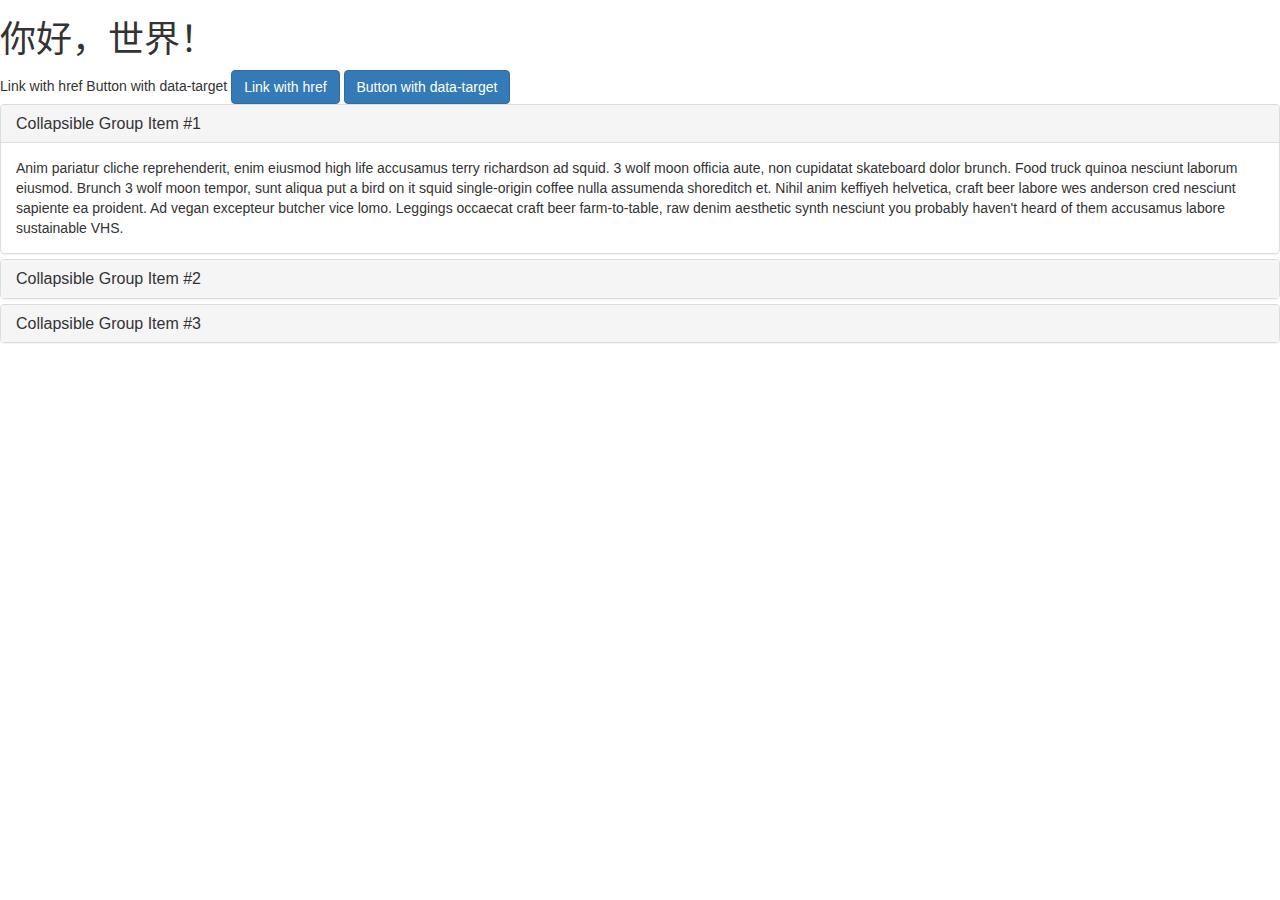
<file: src/main/webapp/web/html/bootstrap.html>
<!DOCTYPE html>
<html lang="zh-CN">
<head>
    <meta charset="utf-8">
    <meta http-equiv="X-UA-Compatible" content="IE=edge">
    <meta name="viewport" content="width=device-width, initial-scale=1">
    <!-- 上述3个meta标签*必须*放在最前面，任何其他内容都*必须*跟随其后！ -->
    <title>Bootstrap 101 Template</title>

    <!-- Bootstrap -->
    <link href="https://cdn.jsdelivr.net/npm/bootstrap@3.3.7/dist/css/bootstrap.min.css" rel="stylesheet">

    <!-- HTML5 shim 和 Respond.js 是为了让 IE8 支持 HTML5 元素和媒体查询（media queries）功能 -->
    <!-- 警告：通过 file:// 协议（就是直接将 html 页面拖拽到浏览器中）访问页面时 Respond.js 不起作用 -->
    <!--[if lt IE 9]>
    <script src="https://cdn.jsdelivr.net/npm/html5shiv@3.7.3/dist/html5shiv.min.js"></script>
    <script src="https://cdn.jsdelivr.net/npm/respond.js@1.4.2/dest/respond.min.js"></script>
    <![endif]-->
</head>
<body>
<h1>你好，世界！</h1>

Link with href Button with data-target
<a class="btn btn-primary" role="button" data-toggle="collapse" href="#collapseExample" aria-expanded="false" aria-controls="collapseExample">
    Link with href
</a>
<button class="btn btn-primary" type="button" data-toggle="collapse" data-target="#collapseExample" aria-expanded="false" aria-controls="collapseExample">
    Button with data-target
</button>
<div class="collapse" id="collapseExample">
    <div class="well">
        ...
    </div>
</div>


<div class="panel-group" id="accordion" role="tablist" aria-multiselectable="true">
    <div class="panel panel-default">
        <div class="panel-heading" role="tab" id="headingOne">
            <h4 class="panel-title">
                <a role="button" data-toggle="collapse" data-parent="#accordion" href="#collapseOne" aria-expanded="true" aria-controls="collapseOne">
                    Collapsible Group Item #1
                </a>
            </h4>
        </div>
        <div id="collapseOne" class="panel-collapse collapse in" role="tabpanel" aria-labelledby="headingOne">
            <div class="panel-body">
                Anim pariatur cliche reprehenderit, enim eiusmod high life accusamus terry richardson ad squid. 3 wolf moon officia aute, non cupidatat skateboard dolor brunch. Food truck quinoa nesciunt laborum eiusmod. Brunch 3 wolf moon tempor, sunt aliqua put a bird on it squid single-origin coffee nulla assumenda shoreditch et. Nihil anim keffiyeh helvetica, craft beer labore wes anderson cred nesciunt sapiente ea proident. Ad vegan excepteur butcher vice lomo. Leggings occaecat craft beer farm-to-table, raw denim aesthetic synth nesciunt you probably haven't heard of them accusamus labore sustainable VHS.
            </div>
        </div>
    </div>
    <div class="panel panel-default">
        <div class="panel-heading" role="tab" id="headingTwo">
            <h4 class="panel-title">
                <a class="collapsed" role="button" data-toggle="collapse" data-parent="#accordion" href="#collapseTwo" aria-expanded="false" aria-controls="collapseTwo">
                    Collapsible Group Item #2
                </a>
            </h4>
        </div>
        <div id="collapseTwo" class="panel-collapse collapse" role="tabpanel" aria-labelledby="headingTwo">
            <div class="panel-body">
                Anim pariatur cliche reprehenderit, enim eiusmod high life accusamus terry richardson ad squid. 3 wolf moon officia aute, non cupidatat skateboard dolor brunch. Food truck quinoa nesciunt laborum eiusmod. Brunch 3 wolf moon tempor, sunt aliqua put a bird on it squid single-origin coffee nulla assumenda shoreditch et. Nihil anim keffiyeh helvetica, craft beer labore wes anderson cred nesciunt sapiente ea proident. Ad vegan excepteur butcher vice lomo. Leggings occaecat craft beer farm-to-table, raw denim aesthetic synth nesciunt you probably haven't heard of them accusamus labore sustainable VHS.
            </div>
        </div>
    </div>
    <div class="panel panel-default">
        <div class="panel-heading" role="tab" id="headingThree">
            <h4 class="panel-title">
                <a class="collapsed" role="button" data-toggle="collapse" data-parent="#accordion" href="#collapseThree" aria-expanded="false" aria-controls="collapseThree">
                    Collapsible Group Item #3
                </a>
            </h4>
        </div>
        <div id="collapseThree" class="panel-collapse collapse" role="tabpanel" aria-labelledby="headingThree">
            <div class="panel-body">
                Anim pariatur cliche reprehenderit, enim eiusmod high life accusamus terry richardson ad squid. 3 wolf moon officia aute, non cupidatat skateboard dolor brunch. Food truck quinoa nesciunt laborum eiusmod. Brunch 3 wolf moon tempor, sunt aliqua put a bird on it squid single-origin coffee nulla assumenda shoreditch et. Nihil anim keffiyeh helvetica, craft beer labore wes anderson cred nesciunt sapiente ea proident. Ad vegan excepteur butcher vice lomo. Leggings occaecat craft beer farm-to-table, raw denim aesthetic synth nesciunt you probably haven't heard of them accusamus labore sustainable VHS.
            </div>
        </div>
    </div>
</div>

<!-- jQuery (Bootstrap 的所有 JavaScript 插件都依赖 jQuery，所以必须放在前边) -->
<script src="https://cdn.jsdelivr.net/npm/jquery@1.12.4/dist/jquery.min.js"></script>
<!-- 加载 Bootstrap 的所有 JavaScript 插件。你也可以根据需要只加载单个插件。 -->
<script src="https://cdn.jsdelivr.net/npm/bootstrap@3.3.7/dist/js/bootstrap.min.js"></script>
</body>
</html>
</file>
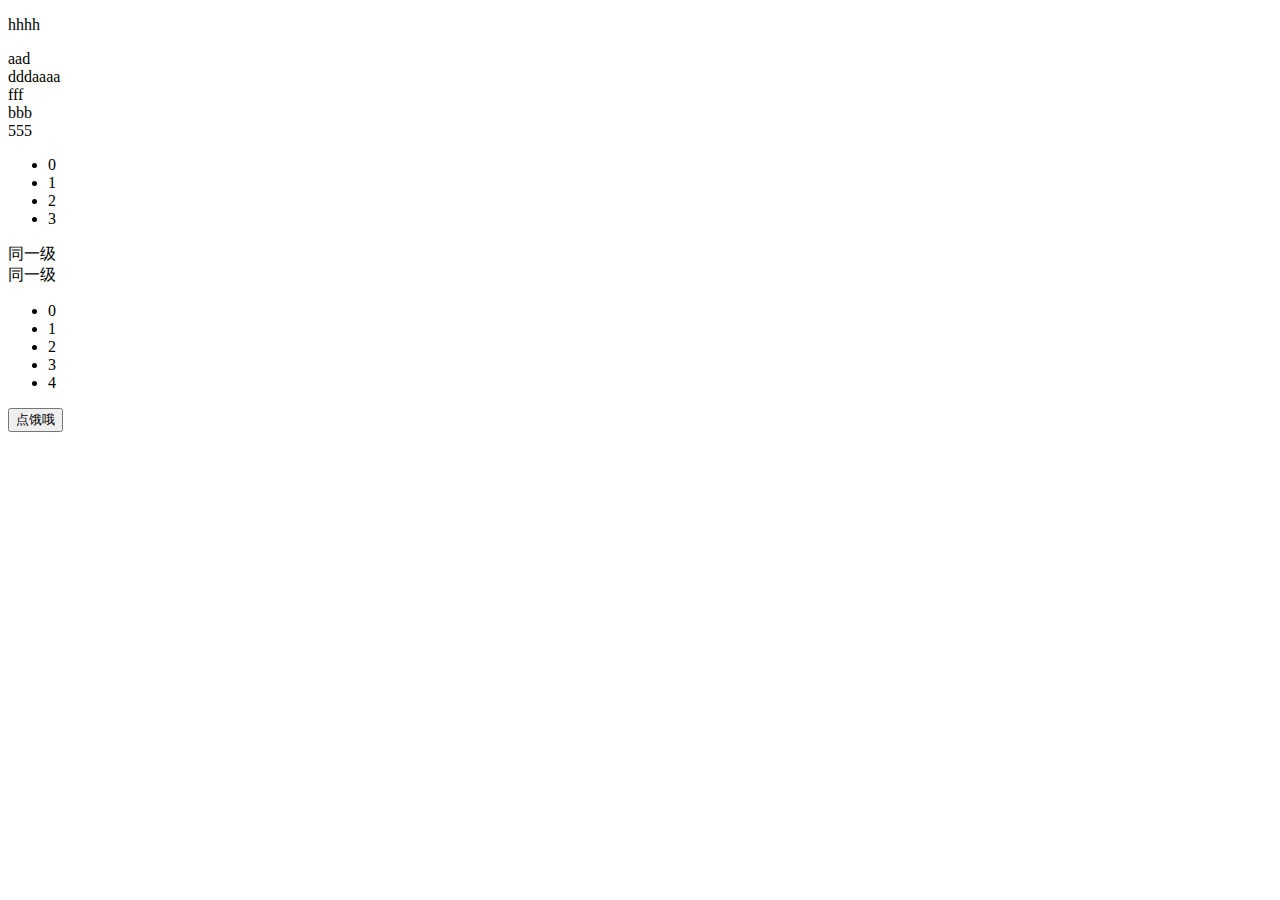
<file: src/main/webapp/web/html/test.html>
<!DOCTYPE html>
<html lang="en">
<head>
    <meta charset="UTF-8">
    <title>Title</title>
</head>
<body>

<div class="cc">
    <p class="ga1a">hhhh</p>
    <div class="aa">
        aad
        <div ddd="gaa"> dddaaaa</div>
        <div class="aa">
            <span>fff</span>
            <div class="aa"> bbb</div>
        </div>
    </div>
    <div class="aa">555</div>
<ul>
    <li class="a1"> 0</li>
    <li class="a2"> 1</li>
    <li class="a3">2</li>
    <li class="a1"> 3</li>

</ul>
</div>
<div class="aa">同一级 </div>
<div class="aa">同一级 </div>


<ul>

    <li class="a1"> 0</li>
    <li class="a1"> 1</li>
    <li class="a1">2</li>
    <li class="a1"> 3</li>
    <li class="a1"> 4</li>
</ul>

<button>点饿哦</button>

<script charset="UTF-8" src="../staticFile/jquery-3.5.1.js"></script>
<script>

    $(document).ready(function () {

        $('button').on('click',function () {

            // $('.cc ~.aa').css('background-color','red');
            $('div[ddd*="ga"]').css('background-color','red');
        })

    })

</script>
</body>
</html>
</file>
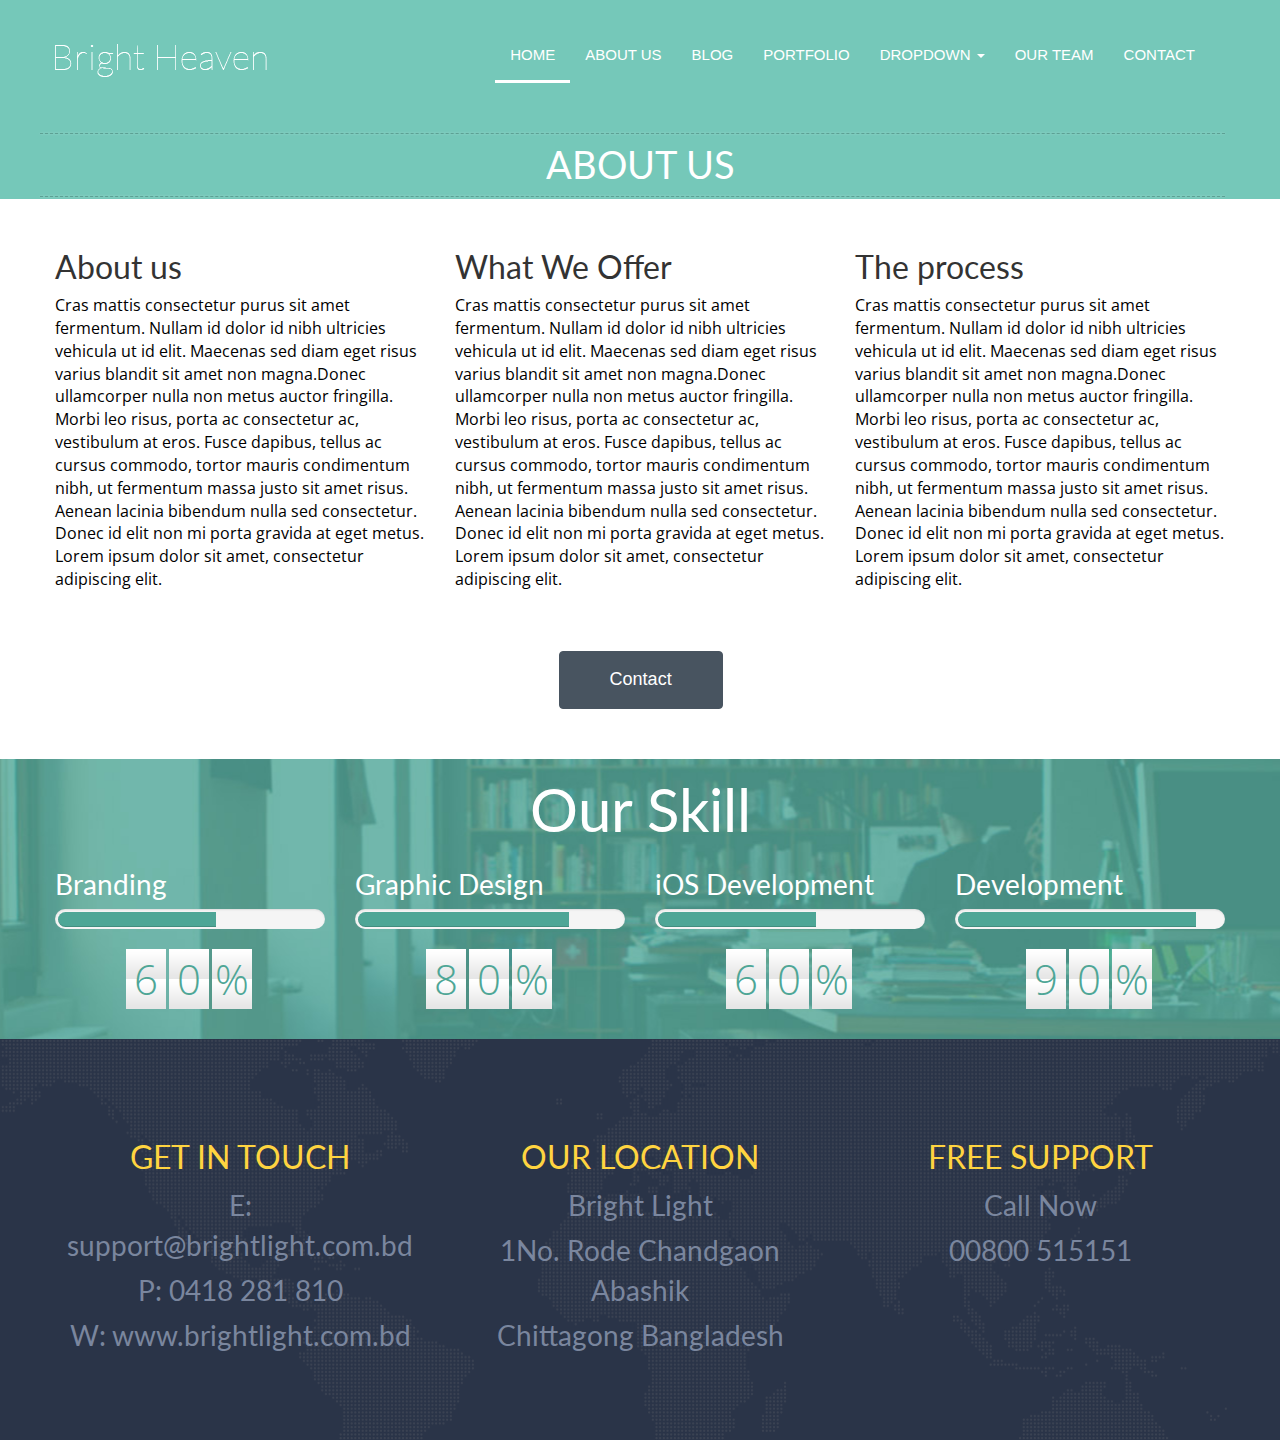
<file: src/main/webapp/web/user/about.html>
<!DOCTYPE html PUBLIC "-//W3C//DTD XHTML 1.0 Transitional//EN" "http://www.w3.org/TR/xhtml1/DTD/xhtml1-transitional.dtd">
<html xmlns="http://www.w3.org/1999/xhtml">
<head>
<meta http-equiv="Content-Type" content="text/html; charset=utf-8" />
<title>ChinaZ</title>
<link href='http://fonts.useso.com/css?family=Oxygen|Lato:300|Open+Sans:300' rel='stylesheet' type='text/css'>

	<link href="css/bootstrap.min.css" rel="stylesheet">
    
    <link href="style.css" rel="stylesheet">
    
    <link href="css/font-awesome.min.css" rel="stylesheet">
    
    <link href="css/animate-custom.css" rel="stylesheet">
    
    
    <!-- jQuery (necessary for Bootstrap's JavaScript plugins) -->
    <script type="text/javascript" src="js/jquery-1.8.3.min.js"></script>
    <!-- Include all compiled plugins (below), or include individual files as needed -->
    <script src="js/bootstrap.min.js"></script>
	
    <!-- Responsive menu -->
    
    <script src="js/modernizr.custom.js"></script>
    
    <script src="js/jquery.dlmenu.js"></script>
    
    <!-- jQuery (portfolio) -->
    <!--<script src="js/isotope.js"></script>
    <script src="js/fancybox.js"></script>-->
    
</head>

<body>

	
    <div class="container">
    	<div class="header pull-left">
        	
            <a href="index.html" class="logo"><img src="img/logo.png" alt="logo" /></a>
            
            <nav class="navbar navbar-default pull-right" role="navigation">
 
              <!-- Collect the nav links, forms, and other content for toggling -->
              <div class="collapse navbar-collapse" id="bs-example-navbar-collapse-1">
                <ul class="nav navbar-nav">
                  <li class="active"><a href="index.html">Home</a></li>
                  <li><a href="about.html">About Us</a></li>
                  <li><a href="blog.html">Blog</a></li>
                  <li><a href="portfolio.html">Portfolio</a></li>
                  <li class="dropdown">
                    <a href="#" class="dropdown-toggle" data-toggle="dropdown">Dropdown <b class="caret"></b></a>
                    <ul class="dropdown-menu">
                      <li><a href="#">Action</a></li>
                      <li><a href="#">Another action</a></li>
                      <li><a href="#">Something else here</a></li>
                      <li><a href="#">Separated link</a></li>
                      <li><a href="#">One more separated link</a></li>
                    </ul>
                  </li>
                  <li><a href="team.html">Our Team</a></li>
                  <li><a href="contact.html">Contact</a></li>
                </ul>
                
              </div><!-- /.navbar-collapse -->
            </nav>
			
            <div id="dl-menu" class="dl-menuwrapper pull-right">
						<button class="dl-trigger">Open Menu</button>
						<ul class="dl-menu">
							<li>
								<a href="index.html">Home</a>
							</li>
							<li>
								<a href="about.html">About Us</a>
							</li>
							<li>
								<a href="blog.html">Blog</a>
							</li>
                            <li>
								<a href="portfolio.html">Portfolio</a>
							</li>
							<li>
								<a href="#">Dropdown</a>
								<ul class="dl-submenu">
									<li><a href="#">Fine Jewelry</a></li>
									<li><a href="#">Fashion Jewelry</a></li>
									<li><a href="#">Watches</a></li>
									<li>
										<a href="#">Wedding Jewelry</a>
										<ul class="dl-submenu">
											<li><a href="#">Engagement Rings</a></li>
											<li><a href="#">Bridal Sets</a></li>
											<li><a href="#">Women's Wedding Bands</a></li>
											<li><a href="#">Men's Wedding Bands</a></li>
										</ul>
									</li>
								</ul>
							</li>
                            <li>
								<a href="team.html">Our Team</a>
							</li>
                            <li>
								<a href="contact.html">Contact</a>
							</li>
						</ul>
					</div><!-- /dl-menuwrapper -->


        
        </div>
    </div>
	
    <div class="blog">
	
    
    <div class="container">
    	
        
        
    	<div class="blog-header pull-left">
            	<div class="ribbon-stitches-bottom"></div>
        		<h1>About Us</h1>
                <div class="ribbon-stitches-bottom"></div>         
       </div>
       
    </div>
    </div><!--blog-->	
           
           
      <div class="container">
      	
        <div class="about">
          <div class="row">
            <div class="col-xs-12 col-sm-12 col-md-4 col-lg-4">
            	<h2>About us</h2>
                <p>Cras mattis consectetur purus sit amet fermentum. Nullam id dolor id nibh ultricies vehicula ut id elit. Maecenas sed diam eget risus varius blandit sit amet non magna.Donec ullamcorper nulla non metus auctor fringilla. Morbi leo risus, porta ac consectetur ac, vestibulum at eros. Fusce dapibus, tellus ac cursus commodo, tortor mauris condimentum nibh, ut fermentum massa justo sit amet risus. Aenean lacinia bibendum nulla sed consectetur. Donec id elit non mi porta gravida at eget metus. Lorem ipsum dolor sit amet, consectetur adipiscing elit. </p>
            </div>
            
            <div class="col-xs-12 col-sm-12 col-md-4 col-lg-4">
            	<h2>What We Offer</h2>
                <p>Cras mattis consectetur purus sit amet fermentum. Nullam id dolor id nibh ultricies vehicula ut id elit. Maecenas sed diam eget risus varius blandit sit amet non magna.Donec ullamcorper nulla non metus auctor fringilla. Morbi leo risus, porta ac consectetur ac, vestibulum at eros. Fusce dapibus, tellus ac cursus commodo, tortor mauris condimentum nibh, ut fermentum massa justo sit amet risus. Aenean lacinia bibendum nulla sed consectetur. Donec id elit non mi porta gravida at eget metus. Lorem ipsum dolor sit amet, consectetur adipiscing elit. </p>
                
                
                <a href="#" class="about-contact">Contact</a>
                
            </div>
            
            <div class="col-xs-12 col-sm-12 col-md-4 col-lg-4">
            	<h2>The process</h2>
                <p>Cras mattis consectetur purus sit amet fermentum. Nullam id dolor id nibh ultricies vehicula ut id elit. Maecenas sed diam eget risus varius blandit sit amet non magna.Donec ullamcorper nulla non metus auctor fringilla. Morbi leo risus, porta ac consectetur ac, vestibulum at eros. Fusce dapibus, tellus ac cursus commodo, tortor mauris condimentum nibh, ut fermentum massa justo sit amet risus. Aenean lacinia bibendum nulla sed consectetur. Donec id elit non mi porta gravida at eget metus. Lorem ipsum dolor sit amet, consectetur adipiscing elit. </p>
            </div>
          </div>
      	</div>
      
      </div><!-- End container -->
      
      
<div class="skill">

	<div class="container">
    	<h1>Our Skill</h1>
        
        <div class="row">
        
        	<div class="col-xs-12 col-sm-6 col-md-3 col-lg-3">
            	<div class="skill-item">
                	<h3>Branding</h3>
                    
                    <div class="progress progress-skill">
                      <div class="progress-bar skill-bar" role="progressbar" aria-valuenow="60" aria-valuemin="0" aria-valuemax="100" style="width: 60%;">
                        <span class="sr-only">60% Complete</span>
                      </div>
               		</div>
                    
                    <ul class="skill-levels center">
                        <li>6</li>
                        <li>0</li>
                        <li>%</li>
                    </ul>
                    
                </div>
            </div>
            
            <div class="col-xs-12 col-sm-6 col-md-3 col-lg-3">
            	<div class="skill-item">
                <h3>Graphic Design</h3>
                
                    <div class="progress progress-skill">
                          <div class="progress-bar skill-bar" role="progressbar" aria-valuenow="60" aria-valuemin="0" aria-valuemax="100" style="width: 80%;">
                            <span class="sr-only">60% Complete</span>
                          </div>
                   </div>
                   
                   <ul class="skill-levels center">
                        <li>8</li>
                        <li>0</li>
                        <li>%</li>
                    </ul>
                
                </div>
                
            </div>
            
            <div class="col-xs-12 col-sm-6 col-md-3 col-lg-3">
            	<div class="skill-item">
                <h3>iOS Development</h3>
                
                    <div class="progress progress-skill">
                          <div class="progress-bar skill-bar" role="progressbar" aria-valuenow="60" aria-valuemin="0" aria-valuemax="100" style="width: 60%;">
                            <span class="sr-only">60% Complete</span>
                          </div>
                    </div>
                    
                    <ul class="skill-levels center">
                        <li>6</li>
                        <li>0</li>
                        <li>%</li>
                    </ul>
               
               </div>
                
            </div>
            
            <div class="col-xs-12 col-sm-6 col-md-3 col-lg-3">
            	<div class="skill-item">
                <h3>Development</h3>
                
                    <div class="progress progress-skill">
                          <div class="progress-bar skill-bar" role="progressbar" aria-valuenow="60" aria-valuemin="0" aria-valuemax="100" style="width: 90%;">
                            <span class="sr-only">60% Complete</span>
                          </div>
                   </div>
                   
                   <ul class="skill-levels center">
                        <li>9</li>
                        <li>0</li>
                        <li>%</li>
                    </ul>
               
               </div>
                
            </div>
        
        </div>
        
    </div>

</div>
    
   
	
   <div class="footer">
   
   		<div class="container">
        
        	<div class="row">
            	<div class="col-xs-12 col-sm-6 col-md-4 col-lg-4">
                	<div class="address">
                    	<h3>Get in touch</h3>
                        
                        <ul>
                        	<li><a href="#">E: support@brightlight.com.bd</a></li>
                            <li><a href="#">P: 0418 281 810</a></li>
                            <li><a href="#">W: www.brightlight.com.bd</a></li>
                        </ul>
                        
                    </div>
                </div>
                
                <div class="col-xs-12 col-sm-6 col-md-4 col-lg-4">
                	<div class="address">
                    	<h3>Our Location</h3>
                        
                        <ul>
                        	<li>Bright Light</li>
                            <li>1No. Rode Chandgaon Abashik</li>
                            <li>Chittagong Bangladesh</li>
                        </ul>
                        
                    </div>
                </div>
                
                <div class="col-xs-12 col-sm-6 col-md-4 col-lg-4">
                	<div class="address">
                    	<h3>Free Support</h3>
                        
                        <ul>
                        	<li>Call Now</li>
                            <li><a href="#">00800 515151</a></li>
                        </ul>
                        
                    </div>
                </div>
            </div>
        
        </div>
   
   </div><!-- End footer -->
    
    
    
   <script type="text/javascript">
			$(function() {
				
				$( '#dl-menu' ).dlmenu();
				
				
				$('.dropdown').hover(function(){
			 		$(this).find('.dropdown-menu').addClass('animated bounceIn');
				},
				function(){
					$(this).find('.dropdown-menu').removeClass('animated bounceIn');
				});
				
				
				$('.services').hover(function(){
			 		$(this).find('.services-box-1').addClass('animated fadeInLeft');
				},
				function(){
					$(this).find('.services-box-1').removeClass('animated fadeInLeft');
				});
				
				$('.services').hover(function(){
			 		$(this).find('.services-box-2').addClass('animated fadeInRight');
				},
				function(){
					$(this).find('.services-box-2').removeClass('animated fadeInRight');
				});
				
				
				
				
				// Portfolio
				
				
				var $container = $('.portfolioContainer');
				$container.isotope({
					filter: '*',
					animationOptions: {
						duration: 750,
						easing: 'linear',
						queue: false
					}
				});
			 
				$('.portfolioFilter a').click(function(){
					$('.portfolioFilter .current').removeClass('current');
					$(this).addClass('current');
			 
					var selector = $(this).attr('data-filter');
					$container.isotope({
						filter: selector,
						animationOptions: {
							duration: 750,
							easing: 'linear',
							queue: false
						}
					 });
					 return false;
				}); 
	
			$("a#example7").fancybox({
					'titlePosition'	: 'inside'
			});
			
			$("a[rel=example_group]").fancybox({
				'transitionIn'		: 'none',
				'transitionOut'		: 'none',
				'titlePosition' 	: 'over',
				'titleFormat'		: function(title, currentArray, currentIndex, currentOpts) {
					return '<span id="fancybox-title-over">Image ' + (currentIndex + 1) + ' / ' + currentArray.length + (title.length ? ' &nbsp; ' + title : '') + '</span>';
				}
			});
			
			
			
			
			function DropDown(el) {
				this.dd = el;
				this.placeholder = this.dd.children('span');
				this.opts = this.dd.find('ul.dropdown-select > li');
				this.val = '';
				this.index = -1;
				this.initEvents();
			}
			DropDown.prototype = {
				initEvents : function() {
					var obj = this;

					obj.dd.on('click', function(event){
						$(this).toggleClass('active');
						return false;
					});

					obj.opts.on('click',function(){
						var opt = $(this);
						obj.val = opt.text();
						obj.index = opt.index();
						obj.placeholder.text('Gender: ' + obj.val);
					});
				},
				getValue : function() {
					return this.val;
				},
				getIndex : function() {
					return this.index;
				}
			}

			$(function() {

				var dd = new DropDown( $('#dd') );

				$(document).click(function() {
					// all dropdowns
					$('.wrapper-dropdown-1').removeClass('active');
				});

			});
			
			//end Portfolio
				
			
			});
	</script>

</body>
</html>
</file>
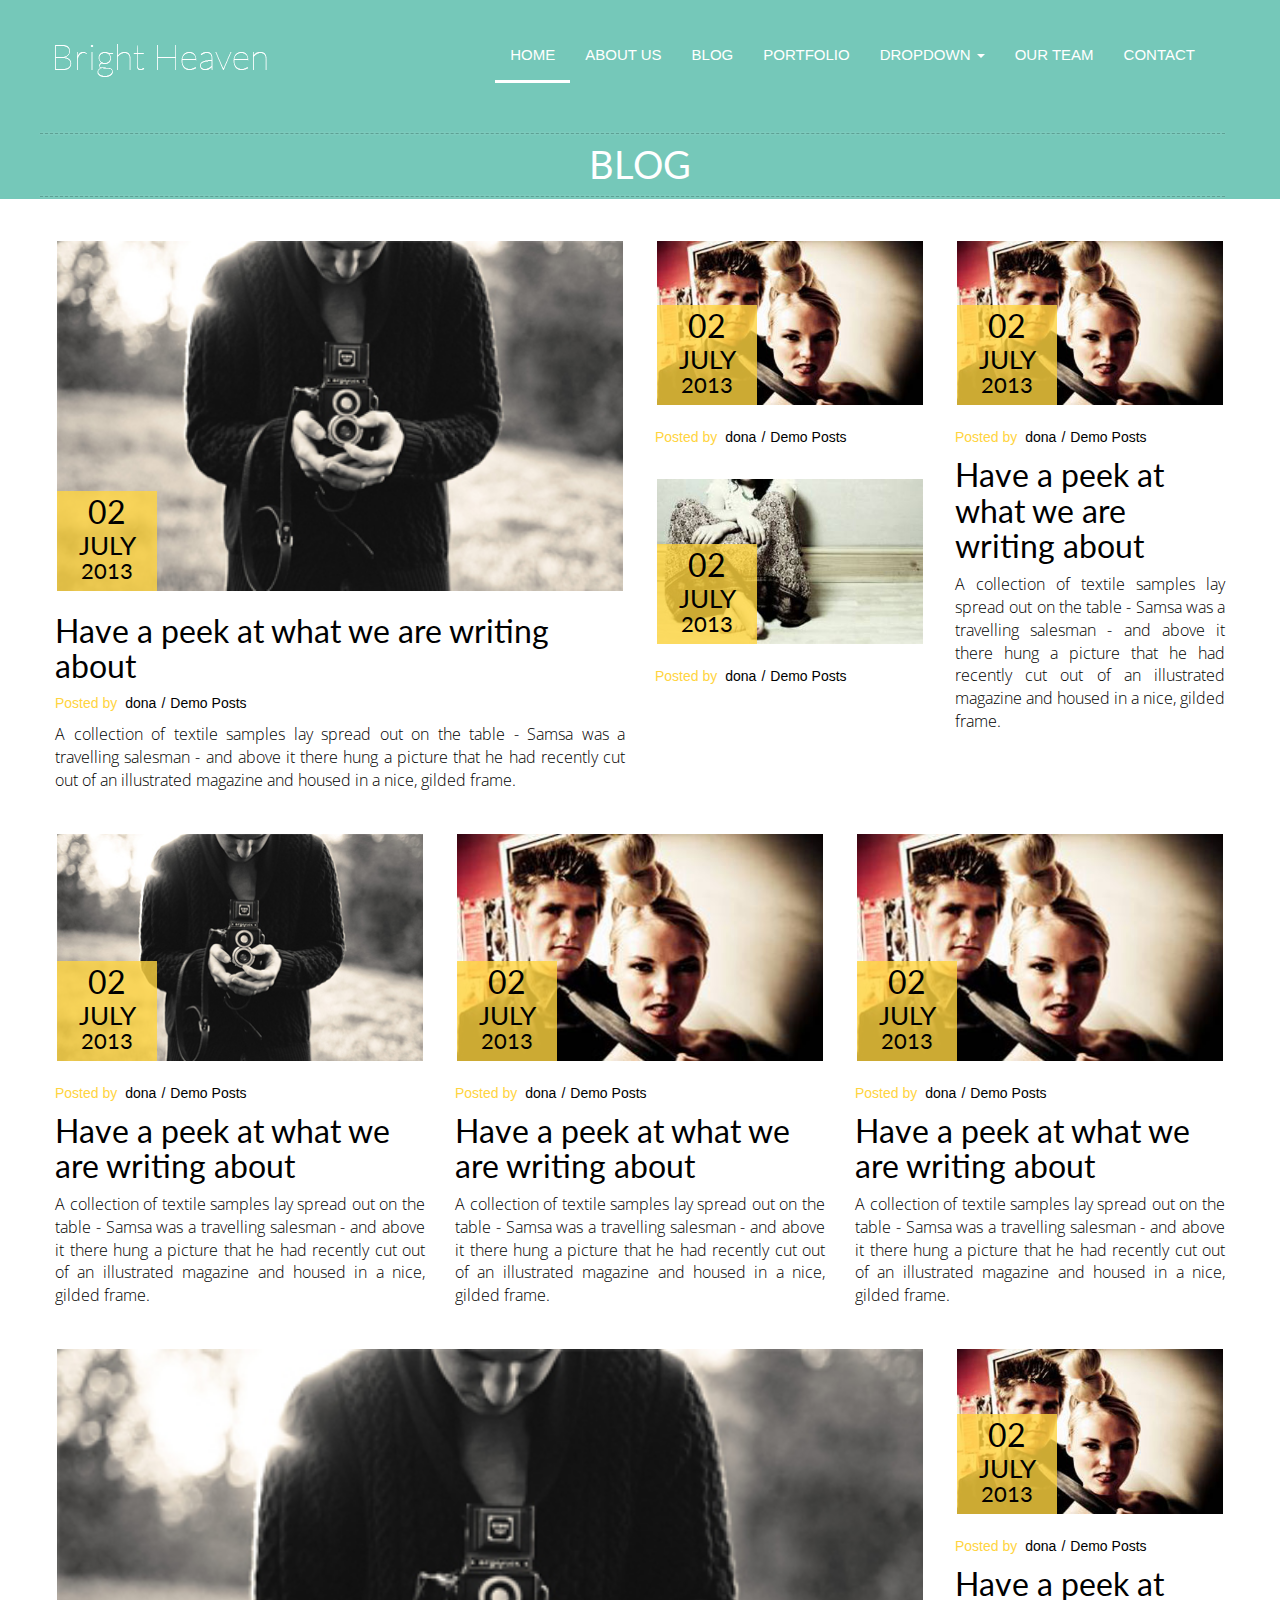
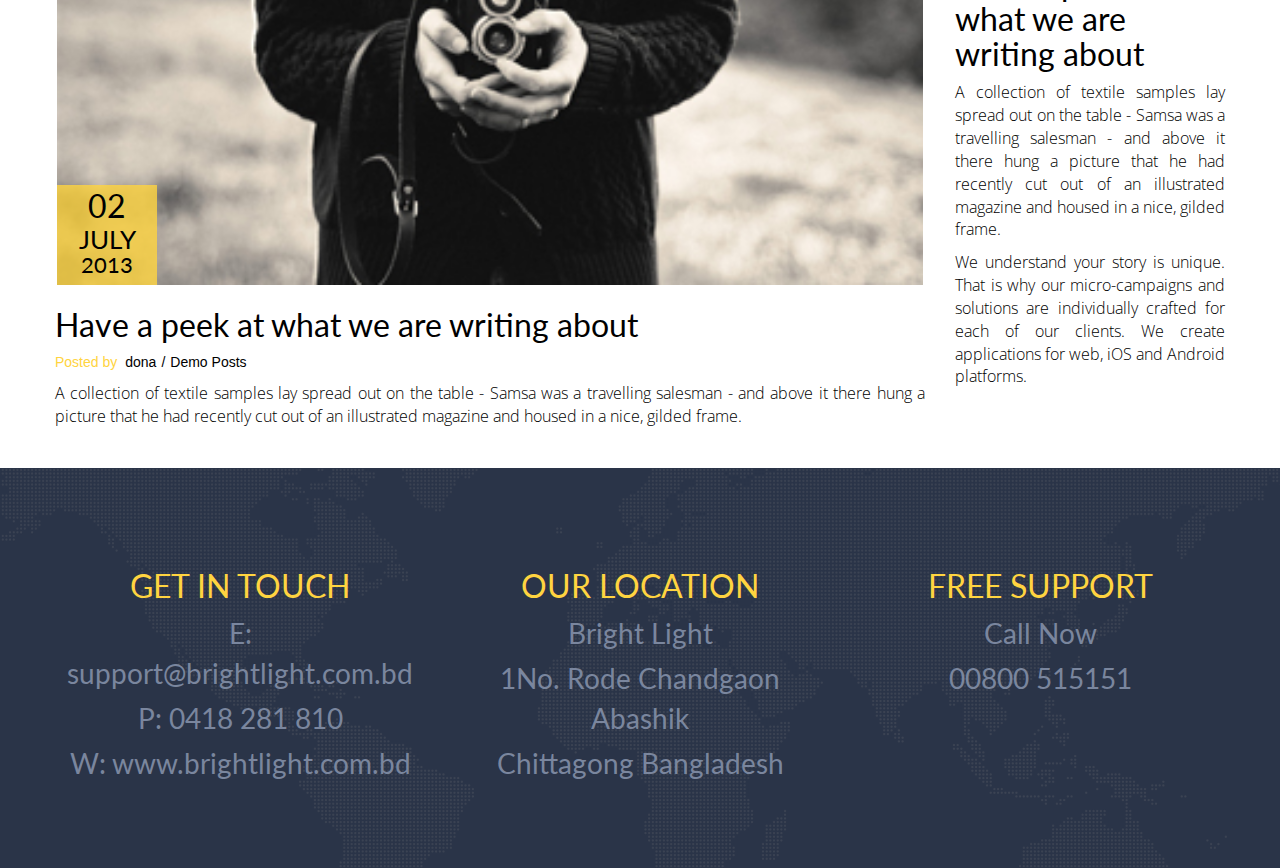
<file: src/main/webapp/web/user/blog.html>
<!DOCTYPE html PUBLIC "-//W3C//DTD XHTML 1.0 Transitional//EN" "http://www.w3.org/TR/xhtml1/DTD/xhtml1-transitional.dtd">
<html xmlns="http://www.w3.org/1999/xhtml">
<head>
<meta http-equiv="Content-Type" content="text/html; charset=utf-8" />
<title>ChinaZ</title>
<link href='http://fonts.useso.com/css?family=Oxygen|Lato:300|Open+Sans:300' rel='stylesheet' type='text/css'>

	<link href="css/bootstrap.min.css" rel="stylesheet">
    
    <link href="style.css" rel="stylesheet">
    
    <link href="css/animate-custom.css" rel="stylesheet">
    
    
    <!-- jQuery (necessary for Bootstrap's JavaScript plugins) -->
    <script type="text/javascript" src="js/jquery-1.8.3.min.js"></script>
    <!-- Include all compiled plugins (below), or include individual files as needed -->
    <script src="js/bootstrap.min.js"></script>
	
    <!-- Responsive menu -->
    
    <script src="js/modernizr.custom.js"></script>
    
    <script src="js/jquery.dlmenu.js"></script>
    
</head>

<body>

	
    <div class="container">
    	<div class="header pull-left">
        	
            <a href="index.html" class="logo"><img src="img/logo.png" alt="logo" /></a>
            
            <nav class="navbar navbar-default pull-right" role="navigation">
 
              <!-- Collect the nav links, forms, and other content for toggling -->
              <div class="collapse navbar-collapse" id="bs-example-navbar-collapse-1">
                <ul class="nav navbar-nav">
                  <li class="active"><a href="index.html">Home</a></li>
                  <li><a href="about.html">About Us</a></li>
                  <li><a href="blog.html">Blog</a></li>
                  <li><a href="portfolio.html">Portfolio</a></li>
                  <li class="dropdown">
                    <a href="#" class="dropdown-toggle" data-toggle="dropdown">Dropdown <b class="caret"></b></a>
                    <ul class="dropdown-menu">
                      <li><a href="#">Action</a></li>
                      <li><a href="#">Another action</a></li>
                      <li><a href="#">Something else here</a></li>
                      <li><a href="#">Separated link</a></li>
                      <li><a href="#">One more separated link</a></li>
                    </ul>
                  </li>
                  <li><a href="team.html">Our Team</a></li>
                  <li><a href="contact.html">Contact</a></li>
                </ul>
                
              </div><!-- /.navbar-collapse -->
            </nav>

			<div id="dl-menu" class="dl-menuwrapper pull-right">
						<button class="dl-trigger">Open Menu</button>
						<ul class="dl-menu">
							<li>
								<a href="index.html">Home</a>
							</li>
							<li>
								<a href="about.html">About Us</a>
							</li>
							<li>
								<a href="blog.html">Blog</a>
							</li>
                            <li>
								<a href="portfolio.html">Portfolio</a>
							</li>
							<li>
								<a href="#">Dropdown</a>
								<ul class="dl-submenu">
									<li><a href="#">Fine Jewelry</a></li>
									<li><a href="#">Fashion Jewelry</a></li>
									<li><a href="#">Watches</a></li>
									<li>
										<a href="#">Wedding Jewelry</a>
										<ul class="dl-submenu">
											<li><a href="#">Engagement Rings</a></li>
											<li><a href="#">Bridal Sets</a></li>
											<li><a href="#">Women's Wedding Bands</a></li>
											<li><a href="#">Men's Wedding Bands</a></li>
										</ul>
									</li>
								</ul>
							</li>
                            <li>
								<a href="team.html">Our Team</a>
							</li>
                            <li>
								<a href="contact.html">Contact</a>
							</li>
						</ul>
					</div><!-- /dl-menuwrapper -->


        
        </div>
    </div>

	
    <div class="blog">
	
    
    <div class="container">
    
    	
    	
        <div class="blog-post pull-left">
        	<div class="blog-header">
            	<div class="ribbon-stitches-bottom"></div>
        		<h1>Blog</h1>
                <div class="ribbon-stitches-bottom"></div>
            </div>
   
   </div>
   </div><!--blog-->
   </div>
   
   <div class="container">
   
            
            
            
        <div class="blog-post pull-left">
    	
            <div class="row">
            
            	<div class="col-xs-12 col-sm-12 col-md-6 col-lg-6">
                	<div class="r-post b-post not-right-bdr">
                    	<div class="r-post-img">
                    		<a href="#"><img src="img/blog01.jpg" alt="blog01" /></a>
                            <div class="date-stamp">
                            	<div class="day">02</div>
                                <div class="month">july</div>
                                <div class="year">2013</div>
                            </div>
                    	</div>
                        
                        <a href="#"><h3>Have a peek at what we are writing about</h3></a>
                        
                        <ul class="post-by">
                            <li><a href="#">dona</a></li>
                            <li><a href="#">Demo Posts</a></li>
                        </ul>
                        
                        <p>A collection of textile samples lay spread out on the table - Samsa was a travelling salesman - and above it there hung a picture that he had recently cut out of an illustrated magazine and housed in a nice, gilded frame. </p>
                        
                    </div>
                </div>
                
                <div class="col-xs-12 col-sm-6 col-md-3 col-lg-3">
                
                	<div class="r-post b-post not-right-bdr top20">
                    	<div class="r-post-img">
                    		<a href="#"><img src="img/blog02.jpg" alt="blog02" /></a>
                            <div class="date-stamp">
                            	<div class="day">02</div>
                                <div class="month">july</div>
                                <div class="year">2013</div>
                            </div>
                    	</div>
                        
                        <ul class="post-by">
                            <li><a href="#">dona</a></li>
                            <li><a href="#">Demo Posts</a></li>
                        </ul>
                        
                        
                    </div><!-- r-post -->
                	
                	<div class="r-post not-right-bdr top20 pull-left">
                    	<div class="r-post-img">
                    		<a href="#"><img src="img/blog03.jpg" alt="blog03" /></a>
                            <div class="date-stamp">
                            	<div class="day">02</div>
                                <div class="month">july</div>
                                <div class="year">2013</div>
                            </div>
                    	</div>
                        
                        <ul class="post-by">
                            <li><a href="#">dona</a></li>
                            <li><a href="#">Demo Posts</a></li>
                        </ul>
                        
                        
                    </div><!-- r-post -->
                
                
                </div>
                
                <div class="col-xs-12 col-sm-6 col-md-3 col-lg-3">
                	
                    <div class="r-post b-post not-right-bdr top20">
                    	<div class="r-post-img">
                    		<a href="#"><img src="img/blog02.jpg" alt="blog02" /></a>
                            <div class="date-stamp">
                            	<div class="day">02</div>
                                <div class="month">july</div>
                                <div class="year">2013</div>
                            </div>
                    	</div>
                        
                        <ul class="post-by">
                            <li><a href="#">dona</a></li>
                            <li><a href="#">Demo Posts</a></li>
                        </ul>
                        
                        <a href="#"><h3>Have a peek at what we are writing about</h3></a>
                        
                        <p>A collection of textile samples lay spread out on the table - Samsa was a travelling salesman - and above it there hung a picture that he had recently cut out of an illustrated magazine and housed in a nice, gilded frame. </p>
                        
                    </div><!-- r-post -->
                    
                </div>
            
            </div>
            
            <div class="row">
                <div class="col-xs-12 col-sm-12 col-md-4 col-lg-4">
                	<div class="r-post b-post not-right-bdr">
                    	<div class="r-post-img">
                    		<a href="#"><img src="img/blog01.jpg" alt="blog01" /></a>
                            <div class="date-stamp">
                            	<div class="day">02</div>
                                <div class="month">july</div>
                                <div class="year">2013</div>
                            </div>
                    	</div>
                        
                        
                        <ul class="post-by">
                            <li><a href="#">dona</a></li>
                            <li><a href="#">Demo Posts</a></li>
                        </ul>
                        
                        <a href="#"><h3>Have a peek at what we are writing about</h3></a>
                        
                        <p>A collection of textile samples lay spread out on the table - Samsa was a travelling salesman - and above it there hung a picture that he had recently cut out of an illustrated magazine and housed in a nice, gilded frame. </p>
                        
                    </div>
                </div>
                
                <div class="col-xs-12 col-sm-6 col-md-4 col-lg-4">
                
                	<div class="r-post b-post not-right-bdr top20">
                    	<div class="r-post-img">
                    		<a href="#"><img src="img/blog02.jpg" alt="blog02" /></a>
                            <div class="date-stamp">
                            	<div class="day">02</div>
                                <div class="month">july</div>
                                <div class="year">2013</div>
                            </div>
                    	</div>
                        
                        <ul class="post-by">
                            <li><a href="#">dona</a></li>
                            <li><a href="#">Demo Posts</a></li>
                        </ul>
                        
                        <a href="#"><h3>Have a peek at what we are writing about</h3></a>
                        
                        <p>A collection of textile samples lay spread out on the table - Samsa was a travelling salesman - and above it there hung a picture that he had recently cut out of an illustrated magazine and housed in a nice, gilded frame. </p>
                        
                    </div><!-- r-post -->
                	
                </div>
                
                <div class="col-xs-12 col-sm-6 col-md-4 col-lg-4">
                	
                    <div class="r-post b-post not-right-bdr top20">
                    	<div class="r-post-img">
                    		<a href="#"><img src="img/blog02.jpg" alt="blog02" /></a>
                            <div class="date-stamp">
                            	<div class="day">02</div>
                                <div class="month">july</div>
                                <div class="year">2013</div>
                            </div>
                    	</div>
                        
                        <ul class="post-by">
                            <li><a href="#">dona</a></li>
                            <li><a href="#">Demo Posts</a></li>
                        </ul>
                        
                        <a href="#"><h3>Have a peek at what we are writing about</h3></a>
                        
                        
                        <p>A collection of textile samples lay spread out on the table - Samsa was a travelling salesman - and above it there hung a picture that he had recently cut out of an illustrated magazine and housed in a nice, gilded frame. </p>
                        
                    </div><!-- r-post -->
                    
                </div>
                
              </div>
            
            <div class="row">
            
            	<div class="col-xs-12 col-sm-12 col-md-9 col-lg-9">
                	<div class="r-post b-post not-right-bdr">
                    	<div class="r-post-img">
                    		<a href="#"><img src="img/blog01.jpg" alt="blog01" /></a>
                            <div class="date-stamp">
                            	<div class="day">02</div>
                                <div class="month">july</div>
                                <div class="year">2013</div>
                            </div>
                    	</div>
                        
                        <a href="#"><h3>Have a peek at what we are writing about</h3></a>
                        
                        <ul class="post-by">
                            <li><a href="#">dona</a></li>
                            <li><a href="#">Demo Posts</a></li>
                        </ul>
                        
                        <p>A collection of textile samples lay spread out on the table - Samsa was a travelling salesman - and above it there hung a picture that he had recently cut out of an illustrated magazine and housed in a nice, gilded frame. </p>
                        
                    </div>
                </div>
                
                <div class="col-xs-12 col-sm-6 col-md-3 col-lg-3">
                	
                    <div class="r-post b-post not-right-bdr top20">
                    	<div class="r-post-img">
                    		<a href="#"><img src="img/blog02.jpg" alt="blog02" /></a>
                            <div class="date-stamp">
                            	<div class="day">02</div>
                                <div class="month">july</div>
                                <div class="year">2013</div>
                            </div>
                    	</div>
                        
                        <ul class="post-by">
                            <li><a href="#">dona</a></li>
                            <li><a href="#">Demo Posts</a></li>
                        </ul>
                        
                        <a href="#"><h3>Have a peek at what we are writing about</h3></a>
                        
                        <p>A collection of textile samples lay spread out on the table - Samsa was a travelling salesman - and above it there hung a picture that he had recently cut out of an illustrated magazine and housed in a nice, gilded frame. </p>
                        <p>We understand your story is unique. That is why our micro-campaigns and solutions are individually crafted for each of our clients. We create applications for web, iOS and Android platforms.</p>
                        
                    </div><!-- r-post -->
                    
                </div>
            
            </div>
            
    
    	</div><!-- End blog-post -->
        
    
    </div><!-- End container -->
    
   
	
   <div class="footer">
   
   		<div class="container">
        
        	<div class="row">
            	<div class="col-xs-12 col-sm-6 col-md-4 col-lg-4">
                	<div class="address">
                    	<h3>Get in touch</h3>
                        
                        <ul>
                        	<li><a href="#">E: support@brightlight.com.bd</a></li>
                            <li><a href="#">P: 0418 281 810</a></li>
                            <li><a href="#">W: www.brightlight.com.bd</a></li>
                        </ul>
                        
                    </div>
                </div>
                
                <div class="col-xs-12 col-sm-6 col-md-4 col-lg-4">
                	<div class="address">
                    	<h3>Our Location</h3>
                        
                        <ul>
                        	<li>Bright Light</li>
                            <li>1No. Rode Chandgaon Abashik</li>
                            <li>Chittagong Bangladesh</li>
                        </ul>
                        
                    </div>
                </div>
                
                <div class="col-xs-12 col-sm-6 col-md-4 col-lg-4">
                	<div class="address">
                    	<h3>Free Support</h3>
                        
                        <ul>
                        	<li>Call Now</li>
                            <li><a href="#">00800 515151</a></li>
                        </ul>
                        
                    </div>
                </div>
            </div>
        
        </div>
   
   </div><!-- End footer -->
    
    
    
   <script type="text/javascript">
			$(function() {
				
				
				
				$('.dropdown').hover(function(){
			 		$(this).find('.dropdown-menu').addClass('animated bounceIn');
				},
				function(){
					$(this).find('.dropdown-menu').removeClass('animated bounceIn');
				});
				
				
				$('.services').hover(function(){
			 		$(this).find('.services-box-1').addClass('animated fadeInLeft');
				},
				function(){
					$(this).find('.services-box-1').removeClass('animated fadeInLeft');
				});
				
				$('.services').hover(function(){
			 		$(this).find('.services-box-2').addClass('animated fadeInRight');
				},
				function(){
					$(this).find('.services-box-2').removeClass('animated fadeInRight');
				});
				
			$( '#dl-menu' ).dlmenu();
				
			});
	</script>

</body>
</html>
</file>
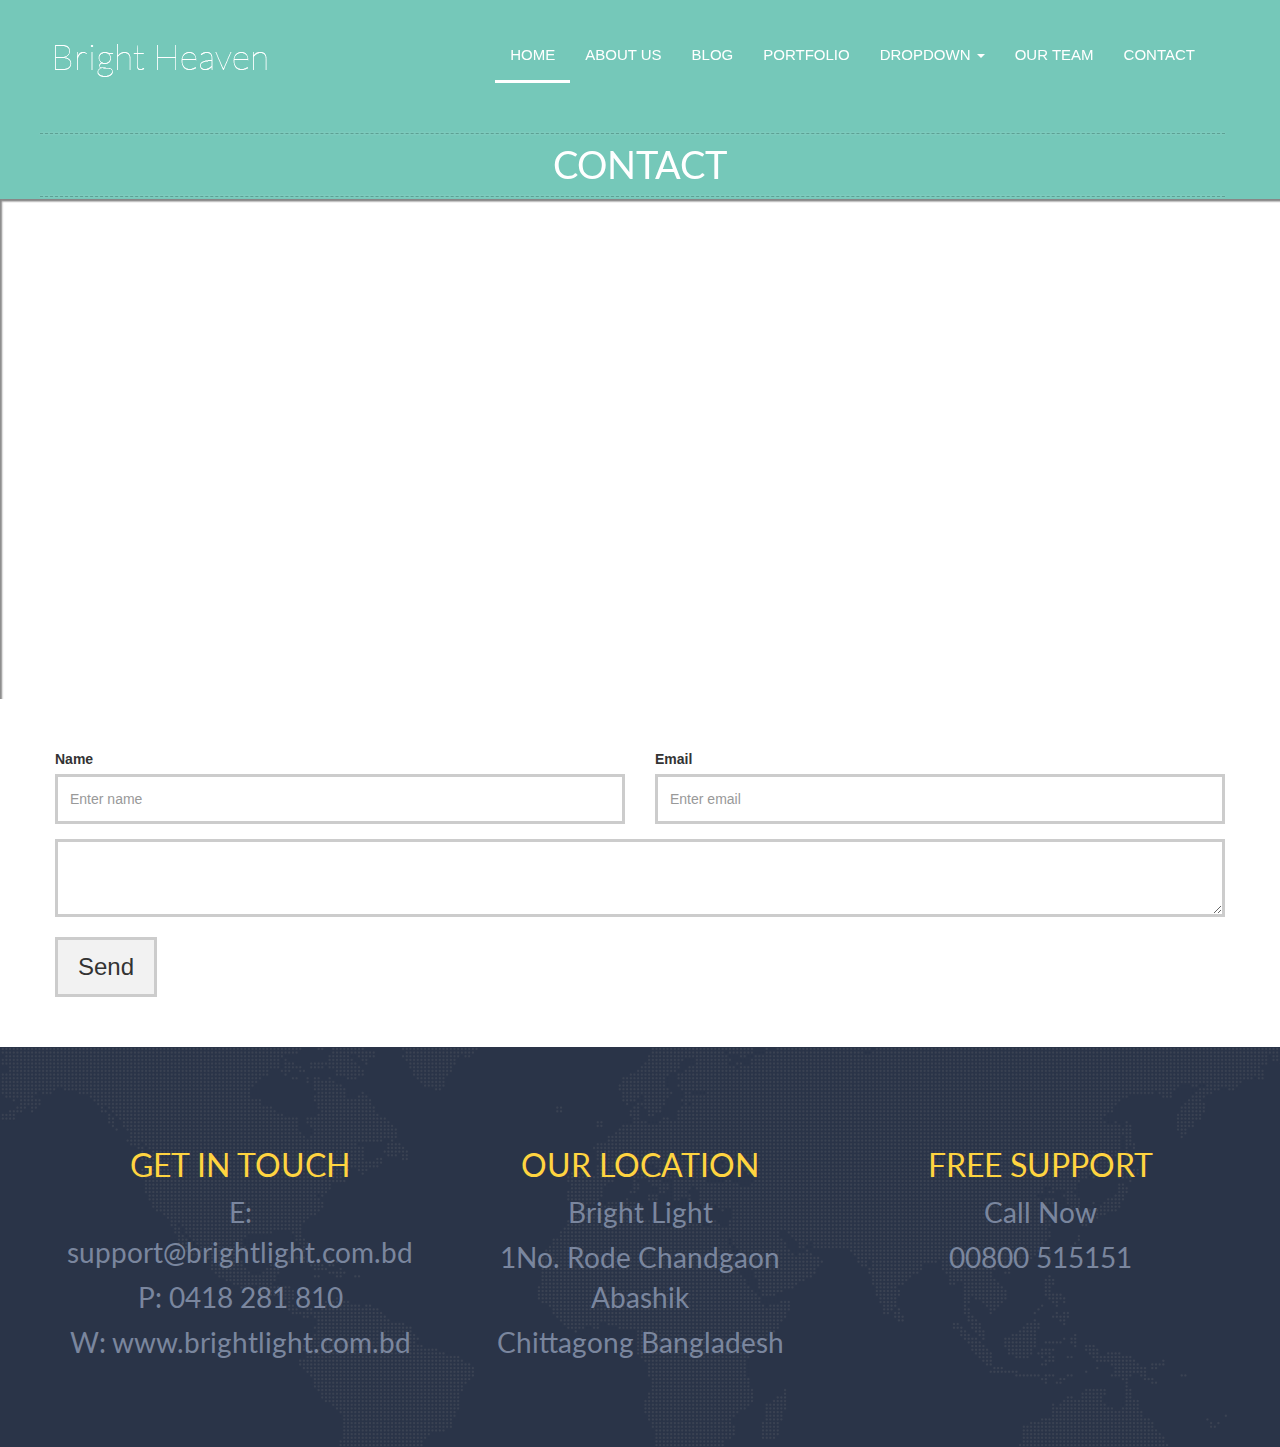
<file: src/main/webapp/web/user/contact.html>
<!DOCTYPE html PUBLIC "-//W3C//DTD XHTML 1.0 Transitional//EN" "http://www.w3.org/TR/xhtml1/DTD/xhtml1-transitional.dtd">
<html xmlns="http://www.w3.org/1999/xhtml">
<head>
<meta http-equiv="Content-Type" content="text/html; charset=utf-8" />
<title>ChinaZ</title>
<link href='http://fonts.useso.com/css?family=Oxygen|Lato:300|Open+Sans:300' rel='stylesheet' type='text/css'>

	<link href="css/bootstrap.min.css" rel="stylesheet">
    
    <link href="style.css" rel="stylesheet">
    
    <link href="css/animate-custom.css" rel="stylesheet">
    
    
    <!-- jQuery (necessary for Bootstrap's JavaScript plugins) -->
    <script type="text/javascript" src="js/jquery-1.8.3.min.js"></script>
    <!-- Include all compiled plugins (below), or include individual files as needed -->
    <script src="js/bootstrap.min.js"></script>
	
    <!-- Responsive menu -->
    
    <script src="js/modernizr.custom.js"></script>
    
    <script src="js/jquery.dlmenu.js"></script>
    
</head>

<body>

	
    <div class="container">
    	<div class="header pull-left">
        	
            <a href="index.html" class="logo"><img src="img/logo.png" alt="logo" /></a>
            
            <nav class="navbar navbar-default pull-right" role="navigation">
 
              <!-- Collect the nav links, forms, and other content for toggling -->
              <div class="collapse navbar-collapse" id="bs-example-navbar-collapse-1">
                <ul class="nav navbar-nav">
                  <li class="active"><a href="index.html">Home</a></li>
                  <li><a href="about.html">About Us</a></li>
                  <li><a href="blog.html">Blog</a></li>
                  <li><a href="portfolio.html">Portfolio</a></li>
                  <li class="dropdown">
                    <a href="#" class="dropdown-toggle" data-toggle="dropdown">Dropdown <b class="caret"></b></a>
                    <ul class="dropdown-menu">
                      <li><a href="#">Action</a></li>
                      <li><a href="#">Another action</a></li>
                      <li><a href="#">Something else here</a></li>
                      <li><a href="#">Separated link</a></li>
                      <li><a href="#">One more separated link</a></li>
                    </ul>
                  </li>
                  <li><a href="team.html">Our Team</a></li>
                  <li><a href="contact.html">Contact</a></li>
                </ul>
                
              </div><!-- /.navbar-collapse -->
            </nav>
			
            <div id="dl-menu" class="dl-menuwrapper pull-right">
						<button class="dl-trigger">Open Menu</button>
						<ul class="dl-menu">
							<li>
								<a href="index.html">Home</a>
							</li>
							<li>
								<a href="about.html">About Us</a>
							</li>
							<li>
								<a href="blog.html">Blog</a>
							</li>
                            <li>
								<a href="portfolio.html">Portfolio</a>
							</li>
							<li>
								<a href="#">Dropdown</a>
								<ul class="dl-submenu">
									<li><a href="#">Fine Jewelry</a></li>
									<li><a href="#">Fashion Jewelry</a></li>
									<li><a href="#">Watches</a></li>
									<li>
										<a href="#">Wedding Jewelry</a>
										<ul class="dl-submenu">
											<li><a href="#">Engagement Rings</a></li>
											<li><a href="#">Bridal Sets</a></li>
											<li><a href="#">Women's Wedding Bands</a></li>
											<li><a href="#">Men's Wedding Bands</a></li>
										</ul>
									</li>
								</ul>
							</li>
                            <li>
								<a href="team.html">Our Team</a>
							</li>
                            <li>
								<a href="contact.html">Contact</a>
							</li>
						</ul>
					</div><!-- /dl-menuwrapper -->


        
        </div>
    </div>

	
    <div class="blog contact">
	
    
    <div class="container">
    
    	
    	
        <div class="blog-post pull-left">
        	<div class="blog-header">
            	<div class="ribbon-stitches-bottom"></div>
        		<h1>Contact</h1>
                <div class="ribbon-stitches-bottom"></div>
            </div>
    	
            
            
            
    	</div><!-- End blog-post -->
          
    
    </div><!-- End container -->
    
   </div>
   
   
   
   <div class="gmap map" id="map" data-center="Brugse Heirweg 37 Aartrijke Belgium" data-zoom="15">
                    <address>
                      <div><iframe src="http://maps.google.com/maps/ms?vpsrc=6&amp;ctz=-480&amp;ie=UTF8&amp;msa=0&amp;msid=210840796990572645528.00049770919ccd6759de3&amp;t=m&amp;ll=30.751278,68.203125&amp;spn=84.446143,175.429688&amp;z=2&amp;output=embed" frameborder="0" marginwidth="0" marginheight="0" scrolling="no" width="1150" height="300">    </iframe></div>
                    </address>
                  </div><!--End map-->
                  
                  
        <div class="comment">
    
    	<div class="container">
        
        	<form role="form">
            	<div class="row">
                
                <div class="col-xs-12 col-sm-12 col-md-6 col-lg-6">
                  <div class="form-group">
                    <label for="exampleInputEmail1">Name</label>
                    <input type="name" class="form-control" id="exampleInputName1" placeholder="Enter name">
                  </div>
                </div>
                
                <div class="col-xs-12 col-sm-12 col-md-6 col-lg-6">
                  <div class="form-group">
                    <label for="exampleInputPassword1">Email</label>
                    <input type="email" class="form-control" id="exampleInputEmail1" placeholder="Enter email">
                  </div>
               </div>
               
              </div><!-- end row -->
              
              
               		<textarea class="form-control" rows="3"></textarea>
               
              
              <button type="submit" class="btn btn-default">Send</button>
            </form>


        
        </div>
    
    </div><!-- End comment -->
   
   
   
	
   <div class="footer">
   
   		<div class="container">
        
        	<div class="row">
            	<div class="col-xs-12 col-sm-6 col-md-4 col-lg-4">
                	<div class="address">
                    	<h3>Get in touch</h3>
                        
                        <ul>
                        	<li><a href="#">E: support@brightlight.com.bd</a></li>
                            <li><a href="#">P: 0418 281 810</a></li>
                            <li><a href="#">W: www.brightlight.com.bd</a></li>
                        </ul>
                        
                    </div>
                </div>
                
                <div class="col-xs-12 col-sm-6 col-md-4 col-lg-4">
                	<div class="address">
                    	<h3>Our Location</h3>
                        
                        <ul>
                        	<li>Bright Light</li>
                            <li>1No. Rode Chandgaon Abashik</li>
                            <li>Chittagong Bangladesh</li>
                        </ul>
                        
                    </div>
                </div>
                
                <div class="col-xs-12 col-sm-6 col-md-4 col-lg-4">
                	<div class="address">
                    	<h3>Free Support</h3>
                        
                        <ul>
                        	<li>Call Now</li>
                            <li><a href="#">00800 515151</a></li>
                        </ul>
                        
                    </div>
                </div>
            </div>
        
        </div>
   
   </div><!-- End footer -->
    
    
    
   <script type="text/javascript">
			$(function() {
				
				$( '#dl-menu' ).dlmenu();
				
				
				$('.dropdown').hover(function(){
			 		$(this).find('.dropdown-menu').addClass('animated bounceIn');
				},
				function(){
					$(this).find('.dropdown-menu').removeClass('animated bounceIn');
				});
				
				
				$('.services').hover(function(){
			 		$(this).find('.services-box-1').addClass('animated fadeInLeft');
				},
				function(){
					$(this).find('.services-box-1').removeClass('animated fadeInLeft');
				});
				
				$('.services').hover(function(){
			 		$(this).find('.services-box-2').addClass('animated fadeInRight');
				},
				function(){
					$(this).find('.services-box-2').removeClass('animated fadeInRight');
				});
				
				
				
			});
	</script>

</body>
</html>
</file>
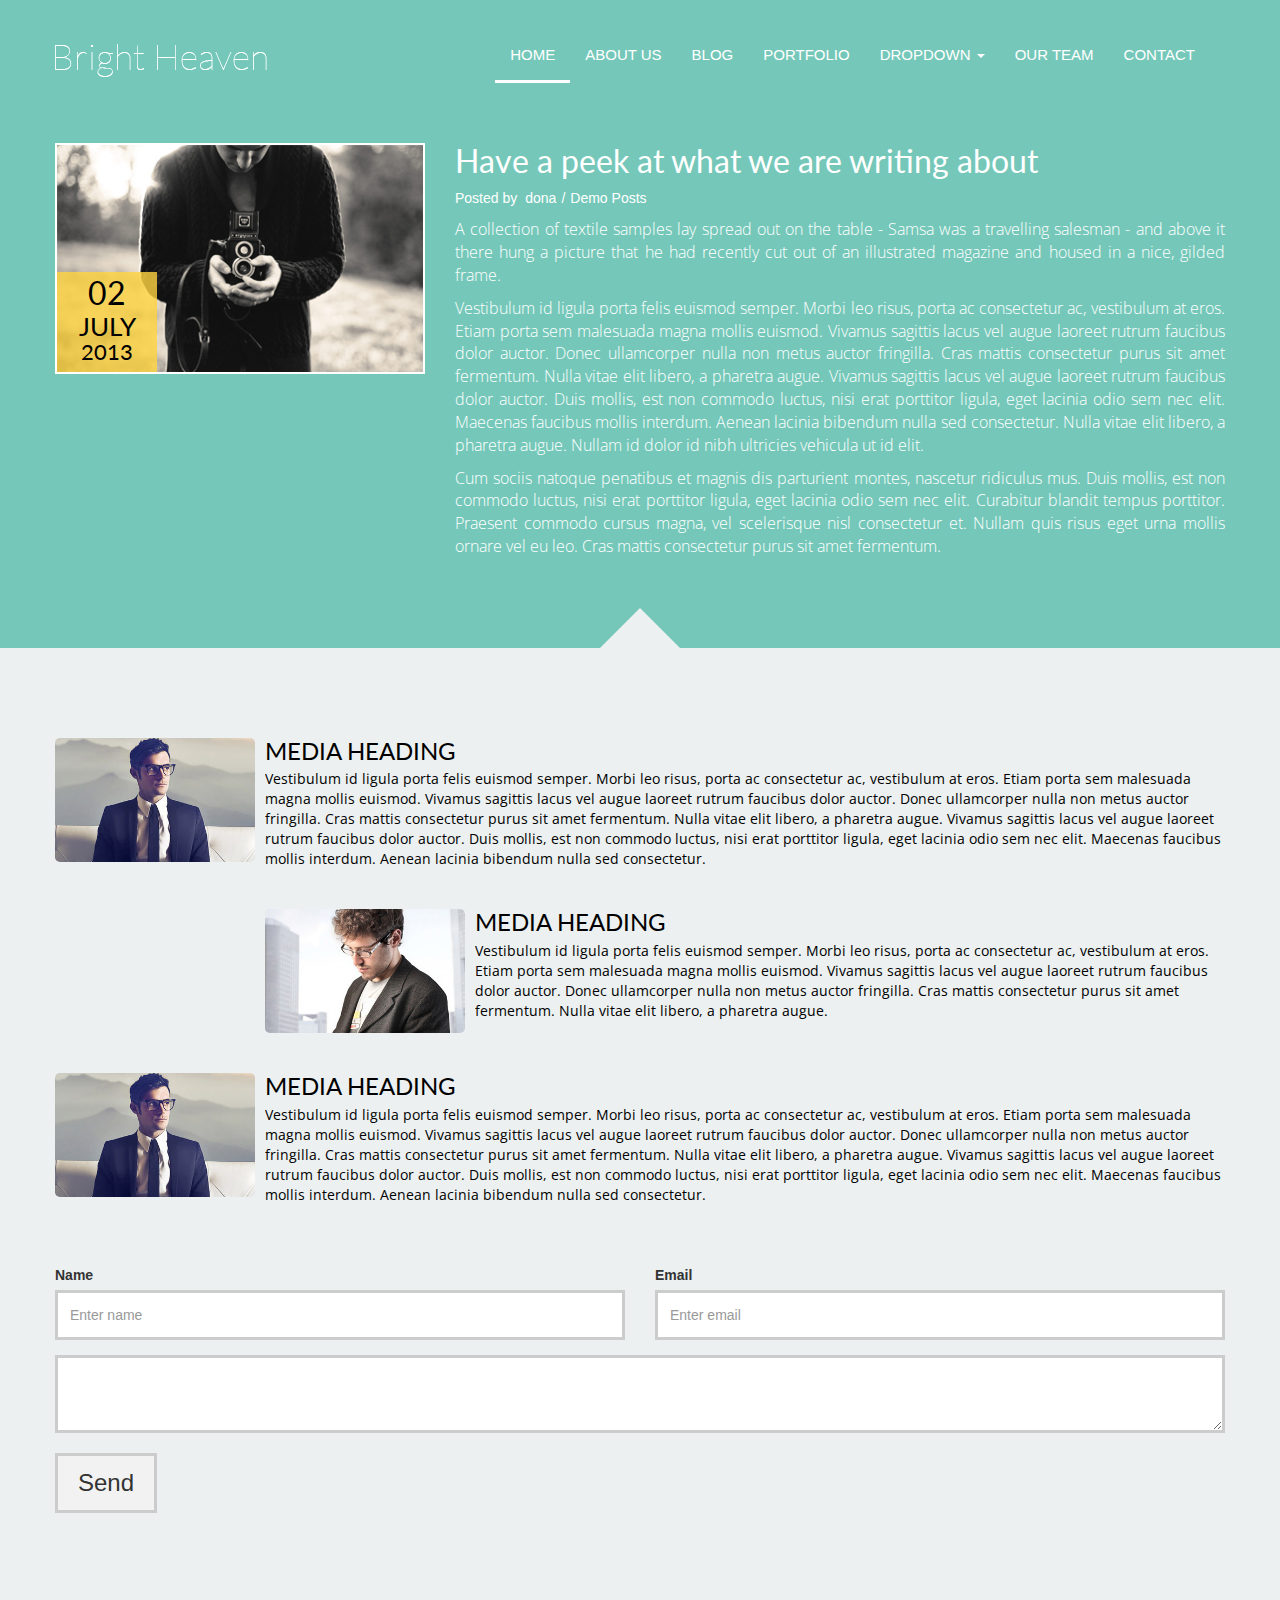
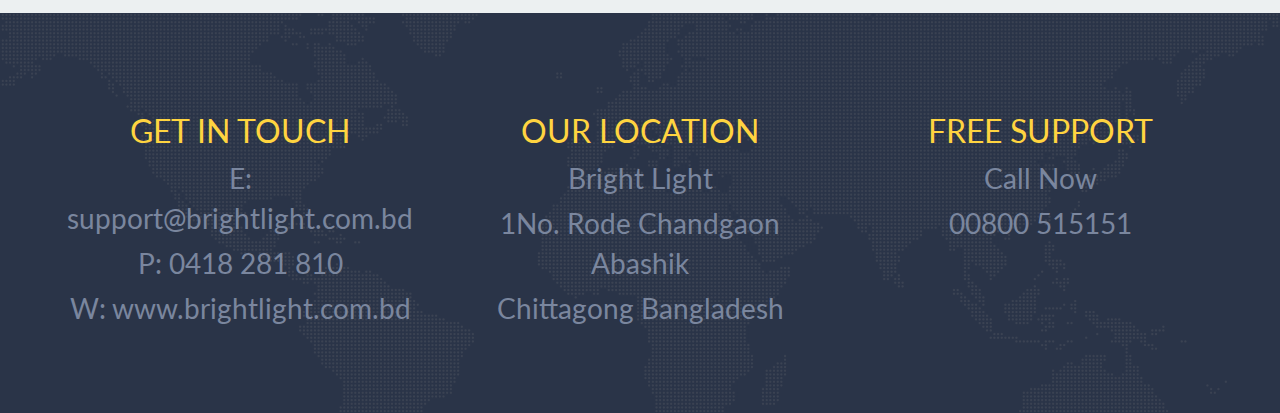
<file: src/main/webapp/web/user/dtls.html>
<!DOCTYPE html PUBLIC "-//W3C//DTD XHTML 1.0 Transitional//EN" "http://www.w3.org/TR/xhtml1/DTD/xhtml1-transitional.dtd">
<html xmlns="http://www.w3.org/1999/xhtml">
<head>
<meta http-equiv="Content-Type" content="text/html; charset=utf-8" />
<title>ChinaZ</title>
<link href='http://fonts.useso.com/css?family=Oxygen|Lato:300|Open+Sans:300' rel='stylesheet' type='text/css'>

	<link href="css/bootstrap.min.css" rel="stylesheet">
    
    <link href="style.css" rel="stylesheet">
    
    <link href="css/animate-custom.css" rel="stylesheet">
    
    
    <!-- jQuery (necessary for Bootstrap's JavaScript plugins) -->
    <script type="text/javascript" src="js/jquery-1.8.3.min.js"></script>
    <!-- Include all compiled plugins (below), or include individual files as needed -->
    <script src="js/bootstrap.min.js"></script>
	
    <!-- Responsive menu -->
    
    <script src="js/modernizr.custom.js"></script>
    
    <script src="js/jquery.dlmenu.js"></script>
    
</head>

<body>

	
    <div class="container">
    	<div class="header">
        	
            <a href="index.html" class="logo"><img src="img/logo.png" alt="logo" /></a>
            
            <nav class="navbar navbar-default pull-right" role="navigation">
 
              <!-- Collect the nav links, forms, and other content for toggling -->
              <div class="collapse navbar-collapse" id="bs-example-navbar-collapse-1">
                <ul class="nav navbar-nav">
                  <li class="active"><a href="index.html">Home</a></li>
                  <li><a href="about.html">About Us</a></li>
                  <li><a href="blog.html">Blog</a></li>
                  <li><a href="portfolio.html">Portfolio</a></li>
                  <li class="dropdown">
                    <a href="#" class="dropdown-toggle" data-toggle="dropdown">Dropdown <b class="caret"></b></a>
                    <ul class="dropdown-menu">
                      <li><a href="#">Action</a></li>
                      <li><a href="#">Another action</a></li>
                      <li><a href="#">Something else here</a></li>
                      <li><a href="#">Separated link</a></li>
                      <li><a href="#">One more separated link</a></li>
                    </ul>
                  </li>
                  <li><a href="team.html">Our Team</a></li>
                  <li><a href="contact.html">Contact</a></li>
                </ul>
                
              </div><!-- /.navbar-collapse -->
            </nav>
			
            <div id="dl-menu" class="dl-menuwrapper pull-right">
						<button class="dl-trigger">Open Menu</button>
						<ul class="dl-menu">
							<li>
								<a href="index.html">Home</a>
							</li>
							<li>
								<a href="about.html">About Us</a>
							</li>
							<li>
								<a href="blog.html">Blog</a>
							</li>
                            <li>
								<a href="portfolio.html">Portfolio</a>
							</li>
							<li>
								<a href="#">Dropdown</a>
								<ul class="dl-submenu">
									<li><a href="#">Fine Jewelry</a></li>
									<li><a href="#">Fashion Jewelry</a></li>
									<li><a href="#">Watches</a></li>
									<li>
										<a href="#">Wedding Jewelry</a>
										<ul class="dl-submenu">
											<li><a href="#">Engagement Rings</a></li>
											<li><a href="#">Bridal Sets</a></li>
											<li><a href="#">Women's Wedding Bands</a></li>
											<li><a href="#">Men's Wedding Bands</a></li>
										</ul>
									</li>
								</ul>
							</li>
                            <li>
								<a href="team.html">Our Team</a>
							</li>
                            <li>
								<a href="contact.html">Contact</a>
							</li>
						</ul>
					</div><!-- /dl-menuwrapper -->


        
        </div>
    </div>

	
    <div class="blog blog-dtls">
	
    
    <div class="container">
    	
        <div class="blog-post pull-left">
    	
            <div class="row top80">
            
                <div class="col-xs-12 col-sm-6 col-md-4 col-lg-4">
                    
                    <div class="r-post-img">
                                <img src="img/blog01.jpg" alt="blog01" />
                                <div class="date-stamp">
                                    <div class="day">02</div>
                                    <div class="month">july</div>
                                    <div class="year">2013</div>
                                </div>
                    </div>
                    
                </div>
                <div class="col-xs-12 col-sm-12 col-md-8 col-lg-8">
                    <div class="r-post not-right-bdr">
                        <h3><a href="#">Have a peek at what we are writing about</a></h3>
                            
                            <ul class="post-by">
                                <li><a href="#">dona</a></li>
                                <li><a href="#">Demo Posts</a></li>
                            </ul>
                            
                            <p>A collection of textile samples lay spread out on the table - Samsa was a travelling salesman - and above it there hung a picture that he had recently cut out of an illustrated magazine and housed in a nice, gilded frame. </p>
                            <p> Vestibulum id ligula porta felis euismod semper. Morbi leo risus, porta ac consectetur ac, vestibulum at eros. Etiam porta sem malesuada magna mollis euismod. Vivamus sagittis lacus vel augue laoreet rutrum faucibus dolor auctor. Donec ullamcorper nulla non metus auctor fringilla. Cras mattis consectetur purus sit amet fermentum. Nulla vitae elit libero, a pharetra augue.
Vivamus sagittis lacus vel augue laoreet rutrum faucibus dolor auctor. Duis mollis, est non commodo luctus, nisi erat porttitor ligula, eget lacinia odio sem nec elit. Maecenas faucibus mollis interdum. Aenean lacinia bibendum nulla sed consectetur. Nulla vitae elit libero, a pharetra augue. Nullam id dolor id nibh ultricies vehicula ut id elit.</p>
							<p>Cum sociis natoque penatibus et magnis dis parturient montes, nascetur ridiculus mus. Duis mollis, est non commodo luctus, nisi erat porttitor ligula, eget lacinia odio sem nec elit. Curabitur blandit tempus porttitor. Praesent commodo cursus magna, vel scelerisque nisl consectetur et. Nullam quis risus eget urna mollis ornare vel eu leo. Cras mattis consectetur purus sit amet fermentum.</p>
                    </div>
                </div>
            
            </div>
    
    	</div><!-- End blog-post -->
        
        
        
    
    </div><!-- End container -->
    
   </div>
   
   
   <div class="comenter">
   
       <div class="container" >
       
           <ul class="media-list">
              <li class="media">
                <a class="pull-left" href="#">
                  <img class="media-object" src="img/team02.jpg" alt="...">
                </a>
                <div class="media-body">
                  <h4 class="media-heading">Media heading</h4>
                  <p> Vestibulum id ligula porta felis euismod semper. Morbi leo risus, porta ac consectetur ac, vestibulum at eros. Etiam porta sem malesuada magna mollis euismod. Vivamus sagittis lacus vel augue laoreet rutrum faucibus dolor auctor. Donec ullamcorper nulla non metus auctor fringilla. Cras mattis consectetur purus sit amet fermentum. Nulla vitae elit libero, a pharetra augue.
            Vivamus sagittis lacus vel augue laoreet rutrum faucibus dolor auctor. Duis mollis, est non commodo luctus, nisi erat porttitor ligula, eget lacinia odio sem nec elit. Maecenas faucibus mollis interdum. Aenean lacinia bibendum nulla sed consectetur.</p>
                
                
                	<div class="media">
                      <a class="pull-left" href="#">
                        <img class="media-object" src="img/team01.jpg" alt="...">
                      </a>
                      <div class="media-body">
                        <h4 class="media-heading">Media heading</h4>
                        <p> Vestibulum id ligula porta felis euismod semper. Morbi leo risus, porta ac consectetur ac, vestibulum at eros. Etiam porta sem malesuada magna mollis euismod. Vivamus sagittis lacus vel augue laoreet rutrum faucibus dolor auctor. Donec ullamcorper nulla non metus auctor fringilla. Cras mattis consectetur purus sit amet fermentum. Nulla vitae elit libero, a pharetra augue.</p>
                      </div>
                    </div>

                
                </div>
                
              </li>
              	
            </ul>
            <ul class="media-list">
              <li class="media">
                <a class="pull-left" href="#">
                  <img class="media-object" src="img/team02.jpg" alt="...">
                </a>
                <div class="media-body">
                  <h4 class="media-heading">Media heading</h4>
                  <p> Vestibulum id ligula porta felis euismod semper. Morbi leo risus, porta ac consectetur ac, vestibulum at eros. Etiam porta sem malesuada magna mollis euismod. Vivamus sagittis lacus vel augue laoreet rutrum faucibus dolor auctor. Donec ullamcorper nulla non metus auctor fringilla. Cras mattis consectetur purus sit amet fermentum. Nulla vitae elit libero, a pharetra augue.
            Vivamus sagittis lacus vel augue laoreet rutrum faucibus dolor auctor. Duis mollis, est non commodo luctus, nisi erat porttitor ligula, eget lacinia odio sem nec elit. Maecenas faucibus mollis interdum. Aenean lacinia bibendum nulla sed consectetur.</p>
                </div>
                
              </li>
              	
            </ul>
        
        </div>



	<div class="comment">
    
    	<div class="container">
        
        	<form role="form">
            	<div class="row">
                
                <div class="col-xs-12 col-sm-12 col-md-6 col-lg-6">
                  <div class="form-group">
                    <label for="exampleInputEmail1">Name</label>
                    <input type="name" class="form-control" id="exampleInputName1" placeholder="Enter name">
                  </div>
                </div>
                
                <div class="col-xs-12 col-sm-12 col-md-6 col-lg-6">
                  <div class="form-group">
                    <label for="exampleInputPassword1">Email</label>
                    <input type="email" class="form-control" id="exampleInputEmail1" placeholder="Enter email">
                  </div>
               </div>
               
              </div><!-- end row -->
              
              
               		<textarea class="form-control" rows="3"></textarea>
               
              
              <button type="submit" class="btn btn-default">Send</button>
            </form>


        
        </div>
    
    </div><!-- End comment -->
   


	</div><!-- End comenter -->
    
    
	
   <div class="footer">
   
   		<div class="container">
        
        	<div class="row">
            	<div class="col-xs-12 col-sm-6 col-md-4 col-lg-4">
                	<div class="address">
                    	<h3>Get in touch</h3>
                        
                        <ul>
                        	<li><a href="#">E: support@brightlight.com.bd</a></li>
                            <li><a href="#">P: 0418 281 810</a></li>
                            <li><a href="#">W: www.brightlight.com.bd</a></li>
                        </ul>
                        
                    </div>
                </div>
                
                <div class="col-xs-12 col-sm-6 col-md-4 col-lg-4">
                	<div class="address">
                    	<h3>Our Location</h3>
                        
                        <ul>
                        	<li>Bright Light</li>
                            <li>1No. Rode Chandgaon Abashik</li>
                            <li>Chittagong Bangladesh</li>
                        </ul>
                        
                    </div>
                </div>
                
                <div class="col-xs-12 col-sm-6 col-md-4 col-lg-4">
                	<div class="address">
                    	<h3>Free Support</h3>
                        
                        <ul>
                        	<li>Call Now</li>
                            <li><a href="#">00800 515151</a></li>
                        </ul>
                        
                    </div>
                </div>
            </div>
        
        </div>
   
   </div><!-- End footer -->
    
    
    
   <script type="text/javascript">
			$(function() {
				
				
				
				$('.dropdown').hover(function(){
			 		$(this).find('.dropdown-menu').addClass('animated bounceIn');
				},
				function(){
					$(this).find('.dropdown-menu').removeClass('animated bounceIn');
				});
				
				
				$('.services').hover(function(){
			 		$(this).find('.services-box-1').addClass('animated fadeInLeft');
				},
				function(){
					$(this).find('.services-box-1').removeClass('animated fadeInLeft');
				});
				
				$('.services').hover(function(){
			 		$(this).find('.services-box-2').addClass('animated fadeInRight');
				},
				function(){
					$(this).find('.services-box-2').removeClass('animated fadeInRight');
				});
				
				$( '#dl-menu' ).dlmenu();
				
			});
	</script>

</body>
</html>
</file>
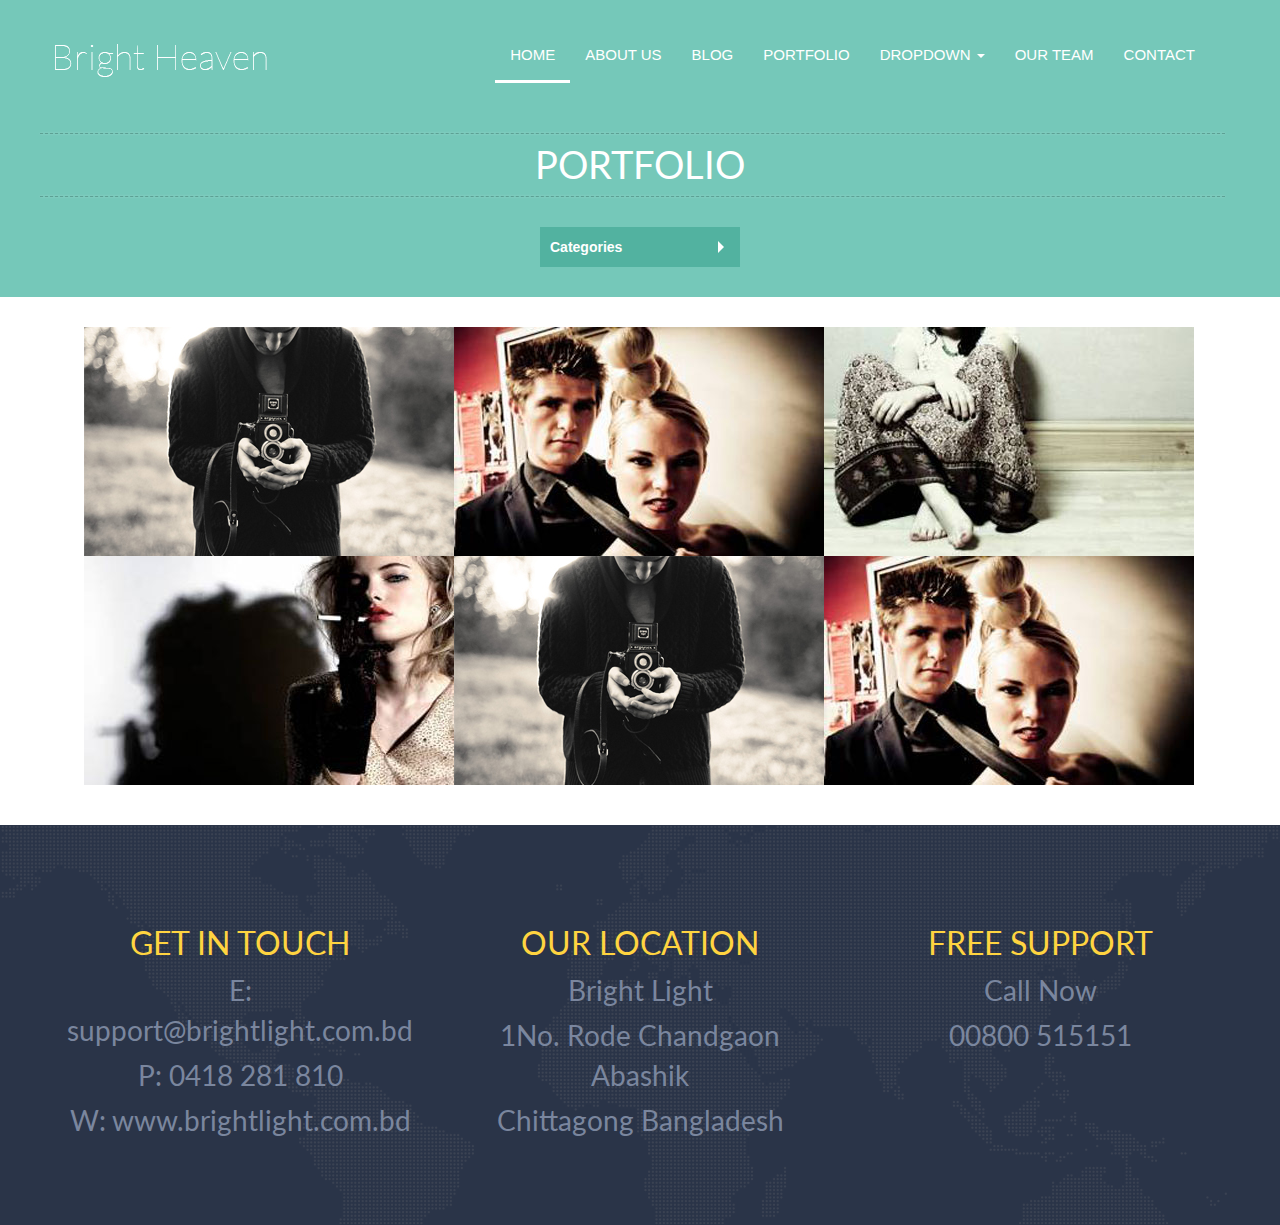
<file: src/main/webapp/web/user/portfolio.html>
<!DOCTYPE html PUBLIC "-//W3C//DTD XHTML 1.0 Transitional//EN" "http://www.w3.org/TR/xhtml1/DTD/xhtml1-transitional.dtd">
<html xmlns="http://www.w3.org/1999/xhtml">
<head>
<meta http-equiv="Content-Type" content="text/html; charset=utf-8" />
<title>ChinaZ</title>
<link href='http://fonts.useso.com/css?family=Oxygen|Lato:300|Open+Sans:300' rel='stylesheet' type='text/css'>

	<link href="css/bootstrap.min.css" rel="stylesheet">
    
    <link href="style.css" rel="stylesheet">
    
    <link href="css/font-awesome.min.css" rel="stylesheet">
    
    <link href="css/animate-custom.css" rel="stylesheet">
    
    
    <!-- jQuery (necessary for Bootstrap's JavaScript plugins) -->
    <script type="text/javascript" src="js/jquery-1.8.3.min.js"></script>
    <!-- Include all compiled plugins (below), or include individual files as needed -->
    <script src="js/bootstrap.min.js"></script>
	
    
    <!-- jQuery (portfolio) -->
    <script src="js/isotope.js"></script>
    <script src="js/fancybox.js"></script>
    
    
    <!-- Responsive menu -->
    
    <script src="js/modernizr.custom.js"></script>
    
    <script src="js/jquery.dlmenu.js"></script>
    
</head>

<body>

	
    <div class="container">
    	<div class="header pull-left">
        	
            <a href="index.html" class="logo"><img src="img/logo.png" alt="logo" /></a>
            
            <nav class="navbar navbar-default pull-right" role="navigation">
 
              <!-- Collect the nav links, forms, and other content for toggling -->
              <div class="collapse navbar-collapse" id="bs-example-navbar-collapse-1">
                <ul class="nav navbar-nav">
                  <li class="active"><a href="index.html">Home</a></li>
                  <li><a href="about.html">About Us</a></li>
                  <li><a href="blog.html">Blog</a></li>
                  <li><a href="portfolio.html">Portfolio</a></li>
                  <li class="dropdown">
                    <a href="#" class="dropdown-toggle" data-toggle="dropdown">Dropdown <b class="caret"></b></a>
                    <ul class="dropdown-menu">
                      <li><a href="#">Action</a></li>
                      <li><a href="#">Another action</a></li>
                      <li><a href="#">Something else here</a></li>
                      <li><a href="#">Separated link</a></li>
                      <li><a href="#">One more separated link</a></li>
                    </ul>
                  </li>
                  <li><a href="team.html">Our Team</a></li>
                  <li><a href="contact.html">Contact</a></li>
                </ul>
                
              </div><!-- /.navbar-collapse -->
            </nav>
			
            <div id="dl-menu" class="dl-menuwrapper pull-right">
						<button class="dl-trigger">Open Menu</button>
						<ul class="dl-menu">
							<li>
								<a href="index.html">Home</a>
							</li>
							<li>
								<a href="about.html">About Us</a>
							</li>
							<li>
								<a href="blog.html">Blog</a>
							</li>
                            <li>
								<a href="portfolio.html">Portfolio</a>
							</li>
							<li>
								<a href="#">Dropdown</a>
								<ul class="dl-submenu">
									<li><a href="#">Fine Jewelry</a></li>
									<li><a href="#">Fashion Jewelry</a></li>
									<li><a href="#">Watches</a></li>
									<li>
										<a href="#">Wedding Jewelry</a>
										<ul class="dl-submenu">
											<li><a href="#">Engagement Rings</a></li>
											<li><a href="#">Bridal Sets</a></li>
											<li><a href="#">Women's Wedding Bands</a></li>
											<li><a href="#">Men's Wedding Bands</a></li>
										</ul>
									</li>
								</ul>
							</li>
                            <li>
								<a href="team.html">Our Team</a>
							</li>
                            <li>
								<a href="contact.html">Contact</a>
							</li>
						</ul>
					</div><!-- /dl-menuwrapper -->


        
        </div>
    </div>
	
    <div class="blog">
	
    
    <div class="container">
    	
        
        
    	<div class="blog-header pull-left">
            	<div class="ribbon-stitches-bottom"></div>
        		<h1>Portfolio</h1>
                <div class="ribbon-stitches-bottom"></div>
                
                
              <section class="main">
				<div class="wrapper-demo">
					<div id="dd" class="wrapper-dropdown-1" tabindex="1">
						<span>Categories</span>
					    <ul class="dropdown-select portfolioFilter" tabindex="1">
					        <li><a href="#" data-filter="*" class="current">All Categories</a></li>
					        <li><a href="#" data-filter=".people">People</a></li>
                            <li><a href="#" data-filter=".places">Places</a></li>
					        <li><a href="#" data-filter=".food">Food</a></li>
                            <li><a href="#" data-filter=".objects">Objects</a></li>
					    </ul>
					</div>
				​</div>
			</section>
                
       </div>
       
    </div>
    </div><!--blog-->	
           
           
      <div class="container">
        
        <div class="portfolio-container">
        
        <!--<div class="portfolioFilter">
            
                <a href="#" data-filter="*" class="current">All Categories</a>
                <a href="#" data-filter=".people">People</a>
                <a href="#" data-filter=".places">Places</a>
                <a href="#" data-filter=".food">Food</a>
                <a href="#" data-filter=".objects">Objects</a>
            
            </div>-->
            
            
            
            <div class="portfolioContainer">
            
            	<div class=" objects">
                	<div class="portfolio-img view-tenth">
                		<img src="img/blog01.jpg" class="img-responsive"  alt="Responsive image" />
                        <div class="mask">
                            <a id="example7" href="img/blog01.jpg" class="info" title="Cras neque mi, semper at interdum id, dapibus in leo. Suspendisse nunc leo, eleifend sit amet iaculis et, cursus sed turpis."><i class="fa fa-search-plus fa-2x"></i></a>
                            <a href="#" class="link"><i class="fa fa-link fa-2x"></i></a>
                    	</div>
                    </div>
                </div>
                
                <div class="people places">
                	<div class="portfolio-img view-tenth">
                		<img src="img/blog02.jpg" class="img-responsive"  alt="Responsive image" />
                        <div class="mask">
                            <a id="example7" href="img/blog02.jpg" class="info" title="Cras neque mi, semper at interdum id, dapibus in leo. Suspendisse nunc leo, eleifend sit amet iaculis et, cursus sed turpis."><i class="fa fa-search-plus fa-2x"></i></a>
                            <a href="#" class="link"><i class="fa fa-link fa-2x"></i></a>
                    	</div>
                    </div>
                </div>
            
            
            
            	<div class="food">
                	<div class="portfolio-img view-tenth">
                		<img src="img/blog03.jpg" class="img-responsive"  alt="Responsive image" />
                        <div class="mask">
                            <a id="example7" href="img/blog03.jpg" class="info" title="Cras neque mi, semper at interdum id, dapibus in leo. Suspendisse nunc leo, eleifend sit amet iaculis et, cursus sed turpis."><i class="fa fa-search-plus fa-2x"></i></a>
                            <a href="#" class="link"><i class="fa fa-link fa-2x"></i></a>
                    	</div>
                    </div>
                </div>
                
                <div class=" people">
                	<div class="portfolio-img view-tenth">
                		<img src="img/blog04.jpg" class="img-responsive"  alt="Responsive image" />
                        <div class="mask">
                            <a id="example7" href="img/blog04.jpg" class="info" title="Cras neque mi, semper at interdum id, dapibus in leo. Suspendisse nunc leo, eleifend sit amet iaculis et, cursus sed turpis."><i class="fa fa-search-plus fa-2x"></i></a>
                            <a href="#" class="link"><i class="fa fa-link fa-2x"></i></a>
                    	</div>
                    </div>
                </div>
                
                <div class=" objects">
                	<div class="portfolio-img view-tenth">
                		<img src="img/blog01.jpg" class="img-responsive"  alt="Responsive image" />
                        <div class="mask">
                            <a id="example7" href="img/blog01.jpg" class="info" title="Cras neque mi, semper at interdum id, dapibus in leo. Suspendisse nunc leo, eleifend sit amet iaculis et, cursus sed turpis."><i class="fa fa-search-plus fa-2x"></i></a>
                            <a href="#" class="link"><i class="fa fa-link fa-2x"></i></a>
                    	</div>
                    </div>
                </div>
                
                <div class="people places">
                	<div class="portfolio-img view-tenth">
                		<img src="img/blog02.jpg" class="img-responsive"  alt="Responsive image" />
                        <div class="mask">
                            <a id="example7" href="img/blog02.jpg" class="info" title="Cras neque mi, semper at interdum id, dapibus in leo. Suspendisse nunc leo, eleifend sit amet iaculis et, cursus sed turpis."><i class="fa fa-search-plus fa-2x"></i></a>
                            <a href="#" class="link"><i class="fa fa-link fa-2x"></i></a>
                    	</div>
                    </div>
                </div>
                
            
            </div>
            
        </div><!--portfolio-container-->
        
    </div><!-- End container -->
    
   
	
   <div class="footer">
   
   		<div class="container">
        
        	<div class="row">
            	<div class="col-xs-12 col-sm-6 col-md-4 col-lg-4">
                	<div class="address">
                    	<h3>Get in touch</h3>
                        
                        <ul>
                        	<li><a href="#">E: support@brightlight.com.bd</a></li>
                            <li><a href="#">P: 0418 281 810</a></li>
                            <li><a href="#">W: www.brightlight.com.bd</a></li>
                        </ul>
                        
                    </div>
                </div>
                
                <div class="col-xs-12 col-sm-6 col-md-4 col-lg-4">
                	<div class="address">
                    	<h3>Our Location</h3>
                        
                        <ul>
                        	<li>Bright Light</li>
                            <li>1No. Rode Chandgaon Abashik</li>
                            <li>Chittagong Bangladesh</li>
                        </ul>
                        
                    </div>
                </div>
                
                <div class="col-xs-12 col-sm-6 col-md-4 col-lg-4">
                	<div class="address">
                    	<h3>Free Support</h3>
                        
                        <ul>
                        	<li>Call Now</li>
                            <li><a href="#">00800 515151</a></li>
                        </ul>
                        
                    </div>
                </div>
            </div>
        
        </div>
   
   </div><!-- End footer -->
    
    
    
   <script type="text/javascript">
			$(function() {
				
				
				
				$('.dropdown').hover(function(){
			 		$(this).find('.dropdown-menu').addClass('animated bounceIn');
				},
				function(){
					$(this).find('.dropdown-menu').removeClass('animated bounceIn');
				});
				
				
				$('.services').hover(function(){
			 		$(this).find('.services-box-1').addClass('animated fadeInLeft');
				},
				function(){
					$(this).find('.services-box-1').removeClass('animated fadeInLeft');
				});
				
				$('.services').hover(function(){
			 		$(this).find('.services-box-2').addClass('animated fadeInRight');
				},
				function(){
					$(this).find('.services-box-2').removeClass('animated fadeInRight');
				});
				
				
				
				
				// Portfolio
				
				
				var $container = $('.portfolioContainer');
				$container.isotope({
					filter: '*',
					animationOptions: {
						duration: 750,
						easing: 'linear',
						queue: false
					}
				});
			 
				$('.portfolioFilter a').click(function(){
					$('.portfolioFilter .current').removeClass('current');
					$(this).addClass('current');
			 
					var selector = $(this).attr('data-filter');
					$container.isotope({
						filter: selector,
						animationOptions: {
							duration: 750,
							easing: 'linear',
							queue: false
						}
					 });
					 return false;
				}); 
	
			$("a#example7").fancybox({
					'titlePosition'	: 'inside'
			});
			
			$("a[rel=example_group]").fancybox({
				'transitionIn'		: 'none',
				'transitionOut'		: 'none',
				'titlePosition' 	: 'over',
				'titleFormat'		: function(title, currentArray, currentIndex, currentOpts) {
					return '<span id="fancybox-title-over">Image ' + (currentIndex + 1) + ' / ' + currentArray.length + (title.length ? ' &nbsp; ' + title : '') + '</span>';
				}
			});
			
			
			
			
			function DropDown(el) {
				this.dd = el;
				this.placeholder = this.dd.children('span');
				this.opts = this.dd.find('ul.dropdown-select > li');
				this.val = '';
				this.index = -1;
				this.initEvents();
			}
			DropDown.prototype = {
				initEvents : function() {
					var obj = this;

					obj.dd.on('click', function(event){
						$(this).toggleClass('active');
						return false;
					});

					obj.opts.on('click',function(){
						var opt = $(this);
						obj.val = opt.text();
						obj.index = opt.index();
						obj.placeholder.text('Gender: ' + obj.val);
					});
				},
				getValue : function() {
					return this.val;
				},
				getIndex : function() {
					return this.index;
				}
			}

			$(function() {

				var dd = new DropDown( $('#dd') );

				$(document).click(function() {
					// all dropdowns
					$('.wrapper-dropdown-1').removeClass('active');
				});

			});
			
			//end Portfolio
				
			$( '#dl-menu' ).dlmenu();
				
			});
	</script>

</body>
</html>
</file>
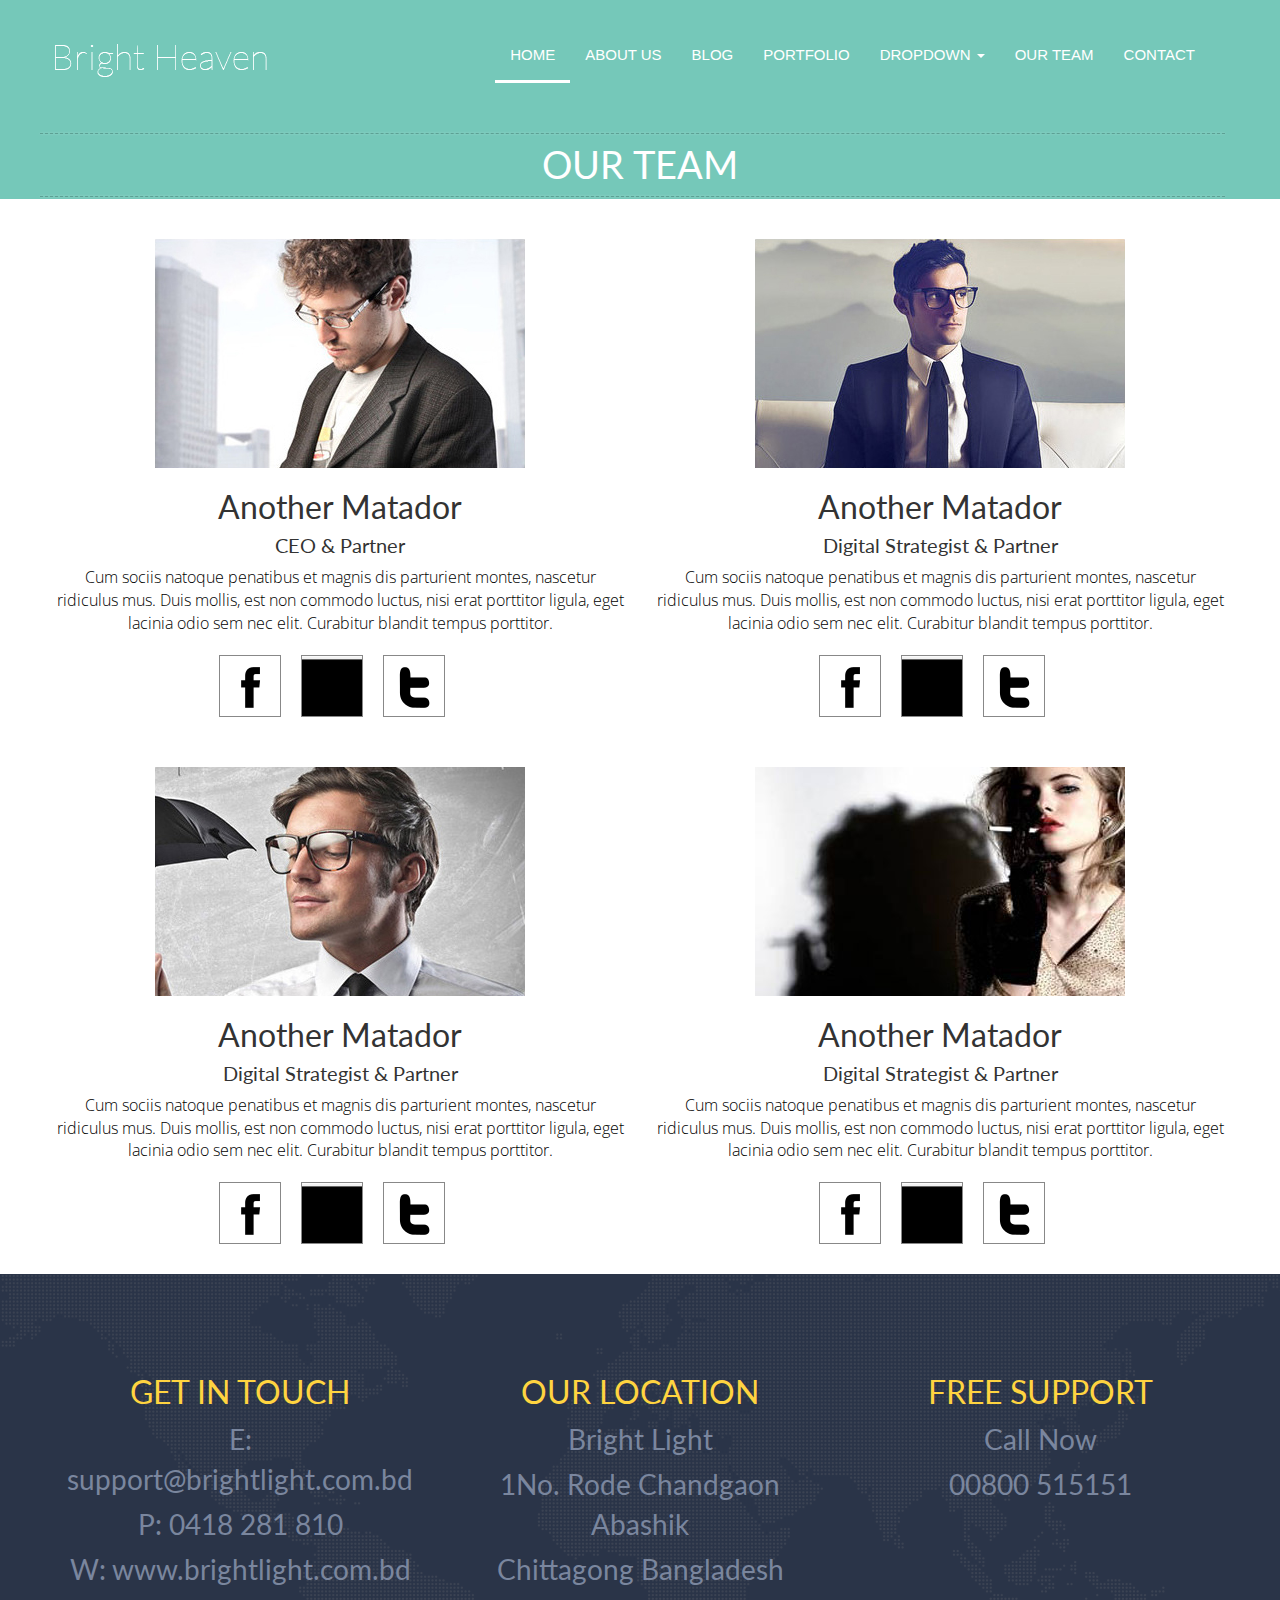
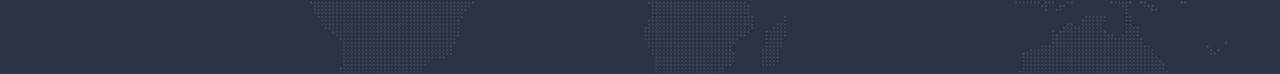
<file: src/main/webapp/web/user/team.html>
<!DOCTYPE html PUBLIC "-//W3C//DTD XHTML 1.0 Transitional//EN" "http://www.w3.org/TR/xhtml1/DTD/xhtml1-transitional.dtd">
<html xmlns="http://www.w3.org/1999/xhtml">
<head>
<meta http-equiv="Content-Type" content="text/html; charset=utf-8" />
<title>ChinaZ</title>
<link href='http://fonts.useso.com/css?family=Oxygen|Lato:300|Open+Sans:300' rel='stylesheet' type='text/css'>

	<link href="css/bootstrap.min.css" rel="stylesheet">
    
    <link href="style.css" rel="stylesheet">
    
    <link href="css/font-awesome.min.css" rel="stylesheet">
    
    <link href="css/animate-custom.css" rel="stylesheet">
    
    
    <!-- jQuery (necessary for Bootstrap's JavaScript plugins) -->
    <script type="text/javascript" src="js/jquery-1.8.3.min.js"></script>
    <!-- Include all compiled plugins (below), or include individual files as needed -->
    <script src="js/bootstrap.min.js"></script>
	
    <!-- Responsive menu -->
    
    <script src="js/modernizr.custom.js"></script>
    
    <script src="js/jquery.dlmenu.js"></script>
    
    <!-- jQuery (portfolio) -->
    <!--<script src="js/isotope.js"></script>
    <script src="js/fancybox.js"></script>-->
    
</head>

<body>

	
    <div class="container">
    	<div class="header pull-left">
        	
            <a href="index.html" class="logo"><img src="img/logo.png" alt="logo" /></a>
            
            <nav class="navbar navbar-default pull-right" role="navigation">
 
              <!-- Collect the nav links, forms, and other content for toggling -->
              <div class="collapse navbar-collapse" id="bs-example-navbar-collapse-1">
                <ul class="nav navbar-nav">
                  <li class="active"><a href="index.html">Home</a></li>
                  <li><a href="about.html">About Us</a></li>
                  <li><a href="blog.html">Blog</a></li>
                  <li><a href="portfolio.html">Portfolio</a></li>
                  <li class="dropdown">
                    <a href="#" class="dropdown-toggle" data-toggle="dropdown">Dropdown <b class="caret"></b></a>
                    <ul class="dropdown-menu">
                      <li><a href="#">Action</a></li>
                      <li><a href="#">Another action</a></li>
                      <li><a href="#">Something else here</a></li>
                      <li><a href="#">Separated link</a></li>
                      <li><a href="#">One more separated link</a></li>
                    </ul>
                  </li>
                  <li><a href="team.html">Our Team</a></li>
                  <li><a href="contact.html">Contact</a></li>
                </ul>
                
              </div><!-- /.navbar-collapse -->
            </nav>
			
            <div id="dl-menu" class="dl-menuwrapper pull-right">
						<button class="dl-trigger">Open Menu</button>
						<ul class="dl-menu">
							<li>
								<a href="index.html">Home</a>
							</li>
							<li>
								<a href="about.html">About Us</a>
							</li>
							<li>
								<a href="blog.html">Blog</a>
							</li>
                            <li>
								<a href="portfolio.html">Portfolio</a>
							</li>
							<li>
								<a href="#">Dropdown</a>
								<ul class="dl-submenu">
									<li><a href="#">Fine Jewelry</a></li>
									<li><a href="#">Fashion Jewelry</a></li>
									<li><a href="#">Watches</a></li>
									<li>
										<a href="#">Wedding Jewelry</a>
										<ul class="dl-submenu">
											<li><a href="#">Engagement Rings</a></li>
											<li><a href="#">Bridal Sets</a></li>
											<li><a href="#">Women's Wedding Bands</a></li>
											<li><a href="#">Men's Wedding Bands</a></li>
										</ul>
									</li>
								</ul>
							</li>
                            <li>
								<a href="team.html">Our Team</a>
							</li>
                            <li>
								<a href="contact.html">Contact</a>
							</li>
						</ul>
					</div><!-- /dl-menuwrapper -->


        
        </div>
    </div>
	
    <div class="blog">
	
    
    <div class="container">
    	
        
        
    	<div class="blog-header pull-left">
            	<div class="ribbon-stitches-bottom"></div>
        		<h1>Our Team</h1>
                <div class="ribbon-stitches-bottom"></div>         
       </div>
       
    </div>
    </div><!--blog-->	
           
           
      <div class="container">
      
        <div class="row top40">
        
        	<div class="col-xs-12 col-sm-12 col-md-6 col-lg-6">
            	<div class="team">
                	<div class="team-img">
                    	<img src="img/team01.jpg" src="team-1" />
                    </div>
                    <h2><a href="#">Another Matador</a></h2>
                    <h4>CEO & Partner</h4>
                    <p>Cum sociis natoque penatibus et magnis dis parturient montes, nascetur ridiculus mus. Duis mollis, est non commodo luctus, nisi erat porttitor ligula, eget lacinia odio sem nec elit. Curabitur blandit tempus porttitor. </p>
                    
                    <ul class="team-social">
                    	<li><a href="#" class="fb"></a></li>
                        <li><a href="#" class="gm"></a></li>
                        <li><a href="#" class="twt"></a></li>
                    </ul>
                    
                </div>
            </div>
            <div class="col-xs-12 col-sm-12 col-md-6 col-lg-6">
            	<div class="team">
                	<div class="team-img">
                    	<img src="img/team02.jpg" src="team-1" />
                    </div>
                    <h2><a href="#">Another Matador</a></h2>
                    <h4>Digital Strategist & Partner</h4>
                    <p>Cum sociis natoque penatibus et magnis dis parturient montes, nascetur ridiculus mus. Duis mollis, est non commodo luctus, nisi erat porttitor ligula, eget lacinia odio sem nec elit. Curabitur blandit tempus porttitor. </p>
                    
                    <ul class="team-social">
                    	<li><a href="#" class="fb"></a></li>
                        <li><a href="#" class="gm"></a></li>
                        <li><a href="#" class="twt"></a></li>
                    </ul>
                    
                </div>
            </div>
        
        </div>
        
        <div class="row top20">
        
        	<div class="col-xs-12 col-sm-12 col-md-6 col-lg-6">
            	<div class="team">
                	<div class="team-img">
                    	<img src="img/team03.jpg" src="team-1" />
                    </div>
                    <h2><a href="#">Another Matador</a></h2>
                    <h4>Digital Strategist & Partner</h4>
                    <p>Cum sociis natoque penatibus et magnis dis parturient montes, nascetur ridiculus mus. Duis mollis, est non commodo luctus, nisi erat porttitor ligula, eget lacinia odio sem nec elit. Curabitur blandit tempus porttitor. </p>
                    
                    <ul class="team-social">
                    	<li><a href="#" class="fb"></a></li>
                        <li><a href="#" class="gm"></a></li>
                        <li><a href="#" class="twt"></a></li>
                    </ul>
                    
                </div>
            </div>
            <div class="col-xs-12 col-sm-12 col-md-6 col-lg-6">
            	<div class="team">
                	<div class="team-img">
                    	<img src="img/blog04.jpg" src="team-1" />
                    </div>
                    <h2><a href="#">Another Matador</a></h2>
                    <h4>Digital Strategist & Partner</h4>
                    <p>Cum sociis natoque penatibus et magnis dis parturient montes, nascetur ridiculus mus. Duis mollis, est non commodo luctus, nisi erat porttitor ligula, eget lacinia odio sem nec elit. Curabitur blandit tempus porttitor. </p>
                    
                    <ul class="team-social">
                    	<li><a href="#" class="fb"></a></li>
                        <li><a href="#" class="gm"></a></li>
                        <li><a href="#" class="twt"></a></li>
                    </ul>
                    
                </div>
            </div>
        
        </div>
        
      </div><!-- End container -->
    
   
	
   <div class="footer">
   
   		<div class="container">
        
        	<div class="row">
            	<div class="col-xs-12 col-sm-6 col-md-4 col-lg-4">
                	<div class="address">
                    	<h3>Get in touch</h3>
                        
                        <ul>
                        	<li><a href="#">E: support@brightlight.com.bd</a></li>
                            <li><a href="#">P: 0418 281 810</a></li>
                            <li><a href="#">W: www.brightlight.com.bd</a></li>
                        </ul>
                        
                    </div>
                </div>
                
                <div class="col-xs-12 col-sm-6 col-md-4 col-lg-4">
                	<div class="address">
                    	<h3>Our Location</h3>
                        
                        <ul>
                        	<li>Bright Light</li>
                            <li>1No. Rode Chandgaon Abashik</li>
                            <li>Chittagong Bangladesh</li>
                        </ul>
                        
                    </div>
                </div>
                
                <div class="col-xs-12 col-sm-6 col-md-4 col-lg-4">
                	<div class="address">
                    	<h3>Free Support</h3>
                        
                        <ul>
                        	<li>Call Now</li>
                            <li><a href="#">00800 515151</a></li>
                        </ul>
                        
                    </div>
                </div>
            </div>
        
        </div>
   
   </div><!-- End footer -->
    
    
    
   <script type="text/javascript">
			$(function() {
				
				$( '#dl-menu' ).dlmenu();
				
				
				$('.dropdown').hover(function(){
			 		$(this).find('.dropdown-menu').addClass('animated bounceIn');
				},
				function(){
					$(this).find('.dropdown-menu').removeClass('animated bounceIn');
				});
				
				
				$('.services').hover(function(){
			 		$(this).find('.services-box-1').addClass('animated fadeInLeft');
				},
				function(){
					$(this).find('.services-box-1').removeClass('animated fadeInLeft');
				});
				
				$('.services').hover(function(){
			 		$(this).find('.services-box-2').addClass('animated fadeInRight');
				},
				function(){
					$(this).find('.services-box-2').removeClass('animated fadeInRight');
				});
				
				
				
				
				// Portfolio
				
				
				var $container = $('.portfolioContainer');
				$container.isotope({
					filter: '*',
					animationOptions: {
						duration: 750,
						easing: 'linear',
						queue: false
					}
				});
			 
				$('.portfolioFilter a').click(function(){
					$('.portfolioFilter .current').removeClass('current');
					$(this).addClass('current');
			 
					var selector = $(this).attr('data-filter');
					$container.isotope({
						filter: selector,
						animationOptions: {
							duration: 750,
							easing: 'linear',
							queue: false
						}
					 });
					 return false;
				}); 
	
			$("a#example7").fancybox({
					'titlePosition'	: 'inside'
			});
			
			$("a[rel=example_group]").fancybox({
				'transitionIn'		: 'none',
				'transitionOut'		: 'none',
				'titlePosition' 	: 'over',
				'titleFormat'		: function(title, currentArray, currentIndex, currentOpts) {
					return '<span id="fancybox-title-over">Image ' + (currentIndex + 1) + ' / ' + currentArray.length + (title.length ? ' &nbsp; ' + title : '') + '</span>';
				}
			});
			
			
			
			
			function DropDown(el) {
				this.dd = el;
				this.placeholder = this.dd.children('span');
				this.opts = this.dd.find('ul.dropdown-select > li');
				this.val = '';
				this.index = -1;
				this.initEvents();
			}
			DropDown.prototype = {
				initEvents : function() {
					var obj = this;

					obj.dd.on('click', function(event){
						$(this).toggleClass('active');
						return false;
					});

					obj.opts.on('click',function(){
						var opt = $(this);
						obj.val = opt.text();
						obj.index = opt.index();
						obj.placeholder.text('Gender: ' + obj.val);
					});
				},
				getValue : function() {
					return this.val;
				},
				getIndex : function() {
					return this.index;
				}
			}

			$(function() {

				var dd = new DropDown( $('#dd') );

				$(document).click(function() {
					// all dropdowns
					$('.wrapper-dropdown-1').removeClass('active');
				});

			});
			
			//end Portfolio
				
			
				
			});
	</script>

</body>
</html>
</file>
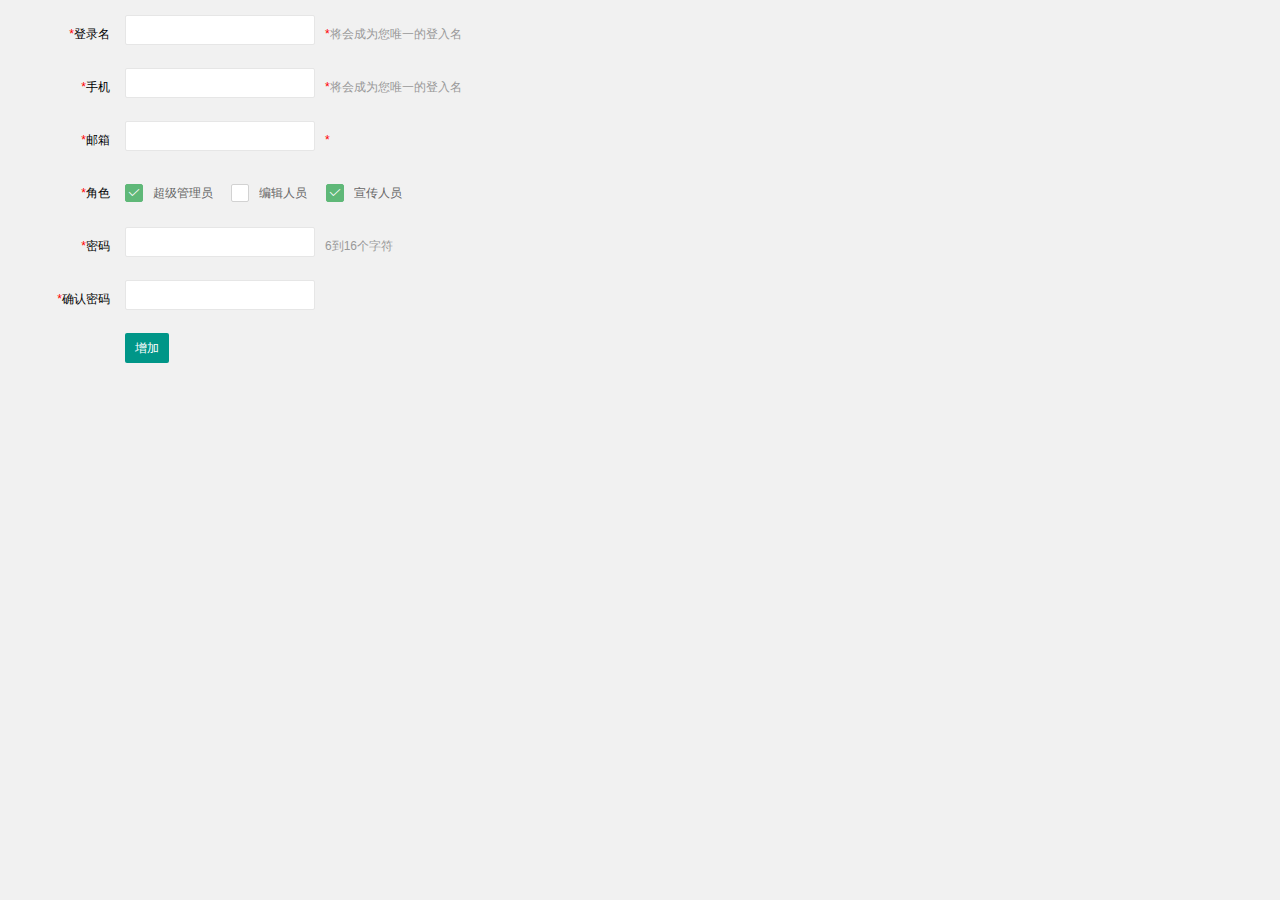
<file: src/main/webapp/web/X-admin/admin-add.html>
<!DOCTYPE html>
<html class="x-admin-sm">
    
    <head>
        <meta charset="UTF-8">
        <title>欢迎页面-X-admin2.2</title>
        <meta name="renderer" content="webkit">
        <meta http-equiv="X-UA-Compatible" content="IE=edge,chrome=1">
        <meta name="viewport" content="width=device-width,user-scalable=yes, minimum-scale=0.4, initial-scale=0.8,target-densitydpi=low-dpi" />
        <link rel="stylesheet" href="./css/font.css">
        <link rel="stylesheet" href="./css/xadmin.css">
        <script type="text/javascript" src="./lib/layui/layui.js" charset="utf-8"></script>
        <script type="text/javascript" src="./js/xadmin.js"></script>
        <!-- 让IE8/9支持媒体查询，从而兼容栅格 -->
        <!--[if lt IE 9]>
            <script src="https://cdn.staticfile.org/html5shiv/r29/html5.min.js"></script>
            <script src="https://cdn.staticfile.org/respond.js/1.4.2/respond.min.js"></script>
        <![endif]-->
    </head>
    <body>
        <div class="layui-fluid">
            <div class="layui-row">
                <form class="layui-form">
                  <div class="layui-form-item">
                      <label for="username" class="layui-form-label">
                          <span class="x-red">*</span>登录名
                      </label>
                      <div class="layui-input-inline">
                          <input type="text" id="username" name="username" required="" lay-verify="required"
                          autocomplete="off" class="layui-input">
                      </div>
                      <div class="layui-form-mid layui-word-aux">
                          <span class="x-red">*</span>将会成为您唯一的登入名
                      </div>
                  </div>
                  <div class="layui-form-item">
                      <label for="phone" class="layui-form-label">
                          <span class="x-red">*</span>手机
                      </label>
                      <div class="layui-input-inline">
                          <input type="text" id="phone" name="phone" required="" lay-verify="phone"
                          autocomplete="off" class="layui-input">
                      </div>
                      <div class="layui-form-mid layui-word-aux">
                          <span class="x-red">*</span>将会成为您唯一的登入名
                      </div>
                  </div>
                  <div class="layui-form-item">
                      <label for="L_email" class="layui-form-label">
                          <span class="x-red">*</span>邮箱
                      </label>
                      <div class="layui-input-inline">
                          <input type="text" id="L_email" name="email" required="" lay-verify="email"
                          autocomplete="off" class="layui-input">
                      </div>
                      <div class="layui-form-mid layui-word-aux">
                          <span class="x-red">*</span>
                      </div>
                  </div>
                  <div class="layui-form-item">
                      <label class="layui-form-label"><span class="x-red">*</span>角色</label>
                      <div class="layui-input-block">
                        <input type="checkbox" name="like1[write]" lay-skin="primary" title="超级管理员" checked="">
                        <input type="checkbox" name="like1[read]" lay-skin="primary" title="编辑人员">
                        <input type="checkbox" name="like1[write]" lay-skin="primary" title="宣传人员" checked="">
                      </div>
                  </div>
                  <div class="layui-form-item">
                      <label for="L_pass" class="layui-form-label">
                          <span class="x-red">*</span>密码
                      </label>
                      <div class="layui-input-inline">
                          <input type="password" id="L_pass" name="pass" required="" lay-verify="pass"
                          autocomplete="off" class="layui-input">
                      </div>
                      <div class="layui-form-mid layui-word-aux">
                          6到16个字符
                      </div>
                  </div>
                  <div class="layui-form-item">
                      <label for="L_repass" class="layui-form-label">
                          <span class="x-red">*</span>确认密码
                      </label>
                      <div class="layui-input-inline">
                          <input type="password" id="L_repass" name="repass" required="" lay-verify="repass"
                          autocomplete="off" class="layui-input">
                      </div>
                  </div>
                  <div class="layui-form-item">
                      <label for="L_repass" class="layui-form-label">
                      </label>
                      <button  class="layui-btn" lay-filter="add" lay-submit="">
                          增加
                      </button>
                  </div>
              </form>
            </div>
        </div>
        <script>layui.use(['form', 'layer'],
            function() {
                $ = layui.jquery;
                var form = layui.form,
                layer = layui.layer;

                //自定义验证规则
                form.verify({
                    nikename: function(value) {
                        if (value.length < 5) {
                            return '昵称至少得5个字符啊';
                        }
                    },
                    pass: [/(.+){6,12}$/, '密码必须6到12位'],
                    repass: function(value) {
                        if ($('#L_pass').val() != $('#L_repass').val()) {
                            return '两次密码不一致';
                        }
                    }
                });

                //监听提交
                form.on('submit(add)',
                function(data) {
                    console.log(data);
                    //发异步，把数据提交给php
                    layer.alert("增加成功", {
                        icon: 6
                    },
                    function() {
                        //关闭当前frame
                        xadmin.close();

                        // 可以对父窗口进行刷新 
                        xadmin.father_reload();
                    });
                    return false;
                });

            });</script>
        <script>var _hmt = _hmt || []; (function() {
                var hm = document.createElement("script");
                hm.src = "https://hm.baidu.com/hm.js?b393d153aeb26b46e9431fabaf0f6190";
                var s = document.getElementsByTagName("script")[0];
                s.parentNode.insertBefore(hm, s);
            })();</script>
    </body>

</html>
</file>
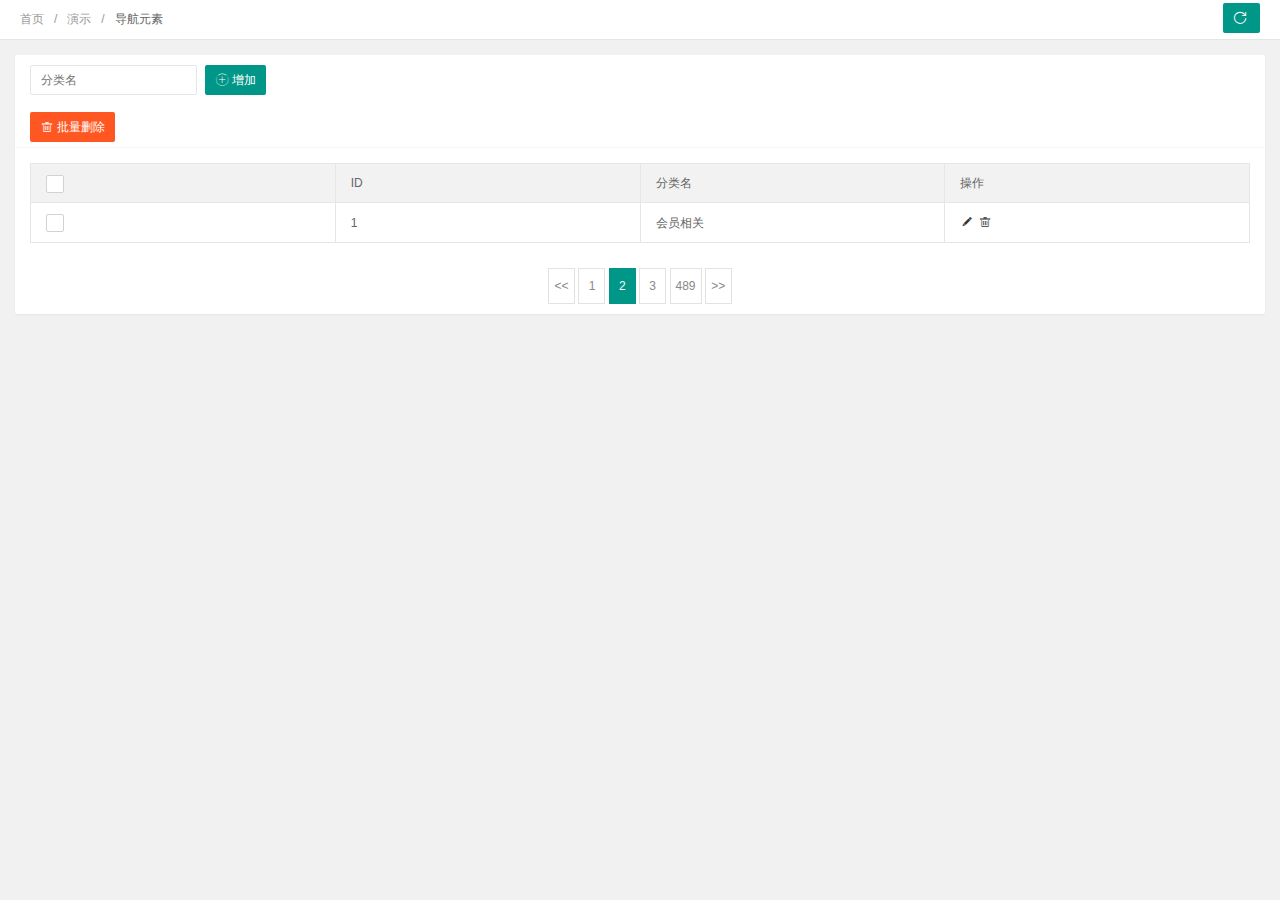
<file: src/main/webapp/web/X-admin/admin-cate.html>
<!DOCTYPE html>
<html class="x-admin-sm">
    <head>
        <meta charset="UTF-8">
        <title>欢迎页面-X-admin2.2</title>
        <meta name="renderer" content="webkit">
        <meta http-equiv="X-UA-Compatible" content="IE=edge,chrome=1">
        <meta name="viewport" content="width=device-width,user-scalable=yes, minimum-scale=0.4, initial-scale=0.8,target-densitydpi=low-dpi" />
        <link rel="stylesheet" href="./css/font.css">
        <link rel="stylesheet" href="./css/xadmin.css">
        <script src="./lib/layui/layui.js" charset="utf-8"></script>
        <script type="text/javascript" src="./js/xadmin.js"></script>
        <!--[if lt IE 9]>
          <script src="https://cdn.staticfile.org/html5shiv/r29/html5.min.js"></script>
          <script src="https://cdn.staticfile.org/respond.js/1.4.2/respond.min.js"></script>
        <![endif]-->
    </head>
    <body>
        <div class="x-nav">
          <span class="layui-breadcrumb">
            <a href="">首页</a>
            <a href="">演示</a>
            <a>
              <cite>导航元素</cite></a>
          </span>
          <a class="layui-btn layui-btn-small" style="line-height:1.6em;margin-top:3px;float:right" onclick="location.reload()" title="刷新">
            <i class="layui-icon layui-icon-refresh" style="line-height:30px"></i></a>
        </div>
        <div class="layui-fluid">
            <div class="layui-row layui-col-space15">
                <div class="layui-col-md12">
                    <div class="layui-card">
                        <div class="layui-card-body ">
                            <form class="layui-form layui-col-space5">
                                
                                <div class="layui-inline layui-show-xs-block">
                                    <input type="text" name="username"  placeholder="分类名" autocomplete="off" class="layui-input">
                                </div>
                                <div class="layui-inline layui-show-xs-block">
                                    <button class="layui-btn"  lay-submit="" lay-filter="sreach"><i class="layui-icon"></i>增加</button>
                                </div>
                            </form>
                        </div>
                        <div class="layui-card-header">
                            <button class="layui-btn layui-btn-danger" onclick="delAll()"><i class="layui-icon"></i>批量删除</button>
                        </div>
                        <div class="layui-card-body ">
                            <table class="layui-table layui-form">
                                <thead>
                                  <tr>
                                    <th>
                                     <input type="checkbox" name=""  lay-skin="primary">
                                    </th>
                                    <th>ID</th>
                                    <th>分类名</th>
                                    <th>操作</th>
                                </thead>
                                <tbody>
                                  <tr>
                                    <td>
                                      <input type="checkbox" name=""  lay-skin="primary">
                                    </td>
                                    <td>1</td>
                                    <td>会员相关</td>
                                    <td class="td-manage">
                                      <a title="编辑"  onclick="xadmin.open('编辑','admin-edit.html')" href="javascript:;">
                                        <i class="layui-icon">&#xe642;</i>
                                      </a>
                                      <a title="删除" onclick="member_del(this,'要删除的id')" href="javascript:;">
                                        <i class="layui-icon">&#xe640;</i>
                                      </a>
                                    </td>
                                  </tr>
                                </tbody>
                              </table>
                        </div>
                        <div class="layui-card-body ">
                            <div class="page">
                                <div>
                                  <a class="prev" href="">&lt;&lt;</a>
                                  <a class="num" href="">1</a>
                                  <span class="current">2</span>
                                  <a class="num" href="">3</a>
                                  <a class="num" href="">489</a>
                                  <a class="next" href="">&gt;&gt;</a>
                                </div>
                            </div>
                        </div>
                    </div>
                </div>
            </div>
        </div> 
    </body>
    <script>
      layui.use(['laydate','form'], function(){
        var laydate = layui.laydate;
        var form = layui.form;
        
        //执行一个laydate实例
        laydate.render({
          elem: '#start' //指定元素
        });

        //执行一个laydate实例
        laydate.render({
          elem: '#end' //指定元素
        });
      });

       /*用户-停用*/
      function member_stop(obj,id){
          layer.confirm('确认要停用吗？',function(index){

              if($(obj).attr('title')=='启用'){

                //发异步把用户状态进行更改
                $(obj).attr('title','停用')
                $(obj).find('i').html('&#xe62f;');

                $(obj).parents("tr").find(".td-status").find('span').addClass('layui-btn-disabled').html('已停用');
                layer.msg('已停用!',{icon: 5,time:1000});

              }else{
                $(obj).attr('title','启用')
                $(obj).find('i').html('&#xe601;');

                $(obj).parents("tr").find(".td-status").find('span').removeClass('layui-btn-disabled').html('已启用');
                layer.msg('已启用!',{icon: 5,time:1000});
              }
              
          });
      }

      /*用户-删除*/
      function member_del(obj,id){
          layer.confirm('确认要删除吗？',function(index){
              //发异步删除数据
              $(obj).parents("tr").remove();
              layer.msg('已删除!',{icon:1,time:1000});
          });
      }



      function delAll (argument) {

        var data = tableCheck.getData();
  
        layer.confirm('确认要删除吗？'+data,function(index){
            //捉到所有被选中的，发异步进行删除
            layer.msg('删除成功', {icon: 1});
            $(".layui-form-checked").not('.header').parents('tr').remove();
        });
      }
    </script>
    <script>var _hmt = _hmt || []; (function() {
        var hm = document.createElement("script");
        hm.src = "https://hm.baidu.com/hm.js?b393d153aeb26b46e9431fabaf0f6190";
        var s = document.getElementsByTagName("script")[0];
        s.parentNode.insertBefore(hm, s);
      })();</script>
</html>
</file>
<file: src/main/webapp/web/user/style.css>
F@charset "utf-8";
/* CSS Document */

body {
	color: #666;
	font-family: Open Sans,sans-serif !important;
	margin: 0px;
	padding: 0px;
	

	}
	
* {
	margin:  0px;
	padding: 0px;
	}

a {
	text-decoration: none !important;
	color: #333;
	}
a:focus {
	outline: 0px;
	}

li {
	list-style: none;
	}

p {
	font-size: 14px;
	color: #000;
	font-family: 'Open Sans', sans-serif;
	}

h1, h2, h3, h4 {
	font-family: 'Lato', sans-serif;
	color: #333;
	font-weight: normal;
	font-size: 20px;
	}

.top20 {
	margin-top: 20px;
	}
	
.top40 {
	margin-top: 40px;
	}

.top80 {
	margin-top: 80px;
	}
		
.container {
	max-width: 1200px;
	height: auto;
	}
	
#container {
	width: 100% !important;
	height: auto;
	}
.copyrights{
	text-indent:-9999px;
	height:0;
	line-height:0;
	font-size:0;
	overflow:hidden;
}

.header {
	width: 100%;
	max-height: 170px !important;
	padding: 30px 0px;
	z-index: 11;
	position:relative;
	}

a.logo {
	float: left;
	margin-top: 14px;
	}
	
.slider-container {
	width: 100%;
	height: 700px;
	z-index: 10;
	position: relative;
	}
	
	
	/*		Bootstrap css edit for nav		*/
	
.navbar-default {
	background-color: transparent;
	border: none;
	}
	
.navbar-default .navbar-nav > .active > a, .navbar-default .navbar-nav > .active > a:hover, .navbar-default .navbar-nav > .active > a:focus {
	background-color: transparent;
	color: #fff;
	border-bottom: 3px solid #fff;
	}	
	
.navbar-default .navbar-nav > li > a, .navbar-default .navbar-nav > li > a:hover {
	color: #fff;
	}
	
	
.navbar-default .navbar-nav > .open > a, .navbar-default .navbar-nav > .open > a:hover, .navbar-default .navbar-nav > .open > a:focus {
	background-color: transparent;
	color: #fff;
	border-bottom: 4px solid #fff !important;
	}
	
.nav .open > a, .nav .open > a:hover, .nav .open > a:focus {
	border-color: #fff;
	}
	
	
.navbar-default .navbar-nav > .dropdown > a .caret, .navbar-default .navbar-nav > .open > a .caret, .navbar-default .navbar-nav > .open > a:hover .caret, .navbar-default .navbar-nav > .open > a:focus .caret, .navbar-default .navbar-nav > .dropdown > a:hover .caret, .navbar-default .navbar-nav > .dropdown > a:focus .caret {
	border-bottom-color: #fff;
    border-top-color: #fff;
	}
	
.dropdown:hover .dropdown-menu {
    display: block;
 }
 
a.dropdown-toggle:hover {
	border-color: transparent !important;
	}
 
.dropdown-menu {
	background-color: transparent;
	-moz-box-shadow: 0px 6px 6px rgba(0,0,0,0.1);
	-webkit-box-shadow: -5px 6px 6px rgba(0,0,0,0.1);
	box-shadow: 0px 6px 6px rgba(0,0,0,0.1);
	
	z-index: 99;
	overflow: hidden;
	}
	
.dropdown-menu li a {
	color: #fff;
	padding-top: 6px;
	padding-bottom: 6px;
	font-size: 16px; 
	}
	
.dropdown-menu li a:hover {
	background-color: rgba(0, 0, 0, 0.6);
	}
	
	

@font-face {
	font-family: 'icomoon';
	src:url('fonts/icomoon.eot');
	src:url('fonts/icomoon.eot?#iefix') format('embedded-opentype'),
		url('fonts/icomoon.woff') format('woff'),
		url('fonts/icomoon.ttf') format('truetype'),
		url('fonts/icomoon.svg#icomoon') format('svg');
	font-weight: normal;
	font-style: normal;
}

/* Common styles of menus */

.dl-menuwrapper {
	width: 100%;
	max-width: 300px;
	float: left;
	position: relative;
	-webkit-perspective: 1000px;
	-moz-perspective: 1000px;
	perspective: 1000px;
	-webkit-perspective-origin: 50% 200%;
	-moz-perspective-origin: 50% 200%;
	perspective-origin: 50% 200%;
}

.dl-menuwrapper:first-child {
	margin-right: 100px;
}

.dl-menuwrapper button {
	background: #75c8b9;
	border: none;
	width: 48px;
	height: 45px;
	text-indent: -900em;
	overflow: hidden;
	position: relative;
	cursor: pointer;
	outline: none;
}

.dl-menuwrapper button:hover,
.dl-menuwrapper button.dl-active,
.dl-menuwrapper ul {
	background: #75c8b9;
}

.dl-menuwrapper button:after {
	content: '';
	position: absolute;
	width: 68%;
	height: 5px;
	background: #fff;
	top: 10px;
	left: 16%;
	box-shadow: 
		0 10px 0 #fff, 
		0 20px 0 #fff;
}

.dl-menuwrapper ul {
	padding: 0;
	list-style: none;
	-webkit-transform-style: preserve-3d;
	-moz-transform-style: preserve-3d;
	transform-style: preserve-3d;
}

.dl-menuwrapper li {
	position: relative;
}

.dl-menuwrapper li a {
	display: block;
	position: relative;
	padding: 15px 20px;
	font-size: 16px;
	line-height: 20px;
	font-weight: 300;
	color: #fff;
	outline: none;
}

.no-touch .dl-menuwrapper li a:hover {
	background: rgba(255,248,213,0.1);
}

.dl-menuwrapper li.dl-back > a {
	padding-left: 30px;
	background: rgba(0,0,0,0.1);
}

.dl-menuwrapper li.dl-back:after,
.dl-menuwrapper li > a:not(:only-child):after {
	position: absolute;
	top: 0;
	line-height: 50px;
	font-family: 'icomoon';
	speak: none;
	-webkit-font-smoothing: antialiased;
	content: "\e000";
}

.dl-menuwrapper li.dl-back:after {
	left: 10px;
	color: rgba(212,204,198,0.3);
	-webkit-transform: rotate(180deg);
	-moz-transform: rotate(180deg);
	transform: rotate(180deg);
}

.dl-menuwrapper li > a:after {
	right: 10px;
	color: rgba(0,0,0,0.15);
}

.dl-menuwrapper .dl-menu {
	margin: 5px 0 0 0;
	position: absolute;
	width: 100%;
	opacity: 0;
	pointer-events: none;
	-webkit-transform: translateY(10px);
	-moz-transform: translateY(10px);
	transform: translateY(10px);
	-webkit-backface-visibility: hidden;
	-moz-backface-visibility: hidden;
	backface-visibility: hidden;
}

.dl-menuwrapper .dl-menu.dl-menu-toggle {
	-webkit-transition: all 0.3s ease;
	-moz-transition: all 0.3s ease;
	transition: all 0.3s ease;
}

.dl-menuwrapper .dl-menu.dl-menuopen {
	opacity: 1;
	pointer-events: auto;
	-webkit-transform: translateY(0px);
	-moz-transform: translateY(0px);
	transform: translateY(0px);
}

/* Hide the inner submenus */
.dl-menuwrapper li .dl-submenu {
	display: none;
}

/* 
When a submenu is openend, we will hide all li siblings.
For that we give a class to the parent menu called "dl-subview".
We also hide the submenu link. 
The opened submenu will get the class "dl-subviewopen".
All this is done for any sub-level being entered.
*/
.dl-menu.dl-subview li,
.dl-menu.dl-subview li.dl-subviewopen > a,
.dl-menu.dl-subview li.dl-subview > a {
	display: none;
}

.dl-menu.dl-subview li.dl-subview,
.dl-menu.dl-subview li.dl-subview .dl-submenu,
.dl-menu.dl-subview li.dl-subviewopen,
.dl-menu.dl-subview li.dl-subviewopen > .dl-submenu,
.dl-menu.dl-subview li.dl-subviewopen > .dl-submenu > li {
	display: block;
}

/* Dynamically added submenu outside of the menu context */
.dl-menuwrapper > .dl-submenu {
	position: absolute;
	width: 100%;
	top: 50px;
	left: 0;
	margin: 0;
}

/* Animation classes for moving out and in */

.dl-menu.dl-animate-out-1 {
	-webkit-animation: MenuAnimOut1 0.4s;
	-moz-animation: MenuAnimOut1 0.4s;
	animation: MenuAnimOut1 0.4s;
}

.dl-menu.dl-animate-out-2 {
	-webkit-animation: MenuAnimOut2 0.3s ease-in-out;
	-moz-animation: MenuAnimOut2 0.3s ease-in-out;
	animation: MenuAnimOut2 0.3s ease-in-out;
}

.dl-menu.dl-animate-out-3 {
	-webkit-animation: MenuAnimOut3 0.4s ease;
	-moz-animation: MenuAnimOut3 0.4s ease;
	animation: MenuAnimOut3 0.4s ease;
}

.dl-menu.dl-animate-out-4 {
	-webkit-animation: MenuAnimOut4 0.4s ease;
	-moz-animation: MenuAnimOut4 0.4s ease;
	animation: MenuAnimOut4 0.4s ease;
}

.dl-menu.dl-animate-out-5 {
	-webkit-animation: MenuAnimOut5 0.4s ease;
	-moz-animation: MenuAnimOut5 0.4s ease;
	animation: MenuAnimOut5 0.4s ease;
}

@-webkit-keyframes MenuAnimOut1 {
	50% {
		-webkit-transform: translateZ(-250px) rotateY(30deg);
	}
	75% {
		-webkit-transform: translateZ(-372.5px) rotateY(15deg);
		opacity: .5;
	}
	100% {
		-webkit-transform: translateZ(-500px) rotateY(0deg);
		opacity: 0;
	}
}

@-webkit-keyframes MenuAnimOut2 {
	100% {
		-webkit-transform: translateX(-100%);
		opacity: 0;
	}
}

@-webkit-keyframes MenuAnimOut3 {
	100% {
		-webkit-transform: translateZ(300px);
		opacity: 0;
	}
}

@-webkit-keyframes MenuAnimOut4 {
	100% {
		-webkit-transform: translateZ(-300px);
		opacity: 0;
	}
}

@-webkit-keyframes MenuAnimOut5 {
	100% {
		-webkit-transform: translateY(40%);
		opacity: 0;
	}
}

@-moz-keyframes MenuAnimOut1 {
	50% {
		-moz-transform: translateZ(-250px) rotateY(30deg);
	}
	75% {
		-moz-transform: translateZ(-372.5px) rotateY(15deg);
		opacity: .5;
	}
	100% {
		-moz-transform: translateZ(-500px) rotateY(0deg);
		opacity: 0;
	}
}

@-moz-keyframes MenuAnimOut2 {
	100% {
		-moz-transform: translateX(-100%);
		opacity: 0;
	}
}

@-moz-keyframes MenuAnimOut3 {
	100% {
		-moz-transform: translateZ(300px);
		opacity: 0;
	}
}

@-moz-keyframes MenuAnimOut4 {
	100% {
		-moz-transform: translateZ(-300px);
		opacity: 0;
	}
}

@-moz-keyframes MenuAnimOut5 {
	100% {
		-moz-transform: translateY(40%);
		opacity: 0;
	}
}

@keyframes MenuAnimOut1 {
	50% {
		transform: translateZ(-250px) rotateY(30deg);
	}
	75% {
		transform: translateZ(-372.5px) rotateY(15deg);
		opacity: .5;
	}
	100% {
		transform: translateZ(-500px) rotateY(0deg);
		opacity: 0;
	}
}

@keyframes MenuAnimOut2 {
	100% {
		transform: translateX(-100%);
		opacity: 0;
	}
}

@keyframes MenuAnimOut3 {
	100% {
		transform: translateZ(300px);
		opacity: 0;
	}
}

@keyframes MenuAnimOut4 {
	100% {
		transform: translateZ(-300px);
		opacity: 0;
	}
}

@keyframes MenuAnimOut5 {
	100% {
		transform: translateY(40%);
		opacity: 0;
	}
}

.dl-menu.dl-animate-in-1 {
	-webkit-animation: MenuAnimIn1 0.3s;
	-moz-animation: MenuAnimIn1 0.3s;
	animation: MenuAnimIn1 0.3s;
}

.dl-menu.dl-animate-in-2 {
	-webkit-animation: MenuAnimIn2 0.3s ease-in-out;
	-moz-animation: MenuAnimIn2 0.3s ease-in-out;
	animation: MenuAnimIn2 0.3s ease-in-out;
}

.dl-menu.dl-animate-in-3 {
	-webkit-animation: MenuAnimIn3 0.4s ease;
	-moz-animation: MenuAnimIn3 0.4s ease;
	animation: MenuAnimIn3 0.4s ease;
}

.dl-menu.dl-animate-in-4 {
	-webkit-animation: MenuAnimIn4 0.4s ease;
	-moz-animation: MenuAnimIn4 0.4s ease;
	animation: MenuAnimIn4 0.4s ease;
}

.dl-menu.dl-animate-in-5 {
	-webkit-animation: MenuAnimIn5 0.4s ease;
	-moz-animation: MenuAnimIn5 0.4s ease;
	animation: MenuAnimIn5 0.4s ease;
}

@-webkit-keyframes MenuAnimIn1 {
	0% {
		-webkit-transform: translateZ(-500px) rotateY(0deg);
		opacity: 0;
	}
	20% {
		-webkit-transform: translateZ(-250px) rotateY(30deg);
		opacity: 0.5;
	}
	100% {
		-webkit-transform: translateZ(0px) rotateY(0deg);
		opacity: 1;
	}
}

@-webkit-keyframes MenuAnimIn2 {
	0% {
		-webkit-transform: translateX(-100%);
		opacity: 0;
	}
	100% {
		-webkit-transform: translateX(0px);
		opacity: 1;
	}
}

@-webkit-keyframes MenuAnimIn3 {
	0% {
		-webkit-transform: translateZ(300px);
		opacity: 0;
	}
	100% {
		-webkit-transform: translateZ(0px);
		opacity: 1;
	}
}


@-webkit-keyframes MenuAnimIn4 {
	0% {
		-webkit-transform: translateZ(-300px);
		opacity: 0;
	}
	100% {
		-webkit-transform: translateZ(0px);
		opacity: 1;
	}
}

@-webkit-keyframes MenuAnimIn5 {
	0% {
		-webkit-transform: translateY(40%);
		opacity: 0;
	}
	100% {
		-webkit-transform: translateY(0);
		opacity: 1;
	}
}

@-moz-keyframes MenuAnimIn1 {
	0% {
		-moz-transform: translateZ(-500px) rotateY(0deg);
		opacity: 0;
	}
	20% {
		-moz-transform: translateZ(-250px) rotateY(30deg);
		opacity: 0.5;
	}
	100% {
		-moz-transform: translateZ(0px) rotateY(0deg);
		opacity: 1;
	}
}

@-moz-keyframes MenuAnimIn2 {
	0% {
		-moz-transform: translateX(-100%);
		opacity: 0;
	}
	100% {
		-moz-transform: translateX(0px);
		opacity: 1;
	}
}

@-moz-keyframes MenuAnimIn3 {
	0% {
		-moz-transform: translateZ(300px);
		opacity: 0;
	}
	100% {
		-moz-transform: translateZ(0px);
		opacity: 1;
	}
}

@-moz-keyframes MenuAnimIn4 {
	0% {
		-moz-transform: translateZ(-300px);
		opacity: 0;
	}
	100% {
		-moz-transform: translateZ(0px);
		opacity: 1;
	}
}

@-moz-keyframes MenuAnimIn5 {
	0% {
		-moz-transform: translateY(40%);
		opacity: 0;
	}
	100% {
		-moz-transform: translateY(0);
		opacity: 1;
	}
}

@keyframes MenuAnimIn1 {
	0% {
		transform: translateZ(-500px) rotateY(0deg);
		opacity: 0;
	}
	20% {
		transform: translateZ(-250px) rotateY(30deg);
		opacity: 0.5;
	}
	100% {
		transform: translateZ(0px) rotateY(0deg);
		opacity: 1;
	}
}

@keyframes MenuAnimIn2 {
	0% {
		transform: translateX(-100%);
		opacity: 0;
	}
	100% {
		transform: translateX(0px);
		opacity: 1;
	}
}

@keyframes MenuAnimIn3 {
	0% {
		transform: translateZ(300px);
		opacity: 0;
	}
	100% {
		transform: translateZ(0px);
		opacity: 1;
	}
}

@keyframes MenuAnimIn4 {
	0% {
		transform: translateZ(-300px);
		opacity: 0;
	}
	100% {
		transform: translateZ(0px);
		opacity: 1;
	}
}

@keyframes MenuAnimIn5 {
	0% {
		transform: translateY(40%);
		opacity: 0;
	}
	100% {
		transform: translateY(0);
		opacity: 1;
	}
}

.dl-menuwrapper > .dl-submenu.dl-animate-in-1 {
	-webkit-animation: SubMenuAnimIn1 0.4s ease;
	-moz-animation: SubMenuAnimIn1 0.4s ease;
	animation: SubMenuAnimIn1 0.4s ease;
}

.dl-menuwrapper > .dl-submenu.dl-animate-in-2 {
	-webkit-animation: SubMenuAnimIn2 0.3s ease-in-out;
	-moz-animation: SubMenuAnimIn2 0.3s ease-in-out;
	animation: SubMenuAnimIn2 0.3s ease-in-out;
}

.dl-menuwrapper > .dl-submenu.dl-animate-in-3 {
	-webkit-animation: SubMenuAnimIn3 0.4s ease;
	-moz-animation: SubMenuAnimIn3 0.4s ease;
	animation: SubMenuAnimIn3 0.4s ease;
}

.dl-menuwrapper > .dl-submenu.dl-animate-in-4 {
	-webkit-animation: SubMenuAnimIn4 0.4s ease;
	-moz-animation: SubMenuAnimIn4 0.4s ease;
	animation: SubMenuAnimIn4 0.4s ease;
}

.dl-menuwrapper > .dl-submenu.dl-animate-in-5 {
	-webkit-animation: SubMenuAnimIn5 0.4s ease;
	-moz-animation: SubMenuAnimIn5 0.4s ease;
	animation: SubMenuAnimIn5 0.4s ease;
}

@-webkit-keyframes SubMenuAnimIn1 {
	0% {
		-webkit-transform: translateX(50%);
		opacity: 0;
	}
	100% {
		-webkit-transform: translateX(0px);
		opacity: 1;
	}
}

@-webkit-keyframes SubMenuAnimIn2 {
	0% {
		-webkit-transform: translateX(100%);
		opacity: 0;
	}
	100% {
		-webkit-transform: translateX(0px);
		opacity: 1;
	}
}

@-webkit-keyframes SubMenuAnimIn3 {
	0% {
		-webkit-transform: translateZ(-300px);
		opacity: 0;
	}
	100% {
		-webkit-transform: translateZ(0px);
		opacity: 1;
	}
}

@-webkit-keyframes SubMenuAnimIn4 {
	0% {
		-webkit-transform: translateZ(300px);
		opacity: 0;
	}
	100% {
		-webkit-transform: translateZ(0px);
		opacity: 1;
	}
}

@-webkit-keyframes SubMenuAnimIn5 {
	0% {
		-webkit-transform: translateZ(-200px);
		opacity: 0;
	}
	100% {
		-webkit-transform: translateZ(0);
		opacity: 1;
	}
}

@-moz-keyframes SubMenuAnimIn1 {
	0% {
		-moz-transform: translateX(50%);
		opacity: 0;
	}
	100% {
		-moz-transform: translateX(0px);
		opacity: 1;
	}
}

@-moz-keyframes SubMenuAnimIn2 {
	0% {
		-moz-transform: translateX(100%);
		opacity: 0;
	}
	100% {
		-moz-transform: translateX(0px);
		opacity: 1;
	}
}

@-moz-keyframes SubMenuAnimIn3 {
	0% {
		-moz-transform: translateZ(-300px);
		opacity: 0;
	}
	100% {
		-moz-transform: translateZ(0px);
		opacity: 1;
	}
}

@-moz-keyframes SubMenuAnimIn4 {
	0% {
		-moz-transform: translateZ(300px);
		opacity: 0;
	}
	100% {
		-moz-transform: translateZ(0px);
		opacity: 1;
	}
}

@-moz-keyframes SubMenuAnimIn5 {
	0% {
		-moz-transform: translateZ(-200px);
		opacity: 0;
	}
	100% {
		-moz-transform: translateZ(0);
		opacity: 1;
	}
}

@keyframes SubMenuAnimIn1 {
	0% {
		transform: translateX(50%);
		opacity: 0;
	}
	100% {
		transform: translateX(0px);
		opacity: 1;
	}
}

@keyframes SubMenuAnimIn2 {
	0% {
		transform: translateX(100%);
		opacity: 0;
	}
	100% {
		transform: translateX(0px);
		opacity: 1;
	}
}

@keyframes SubMenuAnimIn3 {
	0% {
		transform: translateZ(-300px);
		opacity: 0;
	}
	100% {
		transform: translateZ(0px);
		opacity: 1;
	}
}

@keyframes SubMenuAnimIn4 {
	0% {
		transform: translateZ(300px);
		opacity: 0;
	}
	100% {
		transform: translateZ(0px);
		opacity: 1;
	}
}

@keyframes SubMenuAnimIn5 {
	0% {
		transform: translateZ(-200px);
		opacity: 0;
	}
	100% {
		transform: translateZ(0);
		opacity: 1;
	}
}

.dl-menuwrapper > .dl-submenu.dl-animate-out-1 {
	-webkit-animation: SubMenuAnimOut1 0.4s ease;
	-moz-animation: SubMenuAnimOut1 0.4s ease;
	animation: SubMenuAnimOut1 0.4s ease;
}

.dl-menuwrapper > .dl-submenu.dl-animate-out-2 {
	-webkit-animation: SubMenuAnimOut2 0.3s ease-in-out;
	-moz-animation: SubMenuAnimOut2 0.3s ease-in-out;
	animation: SubMenuAnimOut2 0.3s ease-in-out;
}

.dl-menuwrapper > .dl-submenu.dl-animate-out-3 {
	-webkit-animation: SubMenuAnimOut3 0.4s ease;
	-moz-animation: SubMenuAnimOut3 0.4s ease;
	animation: SubMenuAnimOut3 0.4s ease;
}

.dl-menuwrapper > .dl-submenu.dl-animate-out-4 {
	-webkit-animation: SubMenuAnimOut4 0.4s ease;
	-moz-animation: SubMenuAnimOut4 0.4s ease;
	animation: SubMenuAnimOut4 0.4s ease;
}

.dl-menuwrapper > .dl-submenu.dl-animate-out-5 {
	-webkit-animation: SubMenuAnimOut5 0.4s ease;
	-moz-animation: SubMenuAnimOut5 0.4s ease;
	animation: SubMenuAnimOut5 0.4s ease;
}

@-webkit-keyframes SubMenuAnimOut1 {
	0% {
		-webkit-transform: translateX(0%);
		opacity: 1;
	}
	100% {
		-webkit-transform: translateX(50%);
		opacity: 0;
	}
}

@-webkit-keyframes SubMenuAnimOut2 {
	0% {
		-webkit-transform: translateX(0%);
		opacity: 1;
	}
	100% {
		-webkit-transform: translateX(100%);
		opacity: 0;
	}
}

@-webkit-keyframes SubMenuAnimOut3 {
	0% {
		-webkit-transform: translateZ(0px);
		opacity: 1;
	}
	100% {
		-webkit-transform: translateZ(-300px);
		opacity: 0;
	}
}

@-webkit-keyframes SubMenuAnimOut4 {
	0% {
		-webkit-transform: translateZ(0px);
		opacity: 1;
	}
	100% {
		-webkit-transform: translateZ(300px);
		opacity: 0;
	}
}

@-webkit-keyframes SubMenuAnimOut5 {
	0% {
		-webkit-transform: translateZ(0);
		opacity: 1;
	}
	100% {
		-webkit-transform: translateZ(-200px);
		opacity: 0;
	}
}

@-moz-keyframes SubMenuAnimOut1 {
	0% {
		-moz-transform: translateX(0%);
		opacity: 1;
	}
	100% {
		-moz-transform: translateX(50%);
		opacity: 0;
	}
}

@-moz-keyframes SubMenuAnimOut2 {
	0% {
		-moz-transform: translateX(0%);
		opacity: 1;
	}
	100% {
		-moz-transform: translateX(100%);
		opacity: 0;
	}
}

@-moz-keyframes SubMenuAnimOut3 {
	0% {
		-moz-transform: translateZ(0px);
		opacity: 1;
	}
	100% {
		-moz-transform: translateZ(-300px);
		opacity: 0;
	}
}

@-moz-keyframes SubMenuAnimOut4 {
	0% {
		-moz-transform: translateZ(0px);
		opacity: 1;
	}
	100% {
		-moz-transform: translateZ(300px);
		opacity: 0;
	}
}

@-moz-keyframes SubMenuAnimOut5 {
	0% {
		-moz-transform: translateZ(0);
		opacity: 1;
	}
	100% {
		-moz-transform: translateZ(-200px);
		opacity: 0;
	}
}

@keyframes SubMenuAnimOut1 {
	0% {
		transform: translateX(0%);
		opacity: 1;
	}
	100% {
		transform: translateX(50%);
		opacity: 0;
	}
}

@keyframes SubMenuAnimOut2 {
	0% {
		transform: translateX(0%);
		opacity: 1;
	}
	100% {
		transform: translateX(100%);
		opacity: 0;
	}
}

@keyframes SubMenuAnimOut3 {
	0% {
		transform: translateZ(0px);
		opacity: 1;
	}
	100% {
		transform: translateZ(-300px);
		opacity: 0;
	}
}

@keyframes SubMenuAnimOut4 {
	0% {
		transform: translateZ(0px);
		opacity: 1;
	}
	100% {
		transform: translateZ(300px);
		opacity: 0;
	}
}

@keyframes SubMenuAnimOut5 {
	0% {
		transform: translateZ(0);
		opacity: 1;
	}
	100% {
		transform: translateZ(-200px);
		opacity: 0;
	}
}

/* No JS Fallback */
.no-js .dl-menuwrapper .dl-menu {
	position: relative;
	opacity: 1;
	-webkit-transform: none;
	-moz-transform: none;
	transform: none;
}

.no-js .dl-menuwrapper li .dl-submenu {
	display: block;
}

.no-js .dl-menuwrapper li.dl-back {
	display: none;
}

.no-js .dl-menuwrapper li > a:not(:only-child) {
	background: rgba(0,0,0,0.1);
}

.no-js .dl-menuwrapper li > a:not(:only-child):after {
	content: '';
}

/* Colors for demos */

/* Demo 1 */
.demo-1 .dl-menuwrapper button {
	background: #c62860;
}

.demo-1 .dl-menuwrapper button:hover,
.demo-1 .dl-menuwrapper button.dl-active,
.demo-1 .dl-menuwrapper ul {
	background: #9e1847;
}

/* Demo 2 */
.demo-2 .dl-menuwrapper button {
	background: #e86814;
}

.demo-2 .dl-menuwrapper button:hover,
.demo-2 .dl-menuwrapper button.dl-active,
.demo-2 .dl-menuwrapper ul {
	background: #D35400;
}

/* Demo 3 */
.demo-3 .dl-menuwrapper button {
	background: #08cbc4;
}

.demo-3 .dl-menuwrapper button:hover,
.demo-3 .dl-menuwrapper button.dl-active,
.demo-3 .dl-menuwrapper ul {
	background: #00b4ae;
}

/* Demo 4 */
.demo-4 .dl-menuwrapper button {
	background: #90b912;
}

.demo-4 .dl-menuwrapper button:hover,
.demo-4 .dl-menuwrapper button.dl-active,
.demo-4 .dl-menuwrapper ul {
	background: #79a002;
}

/* Demo 5 */
.demo-5 .dl-menuwrapper button {
	background: #744783;
}

.demo-5 .dl-menuwrapper button:hover,
.demo-5 .dl-menuwrapper button.dl-active,
.demo-5 .dl-menuwrapper ul {
	background: #643771;
}

.dl-menuwrapper {
	display: none;
	}

/* Portrait tablet to landscape and desktop */
@media (min-width: 320px) and (max-width: 767px) { 
.dl-menuwrapper {
	display: block !important;
	margin-top: 10px;
	}

 }	





	/*		End Bootstrap css edit for nav		*/
	
	
	
.jms-slideshow {
	position: relative;
	width: 100%;
	width: 100%;
	margin: 20px auto;
	margin-top: -154px;
	height: 460px;
}
.jms-wrapper {
	width: auto;
	width: 100%;
	height: 800px;
	background-color: #fff;
	-webkit-background-clip: padding;
	-moz-background-clip: padding;     
	background-clip: padding-box;
	outline: none;
	-webkit-transition: background-color 1s linear;
	-moz-transition: background-color 1s linear;
	-o-transition: background-color 1s linear;
	-ms-transition: background-color 1s linear;
	transition: background-color 1s linear;
}
.color-1 {
	background-color: #e76b5c;
	background-color: rgba(231, 107, 92, 1);
}
.color-2 {
	background-color: #4f85bb;
	background-color: rgba(79, 133, 187, 1);
	
}
.color-3 {
	background-color: #75c8b9;
	background-color: rgba(117, 200, 185, 1);
}
.color-4 {
	background-color: #DFEBB1;
	background-color: rgba(143, 2, 34, 1);
}
.color-5{
	background-color: #C1E6E5;
	background-color: rgba(193, 230, 229, 1);
}
.step {	
	max-width: 1200px;
    height: auto;
	display: block;
	-webkit-transition: opacity 1s;
	-moz-transition:    opacity 1s;
	-ms-transition:     opacity 1s;
	-o-transition:      opacity 1s;
	transition:         opacity 1s;
}
.step:not(.active) {
	opacity: 0;
	filter: alpha(opacity=0); /* internet explorer */
    -ms-filter: "progid:DXImageTransform.Microsoft.Alpha(opacity=0)"; /*IE8*/
}
.jms-content{
	width: 50%a;
	margin: 0px 0px 0px 0px;
	position: relative;
	clear: both;
	margin-top: -300px !important;
	min-width: 600px;
}
.step h3{
	font-family: 'Lato', sans-serif;
	color: #fff;
	font-size: 52px;
	font-weight: normal;
	text-shadow: 1px 1px 1px rgba(0,0,0,0.1);
	margin: 0;
	padding: 60px 0 10px 0;
	text-align: center;
	width: 100%;
}
.step p {
	color: #fff;
	text-shadow: 1px 1px 1px rgba(0,0,0,0.1);
	font-size: 34px;
	font-weight: normal;
	position: relative;
	margin: 0;
}
a.jms-link{
	color: #fff;
	text-transform: uppercase;
	/*background: #969696;
	background: -moz-linear-gradient(top, #969696 0%, #727272 100%); 
	background: -webkit-gradient(linear, left top, left bottom, color-stop(0%,#969696), color-stop(100%,#727272));
	background: -webkit-linear-gradient(top, #969696 0%,#727272 100%); 
	background: -o-linear-gradient(top, #969696 0%,#727272 100%); 
	background: -ms-linear-gradient(top, #969696 0%,#727272 100%); 
	background: linear-gradient(top, #969696 0%,#727272 100%); 
	filter: progid:DXImageTransform.Microsoft.gradient( startColorstr='#969696', endColorstr='#727272',GradientType=0 );
	padding: 8px 15px;*/
	display: inline-block;
	/*font-size: 16px;
	font-weight: bold;
	color: #fff;
	text-shadow: 1px 1px 1px rgba(0, 0, 0, 0.3);
	box-shadow: 1px 1px 1px rgba(0, 0, 0, 0.5);
	border: 1px solid #444;
	border-radius: 4px;*/
	text-align: center;
	max-width: 1200px;
	position: absolute;
	opacity: 1;
	margin-top: 10px;
	clear: both;
	-webkit-transition: all 0.4s ease-in-out 1s;
	-moz-transition: all 0.4s ease-in-out 1s;
	-ms-transition: all 0.4s ease-in-out 1s;
	-o-transition: all 0.4s ease-in-out 1s;
	transition: all 0.4s ease-in-out 1s;
}
a.jms-link.mbl {
	width: 80%;
	}
	
a.jms-link.tab {
	width: 97%;
	}
	
a.jms-link.pc {
	width: 98%;
	}
	
a.jms-link.laptop {
	width: 113%;
	}
	
.step:not(.active) a.jms-link{
	opacity: 0;
	margin-top: 300px;
}
.step img{
	position: absolute;
	right: 0px;
	top: 30px;
}
.jms-dots{
	width: 100%;
	position: absolute;
	text-align: center;
	left: 0px;
	margin-top: -13px;
	z-index: 2000;
	-webkit-user-select: none;
	-moz-user-select: none;
	-ms-user-select: none;
	-o-user-select: none;
	user-select: none;
}
.jms-dots span{
	display: inline-block;
	position: relative;
	width: 20px;
	height: 20px;
	border-radius: 50%;
	background: #777;
	margin: 3px;
	cursor: pointer;
	box-shadow: 
		1px 1px 1px rgba(0,0,0,0.1) inset, 
		1px 1px 1px rgba(255,255,255,0.3);
}
.jms-dots span.jms-dots-current:after{
	content: '';
	width: 20px;
	height: 20px;
	position: absolute;
	top: 0px;
	left: 0px;
	border-radius: 50%;
	background: #ffffff; /* Old browsers */
	background: -moz-linear-gradient(top, #ffffff 0%, #f6f6f6 47%, #ededed 100%); /* FF3.6+ */
	background: -webkit-gradient(linear, left top, left bottom, color-stop(0%,#ffffff), color-stop(47%,#f6f6f6), color-stop(100%,#ededed)); /* Chrome,Safari4+ */
	background: -webkit-linear-gradient(top, #ffffff 0%,#f6f6f6 47%,#ededed 100%); /* Chrome10+,Safari5.1+ */
	background: -o-linear-gradient(top, #ffffff 0%,#f6f6f6 47%,#ededed 100%); /* Opera 11.10+ */
	background: -ms-linear-gradient(top, #ffffff 0%,#f6f6f6 47%,#ededed 100%); /* IE10+ */
	background: linear-gradient(top, #ffffff 0%,#f6f6f6 47%,#ededed 100%); /* W3C */
	filter: progid:DXImageTransform.Microsoft.gradient( startColorstr='#ffffff', endColorstr='#ededed',GradientType=0 ); /* IE6-9 */
}
.jms-arrows{
	-webkit-user-select: none;
	-moz-user-select: none;
	-ms-user-select: none;
	-o-user-select: none;
	user-select: none;
}
.jms-arrows span{
	position: absolute;
	top: 50%;
	margin-top: -40px;
	height: 80px;
	width: 30px;
	cursor: pointer;
	z-index: 2000;
	box-shadow: 1px 1px 4px rgba(0, 0, 0, 0.1);
}
.jms-arrows span.jms-arrows-prev{
	background: #fff url(../images/arrow_left.png) no-repeat 50% 50%;
	left: 0px;
	border-radius: 0px 3px 3px 0px;
}
.jms-arrows span.jms-arrows-next{
	background: #fff url(../images/arrow_right.png) no-repeat 50% 50%;
	right: 0px;
	border-radius: 3px 0px 0px 3px;
}
/* Not supported style */
.jms-wrapper.not-supported{
	background-color: #E3D8FF;
	background-color: rgba(227, 216, 268, 1);
}
.jms-wrapper.not-supported:after{
	content: 'The slideshow functionality is not supported on your device.';
	padding: 0px 0px 30px 0px;
	text-align: center;
	display: block;
}
.jms-wrapper.not-supported .step{
	display: none;
	position: relative;
	opacity: 1;
	filter: alpha(opacity=99); /* internet explorer */
    -ms-filter: "progid:DXImageTransform.Microsoft.Alpha(opacity=99)"; /*IE8*/
	margin: 20px auto;
}
.jms-wrapper.not-supported .step:first-of-type{
	display: block;
}
.jms-wrapper.not-supported .step:not(.active) a.jms-link{
	opacity: 1;
	margin-top: 40px;
}


/* Landscape phone to portrait tablet */
@media (max-width: 767px) { 

	.jms-wrapper {
		height: 500px;
		}
		
	.slider-container {
		height: 500px;
		}

 }
 
/* Landscape phones and down */
@media (max-width: 480px) { 

	.jms-wrapper {
		height: 300px;
		}
		
	.slider-container {
		height: 300px;
		}
		
	.services .row .col-xs-12:first-child {
		margin-bottom: 20px;
		}
	
 }

	/*		 End slider			*/
	

.nav > li > a {
	color: #fff;
	border-radius: 0px;
	text-transform:uppercase;
	font-size: 15px;
	}

.nav-pills > li.active > a, .nav-pills > li.active > a:hover, .nav-pills > li.active > a:focus, .nav > li > a:hover, .nav > li > a:focus {
	background-color: transparent;
	border-bottom: 3px solid #fff;
	}
	
	
	
	/*		End nav-menu		*/
	
	
.services {
	width: 100%;
	height: auto;
	padding: 30px 0px;
	float: left;
	padding-top: 0px;
	background: url(img/bg-icon.png) no-repeat center bottom;
	}
	
.services-header {
	width: 50%;
	margin: 0px auto;
	height: auto;
	margin-bottom: 50px;
	}
	
.services-header h2 {
	font-family: 'Lato', sans-serif;
	color: #333;
	font-size: 32px;
	font-weight: normal;
	text-align: center;
	text-transform:uppercase;
	}
	
.services-header p {
	text-align: center;
	font-size: 16px;
	font-weight: normal;
	color: #000;
	}
	
.services-box {
	width: 90%;
	height: auto;
	padding: 20px 10px;
	border: 1px solid #eee;
	}
	
.services-box:hover {
	background-color: #e76b5c;
	color: #fff;
	}
	
.services-box:hover .services-dtls h2, .services-box:hover .services-dtls p {
	color: #fff;
	}
	
.services-box .row {
	margin-bottom: 0px !important;
	}
	
.services-box img {
	margin-top: 5px;
	}
	
.services .row {
	margin-bottom: 20px;
	}
	
.services-dtls {
	width: 100%;
	height: auto;
	}
	
.services-dtls h2 {
	font-family: 'Lato', sans-serif;
	font-weight: normal;
	}
	
.services-dtls p {
	color: #000;
	font-size: 14px;
	}
	
	
.gellary {
	width: 100%;
	height: auto;
	padding: 30px 0px;
	background-color: #2a3448;
	}
	
.gellary h2 {
	font-family: 'Lato', sans-serif;
	font-weight: normal;
	text-align: center;
	font-size: 32px;
	color: #fff;
	text-transform: uppercase;
	}
	
.gellary-content {
	width: 100%;
	height: auto;
	float: left;
	}
	
.gellary-item {
	background-color: #fafafa;
	float: left;
	width: 316px;
	z-index: 98;
	position: relative;
	}
	
.gellary-item img {
	width: 100%;
	}
	
.gellary-item h3 {
	font-family: 'Lato', sans-serif;
	font-weight: normal;
	text-align: center;
	font-size: 22px;
	margin-top: 5px;
	margin-bottom: 5px;
	}
	
	
.item .hover {
    background: none repeat scroll 0 0 rgba(255, 212, 64, 0.9);
    bottom: 0;
    cursor: url("img/cursure.png") 40 40, crosshair;
    height: 87.5%;
    left: 0;
    opacity: 0;
    overflow: hidden;
    position: absolute;
    right: 0;
    text-align: center;
    top: 0;
    transition: all 0.5s ease-in-out 0s;
    width: 100%;
    z-index: 99;
}

.gellary-item:hover .hover {
	opacity: 1;
	}



.bx-wrapper {
	position: relative;
	margin: 0 auto 0px;
	padding: 0;
	*zoom: 1;
}

.bx-wrapper img {
	max-width: 100%;
	display: block;
}

/** THEME
===================================*/

.bx-wrapper .bx-viewport {
	left: -5px;
}

.bx-wrapper .bx-pager,
.bx-wrapper .bx-controls-auto {
	position: absolute;
	bottom: -30px;
	width: 100%;
}

/* LOADER */

.bx-wrapper .bx-loading {
	min-height: 50px;
	background: url(images/bx_loader.gif) center center no-repeat #fff;
	height: 100%;
	width: 100%;
	position: absolute;
	top: 0;
	left: 0;
	z-index: 2000;
}

/* PAGER */

.bx-wrapper .bx-pager {
	text-align: center;
	font-size: .85em;
	font-family: Arial;
	font-weight: bold;
	color: #666;
	padding-top: 20px;
	display: none;
}

.bx-wrapper .bx-pager .bx-pager-item,
.bx-wrapper .bx-controls-auto .bx-controls-auto-item {
	display: inline-block;
	*zoom: 1;
	*display: inline;
}

.bx-wrapper .bx-pager.bx-default-pager a {
	background: #666;
	text-indent: -9999px;
	display: block;
	width: 10px;
	height: 10px;
	margin: 0 5px;
	outline: 0;
	-moz-border-radius: 5px;
	-webkit-border-radius: 5px;
	border-radius: 5px;
}

.bx-wrapper .bx-pager.bx-default-pager a:hover,
.bx-wrapper .bx-pager.bx-default-pager a.active {
	background: #000;
}

/* DIRECTION CONTROLS (NEXT / PREV) */

.bx-wrapper .bx-prev {
	left: 10px;
	/*background: url(img/ad_scroll_back.png) no-repeat center center;*/
	left: 15%;
	padding: 10px 50px;
	border: 1px solid #333;
}

.bx-wrapper .bx-next {
	right: 10px;
	/*background: url(img/ad_scroll_forward.png) no-repeat center center;*/
	right: 15%;
	padding: 10px 50px;
	border: 1px solid #333;
}

.bx-wrapper .bx-prev:hover {
	/*background-position: 0 0;*/
	background-color: #369;
	border: 1px solid #000;
}

.bx-wrapper .bx-next:hover {
	/*background-position: -43px 0;*/
	background-color: #369;
	border: 1px solid #000;
}

.bx-wrapper .bx-controls-direction a {
	position: absolute;
	top: 50%;
	margin-top: -22.5%;
	outline: 0;
	width: 32px;
	height: 32px;
	/*text-indent: -9999px;*/
	z-index: 9999;
}

.bx-wrapper .bx-controls-direction a.disabled {
	display: none;
}

/* AUTO CONTROLS (START / STOP) */

.bx-wrapper .bx-controls-auto {
	text-align: center;
}

.bx-wrapper .bx-controls-auto .bx-start {
	display: block;
	text-indent: -9999px;
	width: 10px;
	height: 11px;
	outline: 0;
	background: url(images/controls.png) -86px -11px no-repeat;
	margin: 0 3px;
}

.bx-wrapper .bx-controls-auto .bx-start:hover,
.bx-wrapper .bx-controls-auto .bx-start.active {
	background-position: -86px 0;
}

.bx-wrapper .bx-controls-auto .bx-stop {
	display: block;
	text-indent: -9999px;
	width: 9px;
	height: 11px;
	outline: 0;
	background: url(images/controls.png) -86px -44px no-repeat;
	margin: 0 3px;
}

.bx-wrapper .bx-controls-auto .bx-stop:hover,
.bx-wrapper .bx-controls-auto .bx-stop.active {
	background-position: -86px -33px;
}

/* PAGER WITH AUTO-CONTROLS HYBRID LAYOUT */

.bx-wrapper .bx-controls.bx-has-controls-auto.bx-has-pager .bx-pager {
	text-align: left;
	width: 80%;
}

.bx-wrapper .bx-controls.bx-has-controls-auto.bx-has-pager .bx-controls-auto {
	right: 0;
	width: 35px;
}

/* IMAGE CAPTIONS */

.bx-wrapper .bx-caption {
	position: absolute;
	bottom: 0;
	left: 0;
	background: #666\9;
	background: rgba(80, 80, 80, 0.75);
	width: 100%;
}

.bx-wrapper .bx-caption span {
	color: #fff;
	font-family: Arial;
	display: block;
	font-size: .85em;
	padding: 10px;
}



.bx-wrapper .bx-controls-direction a {
	border: none;
	font-family: 'Lato', sans-serif;
	font-size: 20px;
	/*color: inherit;*/
	line-height: 0px;
	color: #fff;
	cursor: pointer;
	padding: 25px 80px;
	padding-left: 70px;
	display: inline-block;
	text-transform: uppercase;
	letter-spacing: 1px;
	font-weight: 700;
	outline: none;
	background-color: rgba(255, 212, 64, 0.9);
	-webkit-transition: all 0.3s;
	-moz-transition: all 0.3s;
	transition: all 0.3s;
}

.bx-wrapper .bx-controls-direction a:after {
	content: '';
	position: absolute;
	z-index: -1;
	-webkit-transition: all 0.3s;
	-moz-transition: all 0.3s;
	transition: all 0.3s;
	
	color: #000;
}


/* Button 1e */
.bx-wrapper .bx-controls-direction a {
	overflow: hidden;
}

.bx-wrapper .bx-controls-direction a:after {
	width: 100%;
	height: 0;
	top: 50%;
	left: 50%;
	background: #fff;
	opacity: 0;
	-webkit-transform: translateX(-50%) translateY(-50%) rotate(45deg);
	-moz-transform: translateX(-50%) translateY(-50%) rotate(45deg);
	-ms-transform: translateX(-50%) translateY(-50%) rotate(45deg);
	transform: translateX(-50%) translateY(-50%) rotate(45deg);
}

.bx-wrapper .bx-controls-direction a:hover,
.bx-wrapper .bx-controls-direction a:active {
	color: #000;
	background-color:  rgba(255, 212, 64, 0.9);
}

.bx-wrapper .bx-controls-direction a:hover:after {
	height: 260%;
	opacity: 1;
}

.bx-wrapper .bx-controls-direction a:active:after {
	height: 400%;
	opacity: 1;
}

/*.bx-wrapper .bx-controls-direction a:hover:after .bx-prev {
	background: url(img/ad_scroll_back-h.png) no-repeat center center;
	}
	
.bx-wrapper .bx-controls-direction a:hover:after .bx-next {
	background: url(img/ad_scroll_forward-h.png) no-repeat center center;
	}*/
	
		/*  End gellary   */
		
		
.process {
	width: 100%;
	height: auto;
	padding: 50px 0px;
	}
	
.process h2 {
	font-family: 'Lato', sans-serif;
	font-weight: normal;
	text-align: center;
	font-size: 32px;
	margin-top: 30px;
	margin-bottom: 50px;
	text-transform: uppercase
	}
	
.process-box {
	width: 100%;
	height: auto;
	text-align: center;
	padding: 10px;
	border: 3px solid;
	border-color:transparent;
	}
	
.process-box:hover {
	border-color: #eee;
	}
	
.process-img {
	width: 100%;
	height: 110px;
	}
	
.p-img-1 {
	background:url(img/p-img-1.png) no-repeat center center;
	}
	
.p-img-2 {
	background:url(img/p-img-2.png) no-repeat center center;
	}
	
.p-img-3 {
	background:url(img/p-img-3.png) no-repeat center center;
	}
	
.p-img-4 {
	background:url(img/p-img-4.png) no-repeat center center;
	}
	
.process-box h1 {
	font-size: 32px;
	font-family: 'Lato', sans-serif;
	font-weight: normal;
	color: #000;
	}
	
.process-box p {
	font-size: 16px;
	}
	
	
	/* 		End process		 */
	
	
.recent-post {
	width: 100%;
	height: auto;
	background-color: #2a3448;
	padding: 40px 0px;
	}
	
.recent-post h2 {
	font-family: 'Lato', sans-serif;
	font-weight: normal;
	text-align: center;
	font-size: 32px;
	margin-top: 30px;
	margin-bottom: 50px;
	text-transform: uppercase;
	color: #fff;
	}
	
.r-post {
	width: 100%;
	height: auto;
	}
	
.b-post {
	width: 100%;
	height: auto;
	margin-top: 0%;
	}
	
.not-right-bdr {
	border-left: none;
	}
	
/*.r-post-arrow {
   width: 0;
   height: 0;
   border-left: 20px solid #444444;
   border-top: 20px solid transparent;
   border-bottom: 20px solid transparent;
   
   position: absolute;
   margin-left: -30px;
   margin-top: 11%;
   
   -moz-box-shadow: inset -2px 2px 2px #000;
	-webkit-box-shadow: inset -2px 2px 2px #000;
	box-shadow: inset -2px 2px 2px #000;
}*/
	
.r-post-img {
	margin-bottom: 20px;
	border: 2px solid #fff;
	width: 100%;
	float: left;
	position: relative;
	}
	
.r-post-img img {
	width: 100%;
	height: 100%;
	}

.r-post-img .date-stamp {
    background: none repeat scroll 0 0 rgba(255, 212, 64, 0.8);
    bottom: 0;
    color: #000000;
    font-size: 20px;
    height: 100px;
    left: 0;
    line-height: 25px;
    position: absolute;
    text-align: center;
    text-transform: uppercase;
    width: 100px;
}

.day {
	font-size: 32px;
	font-family: 'Lato', sans-serif;
	line-height: 42px;
	}

.month {
	font-size: 26px;
	font-family: 'Lato', sans-serif;
	}
	
.year {
	font-size: 22px;
	font-family: 'Lato', sans-serif;
	}
	
.r-post h3 {
	font-family: 'Lato', sans-serif;
	font-weight: normal;
	font-size: 28px;
	color: #fff;
	}
	
ul.post-by {
	margin: 0px;
	padding: 0px;
	width: 100%;
	margin-bottom: 10px;
	float: left;
	}
	
ul.post-by li {
	list-style: none;
	float: left;
	}
	
.r-post ul.post-by li:after {
	content: "/";
    padding-left: 5px;
	padding-right: 5px;
	}
	
.r-post ul.post-by li:last-child:after {
	content: "";
    padding-left: 5px;
	padding-right: 5px;
	}
	
.r-post ul.post-by:before {
    color: #FFD440;
    content: "Posted by";
    padding-right: 8px;
	float: left;
}
	
	
.r-post ul.post-by li a {
	color: #CCC;
	transition: all 0.5s ease-in-out 0s;
	}
	
.r-post ul.post-by li a:hover {
	color: #fff;
	}
	
.r-post p {
	font-size: 16px;
	color: #ccc;
	}
	
	
	/*    Recent Post   */


.subscribe {
	width: 100%;
	height: auto;
	padding: 20px 0px;
	background: url(img/subscribe.jpg) no-repeat center bottom #C0392B;
	}
	
.subscribe h1 {
	font-family: 'Lato', sans-serif;
	font-weight: normal;
	text-align: center;
	font-size: 32px;
	margin-top: 30px;
	margin-bottom: 50px;
	text-transform: uppercase;
	color: #fff;
	}
	
.subscribe form {
	margin-bottom: 40px;
	}
	
.subscribe input {
    border: medium none;
    color: #BAB1B1;
    font-size: 18px;
    height: 45px;
    padding-left: 20px;
    width: 100%;
	border-radius: 0px;
}

.subscribe button {
    background: none repeat scroll 0 0 #FFD440;
    border: 0.5px solid #FFFFFF;
    color: #080808;
    font-size: 18px;
    height: 45px;
    line-height: 14px;
    padding: 15px 40px;
    position: relative;
    transition: all 0.5s ease-in-out 0s;
}

.subscribe button:hover {
	background: #C0392B;
	color: #fff;
	}
	
	
	/*		End subscribe  	*/
	
	
.footer {
	background: url(img/map.png) no-repeat center center #2a3448;
	width: 100%;
	height: auto;
	padding: 80px 0px;
	}
	
.address {
	width: 100%;
	height: auto;
	text-align: center;
	}
	
.address h3 {
	font-family: 'Lato', sans-serif;
	font-weight: normal;
	text-align: center;
	font-size: 32px;
	text-transform: uppercase;
	color: #FFD440;
	}
	
.address ul {
	margin: 0px;
	padding: 0px;
	}
	
.address ul li {
	list-style: none;
	margin: 5px 0px;
	font-family: 'Lato', sans-serif;
	color: #7A869E;
	font-size: 28px;
	}
	
.address ul li a {
	font-family: 'Lato', sans-serif;
	color: #7A869E;
	font-size: 28px;
	}
	
	
/*.blog-post .col-xs-12, .blog-post .col-sm-6, .blog-post col-md-4, .blog-post col-lg-4 {
	margin-bottom: 20px;
	}*/
	
.blog-post .col-xs-12 .r-post, .blog-post col-sm-6 .r-post, .blog-post col-md-3 .r-post, .blog-post .col-lg-3 .r-post {
	margin-bottom: 20px;
	}
	
	
.blog-post .row {
	margin-bottom: 20px;
	}
	
.blog-post .row:first-child {
	margin-top: 40px;
	}
	
	/*		BLog Page		*/

.blog {
	position: relative;
	width: 100%;
	margin: 0px auto;
	margin-top: -174px;
	height: auto;
	background: #75c8b9;
}

.blog-header {
	width: 100%;
	height: auto;
	text-align: center;
	}

.blog-header h1 {
	font-family: 'Lato', sans-serif;
	font-weight: normal;
	font-size: 38px;
	text-transform: uppercase;
	color: #fff;
	text-align: center;
	width: auto;
	margin-top: 10px;
	}



.blog-post {
	margin: 0px;
	width: 100%;
	}
	
.ribbon-stitches-bottom {
   margin-bottom:2px;
   border-top: 1px dashed rgba(0, 0, 0, 0.2);
   -moz-box-shadow: 0px 0px 2px rgba(0, 0, 0, 0.3);
   -webkit-box-shadow: 0px 0px 2px rgba(0, 0, 0, 0.3);
   box-shadow: 0px 0px 2px rgba(255, 255, 255, 0.3);
   
   margin-left: -15px;
   }

.blog-post .r-post h3 {
	font-size: 32px;
	margin-top: 0px;
	}
	
.blog-post .r-post h3 a {
	color: #000;
	}
	
.blog-post .r-post ul.post-by li a {
	color: #000;
	}
	
.blog-post .r-post p {
	font-size: 16px;
	font-weight: 100;
	color: #000;
	text-align: justify;
	}
	
.blog-post .r-post ul.post-by li:after {
	color: #000;
	}
	
/*.blog {
	padding-bottom: 100px;
	}*/
	

.blog-dtls:after {
    border-bottom: 40px solid #ECF0F1;
    border-left: 40px solid rgba(0, 0, 0, 0);
    border-right: 40px solid rgba(0, 0, 0, 0);
    bottom: 0;
    content: "";
    display: block;
    left: 0;
    margin: auto;
    position: absolute;
    right: 0;
    width: 40px;
}

.blog-dtls {
	padding-bottom: 50px;
	}

/*.blog .col-xs-12, .blog .col-sm-6, .blog .col-md-4, .blog .col-lg-4 {
	padding-right: 0px;
	}*/
	
/*.blog .col-xs-12, .blog .col-sm-12, .blog .col-md-8, .blog .col-lg-8 {
	padding-left: 0px;
	}
*/

.blog-dtls .r-post h3 a, .blog-dtls .r-post p, .blog-dtls .r-post ul.post-by li a, .blog-dtls .r-post ul.post-by li:after, .blog-dtls .r-post ul.post-by:before {
	color: #fff;
	}

.b-post h3 {
	margin-top: 0px;
	color: #000;
	}
	
.b-post p {
	color: #000;
	}

.b-post ul.post-by li a {
	color: #000;
	}

.comenter {
	padding: 50px 0px;
	width: 100%;
	background-color: #ECF0F1;
	}


.media-list {
	margin-bottom: 20px;
	}
	
.media {
	margin-top: 40px !important;
	}

.media-body h4 {
	font-family: 'Lato', sans-serif;
	font-weight: normal;
	font-size: 24px;
	text-transform: uppercase;
	color: #000;
	}
	
.media img {
	max-width: 200px;
	max-height: 200px;

	-webkit-border-radius: 5px;
-moz-border-radius: 5px;
border-radius: 5px;
	}
	
.comment {
	width: 100%;
	height: auto;
	padding: 30px 0px;
	}
	
.btn {
	margin: 20px auto;
	padding: 10px 20px;
	font-size: 24px;
	border-radius: 0px;
	border: 3px solid #ccc;
	
	background: #F2F2F2;

	}
	
.btn:hover {
	background: rgb(255,255,255); /* Old browsers */
background: -moz-linear-gradient(top,  rgba(255,255,255,1) 0%, rgba(255,255,255,1) 100%); /* FF3.6+ */
background: -webkit-gradient(linear, left top, left bottom, color-stop(0%,rgba(255,255,255,1)), color-stop(100%,rgba(255,255,255,1))); /* Chrome,Safari4+ */
background: -webkit-linear-gradient(top,  rgba(255,255,255,1) 0%,rgba(255,255,255,1) 100%); /* Chrome10+,Safari5.1+ */
background: -o-linear-gradient(top,  rgba(255,255,255,1) 0%,rgba(255,255,255,1) 100%); /* Opera 11.10+ */
background: -ms-linear-gradient(top,  rgba(255,255,255,1) 0%,rgba(255,255,255,1) 100%); /* IE10+ */
background: linear-gradient(to bottom,  rgba(255,255,255,1) 0%,rgba(255,255,255,1) 100%); /* W3C */
filter: progid:DXImageTransform.Microsoft.gradient( startColorstr='#ffffff', endColorstr='#ffffff',GradientType=0 ); /* IE6-9 */
	
	border-color: #ccc;
	}
	
	
.comment input {
	border-radius: 0px;
	box-shadow: none;
	border: 3px solid #CCC;
	height: 50px;
	}

.form-control:focus, textarea:focus {
	box-shadow: none;
	
	border-color: #2a3448;
	}
	
.comment textarea {
	border-radius: 0px;
	box-shadow: none;
	border: 3px solid #CCC;
	}
	
	
	/*		End Blog		*/
	
.portfolio-post {
	margin: 20px 0px;
	margin-bottom: 0px;
	}
	
	
.portfolio-container {
	width: 100%;
	height: auto;
	float: left;
	margin: 30px 0px 40px 0px;
	}
	
	/*****Portfolio Page*****/
	
.portfolioContainer .col-xs-12, .portfolioContainer .col-sm-12, .portfolioContainer .col-md-6, .portfolioContainer .col-lg-6 {
	padding: 0px;
	margin: 0px;
	}
		
.portfolio-img {
	max-width: 100%;
	height: auto;
	overflow: hidden;
	text-align: center;
}

.portfolio-img img {
	vertical-align: middle;
     border: 0;
     page-break-inside: avoid;
     min-width: 100% !important;
}

	/** Portfolio view-tenth**/

.view-tenth {
	overflow: hidden;
   position: relative;
}

.view-tenth .mask,.view-tenth .content {
   width: 100%;
   height: 400px;
   position: absolute;
   overflow: hidden;
   top: 0;
   left: 0;
}
	
.view-tenth img {
   -webkit-transform: scaleY(1);
   -moz-transform: scaleY(1);
   -o-transform: scaleY(1);
   -ms-transform: scaleY(1);
   transform: scaleY(1);
   -webkit-transition: all 0.7s ease-in-out;
   -moz-transition: all 0.7s ease-in-out;
   -o-transition: all 0.7s ease-in-out;
   -ms-transition: all 0.7s ease-in-out;
   transition: all 0.7s ease-in-out;
}

.view-tenth:hover img {
   -webkit-transform: scale(3);
   -moz-transform: scale(3);
   -o-transform: scale(3);
   -ms-transform: scale(3);
   transform: scale(3);
   -ms-filter: "progid: DXImageTransform.Microsoft.Alpha(Opacity=0)";
   filter: alpha(opacity=0);
   opacity: 0.8;
   background-color: #000;
}

.view-tenth a.info {
   display: inline-block;
   text-decoration: none;
   padding: 7px 14px;
   border: 2px solid #ffffff;
   color: #fff;
   text-transform: uppercase;
   /*-webkit-box-shadow: 0 0 1px #000;
   -moz-box-shadow: 0 0 1px #000;
   box-shadow: 0 0 1px #000;*/
}


.view-tenth a.link {
   display: inline-block;
   text-decoration: none;
   padding: 7px 14px;
   border: 2px solid #ffffff;
   color: #fff;
   text-transform: uppercase;
   
}


.view-tenth a.info {
	margin-top: 24%;
   -webkit-transform: translateY(-200px);
   -moz-transform: translateY(-200px);
   -o-transform: translateY(-200px);
   -ms-transform: translateY(-200px);
   transform: translateY(-200px);
   -webkit-transition: all 0.2s ease-in-out;
   -moz-transition: all 0.2s ease-in-out;
   -o-transition: all 0.2s ease-in-out;
   -ms-transition: all 0.2s ease-in-out;
   transition: all 0.2s ease-in-out;
}

.view-tenth:hover a.info {
   -webkit-transform: translateY(0px);
   -moz-transform: translateY(0px);
   -o-transform: translateY(0px);
   -ms-transform: translateY(0px);
   transform: translateY(0px);
   -webkit-transition-delay: 0.8s;
   -moz-transition-delay: 0.8s;
   -o-transition-delay: 0.8s;
   -ms-transition-delay: 0.8s;
   transition-delay: 0.8s;
}

.view-tenth a.link {
	margin-top: 24%;
   -webkit-transform: translateX(-200px);
   -moz-transform: translateX(-200px);
   -o-transform: translateX(-200px);
   -ms-transform: translateX(-200px);
   transform: translateX(-200px);
   -webkit-transition: all 0.2s ease-in-out;
   -moz-transition: all 0.2s ease-in-out;
   -o-transition: all 0.2s ease-in-out;
   -ms-transition: all 0.2s ease-in-out;
   transition: all 0.2s ease-in-out;
}

.view-tenth:hover a.link {
   -webkit-transform: translateX(0px);
   -moz-transform: translateX(0px);
   -o-transform: translateX(0px);
   -ms-transform: translateX(0px);
   transform: translateX(0px);
   -webkit-transition-delay: 0.5s;
   -moz-transition-delay: 0.5s;
   -o-transition-delay: 0.5s;
   -ms-transition-delay: 0.5s;
   transition-delay: 0.5s;
}

.view-tenth .mask {
   background-color: rgba(77,44,35,0.5);
   -webkit-transform: rotate(0deg) scale(1);
   -moz-transform: rotate(0deg) scale(1);
   -o-transform: rotate(0deg) scale(1);
   -ms-transform: rotate(0deg) scale(1);
   transform: rotate(0deg) scale(1);
   -ms-filter: "progid: DXImageTransform.Microsoft.Alpha(Opacity=0)";
   filter: alpha(opacity=0);
   opacity: 0;
   display: inline-block;
   -webkit-transition: all 0.3s ease-out;
   -moz-transition: all 0.3s ease-out;
   -o-transition: all 0.3s ease-out;
   -ms-transition: all 0.3s ease-out;
   transition: all 0.3s ease-out;
}

.view-tenth:hover .mask {
   -ms-filter: "progid: DXImageTransform.Microsoft.Alpha(Opacity=100)";
   filter: alpha(opacity=100);
   opacity: 1;
   -webkit-transform: translateY(0px) rotate(0deg);
   -moz-transform: translateY(0px) rotate(0deg);
   -o-transform: translateY(0px) rotate(0deg);
   -ms-transform: translateY(0px) rotate(0deg);
   transform: translateY(0px) rotate(0deg);
   -webkit-transition-delay: 0.4s;
   -moz-transition-delay: 0.4s;
   -o-transition-delay: 0.4s;
   -ms-transition-delay: 0.4s;
   transition-delay: 0.4s;
}

	/** End Portfolio view-tenth**/
	
	
	/***** Issotop ****/
	
.portfolioFilter {
	margin-bottom: 20px;
}
/*	
.portfolioFilter a { 
    margin-right: 20px; 
	color:#fff;
	text-decoration:none;
	outline: 0px;
}

.portfolioFilter a.current { 
    font-weight:bold;
}
*/
.isotope-item {
    z-index: 2;
}
.isotope-hidden.isotope-item {
    pointer-events: none;
    z-index: 1;
}
.isotope,
.isotope .isotope-item {
  /* change duration value to whatever you like */

    -webkit-transition-duration: 0.8s;
    -moz-transition-duration: 0.8s;
    transition-duration: 0.8s;
}
.isotope {
    -webkit-transition-property: height, width;
    -moz-transition-property: height, width;
    transition-property: height, width;
	
	margin: 0px auto;
	width: 95%;
}
.isotope .isotope-item {
    -webkit-transition-property: -webkit-transform, opacity;
    -moz-transition-property: -moz-transform, opacity;
    transition-property: transform, opacity;
}

.portfolioContainer .col-lg-1, .portfolioContainer .col-lg-2, .portfolioContainer .col-lg-3, .portfolioContainer .col-lg-4, .portfolioContainer .col-lg-5, .portfolioContainer .col-lg-6, .portfolioContainer .col-lg-7, .portfolioContainer .col-lg-8, .portfolioContainer .col-lg-9, .portfolioContainer .col-lg-10, .portfolioContainer .col-lg-11, .portfolioContainer .col-md-1, .portfolioContainer .col-md-2, .portfolioContainer .col-md-3, .portfolioContainer .col-md-4, .portfolioContainer .col-md-5, .portfolioContainer .col-md-6, .portfolioContainer .col-md-7, .portfolioContainer .col-md-8, .portfolioContainer .col-md-9, .portfolioContainer .col-md-10, .portfolioContainer .col-md-11, .portfolioContainer .col-sm-1, .portfolioContainer .col-sm-2, .portfolioContainer .col-sm-3, .portfolioContainer .col-sm-4, .portfolioContainer .col-sm-5, .portfolioContainer .col-sm-6, .portfolioContainer .col-sm-7, .portfolioContainer .col-sm-8, .portfolioContainer .col-sm-9, .portfolioContainer .col-sm-10, .portfolioContainer .col-sm-11,  .portfolioContainer .col-xs-1, .portfolioContainer .col-xs-2, .portfolioContainer .col-xs-3, .portfolioContainer .col-xs-4, .portfolioContainer .col-xs-5, .portfolioContainer .col-xs-6, .portfolioContainer .col-xs-7, .portfolioContainer .col-xs-8, .portfolioContainer .col-xs-9, .portfolioContainer .col-xs-10, .portfolioContainer .col-xs-11 {
	margin-bottom: 30px;
}
/*
.isotope {
	height: 370px !important;
}
*/
	
	/**** End Issotop ****/
	
	
	/**** fancybox ****/

/*
 * FancyBox - jQuery Plugin
 * Simple and fancy lightbox alternative
 *
 * Examples and documentation at: http://fancybox.net
 * 
 * Copyright (c) 2008 - 2010 Janis Skarnelis
 * That said, it is hardly a one-person project. Many people have submitted bugs, code, and offered their advice freely. Their support is greatly appreciated.
 * 
 * Version: 1.3.4 (11/11/2010)
 * Requires: jQuery v1.3+
 *
 * Dual licensed under the MIT and GPL licenses:
 *   http://www.opensource.org/licenses/mit-license.php
 *   http://www.gnu.org/licenses/gpl.html
 */

#fancybox-loading {
	position: fixed;
	top: 50%;
	left: 50%;
	width: 40px;
	height: 40px;
	margin-top: -20px;
	margin-left: -20px;
	cursor: pointer;
	overflow: hidden;
	z-index: 1104;
	display: none;
}

#fancybox-loading div {
	position: absolute;
	top: 0;
	left: 0;
	width: 40px;
	height: 480px;
	background-image: url('fancybox.png');
}

#fancybox-overlay {
	position: absolute;
	top: 0;
	left: 0;
	width: 100%;
	z-index: 1100;
	display: none;
}

#fancybox-tmp {
	padding: 0;
	margin: 0;
	border: 0;
	overflow: auto;
	display: none;
}

#fancybox-wrap {
	position: absolute;
	top: 0;
	left: 0;
	padding: 20px;
	z-index: 1101;
	outline: none;
	display: none;
}

#fancybox-outer {
	position: relative;
	width: 100%;
	height: 100%;
	background: #fff;
}

#fancybox-content {
	width: 0;
	height: 0;
	padding: 0;
	outline: none;
	position: relative;
	overflow: hidden;
	z-index: 1102;
	border: 0px solid #fff;
}

#fancybox-hide-sel-frame {
	position: absolute;
	top: 0;
	left: 0;
	width: 100%;
	height: 100%;
	background: transparent;
	z-index: 1101;
}

#fancybox-close {
	position: absolute;
	top: -15px;
	right: -33px;
	width: 32px;
	height: 32px;
	background: transparent url('img/fancybox.png');
	cursor: pointer;
	z-index: 1103;
	display: none;
}

#fancybox-error {
	color: #444;
	font: normal 12px/20px Arial;
	padding: 14px;
	margin: 0;
}

#fancybox-img {
	width: 100%;
	height: 100%;
	padding: 0;
	margin: 0;
	border: none;
	outline: none;
	line-height: 0;
	vertical-align: top;
}

#fancybox-frame {
	width: 100%;
	height: 100%;
	border: none;
	display: block;
}

#fancybox-left, #fancybox-right {
	position: absolute;
	bottom: 0px;
	height: 100%;
	width: 35%;
	cursor: pointer;
	outline: none;
	background: transparent url('blank.gif');
	z-index: 1102;
	display: none;
}

#fancybox-left {
	left: 0px;
}

#fancybox-right {
	right: 0px;
}

#fancybox-left-ico, #fancybox-right-ico {
	position: absolute;
	top: 50%;
	left: -9999px;
	width: 30px;
	height: 30px;
	margin-top: -15px;
	cursor: pointer;
	z-index: 1102;
	display: block;
}

#fancybox-left-ico {
	background-image: url('fancybox.png');
	background-position: -40px -30px;
}

#fancybox-right-ico {
	background-image: url('fancybox.png');
	background-position: -40px -60px;
}

#fancybox-left:hover, #fancybox-right:hover {
	visibility: visible; /* IE6 */
}

#fancybox-left:hover span {
	left: 20px;
}

#fancybox-right:hover span {
	left: auto;
	right: 20px;
}

.fancybox-bg {
	position: absolute;
	padding: 0;
	margin: 0;
	border: 0;
	width: 20px;
	height: 20px;
	z-index: 1001;
}

#fancybox-bg-n {
	top: -20px;
	left: 0;
	width: 100%;
	background-image: url('fancybox-x.png');
}

#fancybox-bg-ne {
	top: -20px;
	right: -20px;
	background-image: url('fancybox.png');
	background-position: -40px -162px;
}

#fancybox-bg-e {
	top: 0;
	right: -20px;
	height: 100%;
	background-image: url('fancybox-y.png');
	background-position: -20px 0px;
}

#fancybox-bg-se {
	bottom: -20px;
	right: -20px;
	background-image: url('fancybox.png');
	background-position: -40px -182px; 
}

#fancybox-bg-s {
	bottom: -20px;
	left: 0;
	width: 100%;
	background-image: url('fancybox-x.png');
	background-position: 0px -20px;
}

#fancybox-bg-sw {
	bottom: -20px;
	left: -20px;
	background-image: url('fancybox.png');
	background-position: -40px -142px;
}

#fancybox-bg-w {
	top: 0;
	left: -20px;
	height: 100%;
	background-image: url('fancybox-y.png');
}

#fancybox-bg-nw {
	top: -20px;
	left: -20px;
	background-image: url('fancybox.png');
	background-position: -40px -122px;
}

#fancybox-title {
	font-family: Helvetica;
	font-size: 12px;
	z-index: 1102;
	margin-left: 0px !important;
}

.fancybox-title-inside {
	padding-bottom: 10px;
	text-align: center;
	color: #333;
	background: #fff;
	position: relative;
}

.fancybox-title-outside {
	padding-top: 10px;
	color: #fff;
}

.fancybox-title-over {
	position: absolute;
	bottom: 0;
	left: 0;
	color: #FFF;
	text-align: left;
}

#fancybox-title-over {
	padding: 10px;
	background-image: url('fancy_title_over.png');
	display: block;
}

.fancybox-title-float {
	position: absolute;
	left: 0;
	bottom: -20px;
	height: 32px;
}

#fancybox-title-float-wrap {
	border: none;
	border-collapse: collapse;
	width: auto;
}

#fancybox-title-float-wrap td {
	border: none;
	white-space: nowrap;
}

#fancybox-title-float-left {
	padding: 0 0 0 15px;
	background: url('fancybox.png') -40px -90px no-repeat;
}

#fancybox-title-float-main {
	color: #FFF;
	line-height: 29px;
	font-weight: bold;
	padding: 0 0 3px 0;
	background: url('fancybox-x.png') 0px -40px;
}

#fancybox-title-float-right {
	padding: 0 0 0 15px;
	background: url('fancybox.png') -55px -90px no-repeat;
}

/* IE6 */

.fancybox-ie6 #fancybox-close { background: transparent; filter: progid:DXImageTransform.Microsoft.AlphaImageLoader(src='fancybox/fancy_close.png', sizingMethod='scale'); }

.fancybox-ie6 #fancybox-left-ico { background: transparent; filter: progid:DXImageTransform.Microsoft.AlphaImageLoader(src='fancybox/fancy_nav_left.png', sizingMethod='scale'); }
.fancybox-ie6 #fancybox-right-ico { background: transparent; filter: progid:DXImageTransform.Microsoft.AlphaImageLoader(src='fancybox/fancy_nav_right.png', sizingMethod='scale'); }

.fancybox-ie6 #fancybox-title-over { background: transparent; filter: progid:DXImageTransform.Microsoft.AlphaImageLoader(src='fancybox/fancy_title_over.png', sizingMethod='scale'); zoom: 1; }
.fancybox-ie6 #fancybox-title-float-left { background: transparent; filter: progid:DXImageTransform.Microsoft.AlphaImageLoader(src='fancybox/fancy_title_left.png', sizingMethod='scale'); }
.fancybox-ie6 #fancybox-title-float-main { background: transparent; filter: progid:DXImageTransform.Microsoft.AlphaImageLoader(src='fancybox/fancy_title_main.png', sizingMethod='scale'); }
.fancybox-ie6 #fancybox-title-float-right { background: transparent; filter: progid:DXImageTransform.Microsoft.AlphaImageLoader(src='fancybox/fancy_title_right.png', sizingMethod='scale'); }

.fancybox-ie6 #fancybox-bg-w, .fancybox-ie6 #fancybox-bg-e, .fancybox-ie6 #fancybox-left, .fancybox-ie6 #fancybox-right, #fancybox-hide-sel-frame {
	height: expression(this.parentNode.clientHeight + "px");
}

#fancybox-loading.fancybox-ie6 {
	position: absolute; margin-top: 0;
	top: expression( (-20 + (document.documentElement.clientHeight ? document.documentElement.clientHeight/2 : document.body.clientHeight/2 ) + ( ignoreMe = document.documentElement.scrollTop ? document.documentElement.scrollTop : document.body.scrollTop )) + 'px');
}

#fancybox-loading.fancybox-ie6 div	{ background: transparent; filter: progid:DXImageTransform.Microsoft.AlphaImageLoader(src='fancybox/fancy_loading.png', sizingMethod='scale'); }

/* IE6, IE7, IE8 */

.fancybox-ie .fancybox-bg { background: transparent !important; }

.fancybox-ie #fancybox-bg-n { filter: progid:DXImageTransform.Microsoft.AlphaImageLoader(src='fancybox/fancy_shadow_n.png', sizingMethod='scale'); }
.fancybox-ie #fancybox-bg-ne { filter: progid:DXImageTransform.Microsoft.AlphaImageLoader(src='fancybox/fancy_shadow_ne.png', sizingMethod='scale'); }
.fancybox-ie #fancybox-bg-e { filter: progid:DXImageTransform.Microsoft.AlphaImageLoader(src='fancybox/fancy_shadow_e.png', sizingMethod='scale'); }
.fancybox-ie #fancybox-bg-se { filter: progid:DXImageTransform.Microsoft.AlphaImageLoader(src='fancybox/fancy_shadow_se.png', sizingMethod='scale'); }
.fancybox-ie #fancybox-bg-s { filter: progid:DXImageTransform.Microsoft.AlphaImageLoader(src='fancybox/fancy_shadow_s.png', sizingMethod='scale'); }
.fancybox-ie #fancybox-bg-sw { filter: progid:DXImageTransform.Microsoft.AlphaImageLoader(src='fancybox/fancy_shadow_sw.png', sizingMethod='scale'); }
.fancybox-ie #fancybox-bg-w { filter: progid:DXImageTransform.Microsoft.AlphaImageLoader(src='fancybox/fancy_shadow_w.png', sizingMethod='scale'); }
.fancybox-ie #fancybox-bg-nw { filter: progid:DXImageTransform.Microsoft.AlphaImageLoader(src='fancybox/fancy_shadow_nw.png', sizingMethod='scale'); }

	/**** End fancybox ****/
	
	
	
	

.wrapper-demo {
    margin: 30px 0 0 0;
	margin-bottom: 10px;
    *zoom: 1;
    font-weight: 400;
	z-index: 99;
	position: relative;
}

.wrapper-demo:after {
    clear: both;
    content: "";
    display: table;
}

/* DEMO 1 */

.wrapper-dropdown-1 {
    /* Size and position */
    position: relative; /* Enable absolute positionning for children and pseudo elements */
    width: 200px;
    padding: 10px;
    margin: 0 auto;

    /* Styles */
    background: #52B2A0;
    color: #fff;
    outline: none;
    cursor: pointer;

    /* Font settings */
    font-weight: bold;
	text-align: left;
}

.wrapper-dropdown-1:after {
    content: "";
    width: 0;
    height: 0;
    position: absolute;
    right: 16px;
    top: 50%;
    margin-top: -6px;
    border-width: 6px 0 6px 6px;
    border-style: solid;
    border-color: transparent #fff;    
}

.wrapper-dropdown-1 .dropdown-select {
    /* Size & position */
    position: absolute;
    top: 100%;
    left: 0;
    right: 0;

    /* Styles */
    background: #fff;
    list-style: none;
    font-weight: normal; /* Cancels previous font-weight: bold; */

    /* Hiding */
    opacity: 0;
    pointer-events: none;
}

.wrapper-dropdown-1 .dropdown-select li a {
    display: block;
    text-decoration: none;
    color: #9e9e9e;
    padding: 10px 20px;
}

/* Hover state */
.wrapper-dropdown-1 .dropdown-select li:hover a {
    background: #f3f8f8;
}

/* Active state */
.wrapper-dropdown-1.active .dropdown-select {
    opacity: 1;
    pointer-events: auto;
}

.wrapper-dropdown-1.active:after {
    border-color: #52B2A0 transparent;
    border-width: 6px 6px 0 6px ;
    margin-top: -3px;
}

.wrapper-dropdown-1.active {
  background: rgb(82,178,160); /* Old browsers */
background: -moz-linear-gradient(left,  rgba(82,178,160,1) 0%, rgba(82,178,160,1) 78%, rgba(255,255,255,1) 78%, rgba(255,255,255,1) 100%); /* FF3.6+ */
background: -webkit-gradient(linear, left top, right top, color-stop(0%,rgba(82,178,160,1)), color-stop(78%,rgba(82,178,160,1)), color-stop(78%,rgba(255,255,255,1)), color-stop(100%,rgba(255,255,255,1))); /* Chrome,Safari4+ */
background: -webkit-linear-gradient(left,  rgba(82,178,160,1) 0%,rgba(82,178,160,1) 78%,rgba(255,255,255,1) 78%,rgba(255,255,255,1) 100%); /* Chrome10+,Safari5.1+ */
background: -o-linear-gradient(left,  rgba(82,178,160,1) 0%,rgba(82,178,160,1) 78%,rgba(255,255,255,1) 78%,rgba(255,255,255,1) 100%); /* Opera 11.10+ */
background: -ms-linear-gradient(left,  rgba(82,178,160,1) 0%,rgba(82,178,160,1) 78%,rgba(255,255,255,1) 78%,rgba(255,255,255,1) 100%); /* IE10+ */
background: linear-gradient(to right,  rgba(82,178,160,1) 0%,rgba(82,178,160,1) 78%,rgba(255,255,255,1) 78%,rgba(255,255,255,1) 100%); /* W3C */
filter: progid:DXImageTransform.Microsoft.gradient( startColorstr='#52b2a0', endColorstr='#ffffff',GradientType=1 ); /* IE6-9 */
}

/* No CSS3 support */

.no-opacity       .wrapper-dropdown-1 .dropdown-select,
.no-pointerevents .wrapper-dropdown-1 .dropdown-select {
    display: none;
    opacity: 1; /* If opacity support but no pointer-events support */
    pointer-events: auto; /* If pointer-events support but no pointer-events support */
}

.no-opacity       .wrapper-dropdown-1.active .dropdown-select,
.no-pointerevents .wrapper-dropdown-1.active .dropdown-select {
    display: block;
}

/* DEMO 2 */

.wrapper-dropdown-2 {
    /* Size and position */
    position: relative; /* Enable absolute positionning for children and pseudo elements */
    width: 200px;
    margin: 0 auto;
    padding: 10px 15px;

    /* Styles */
    background: #fff;
    border-left: 5px solid grey;
    cursor: pointer;
    outline: none;
}

.wrapper-dropdown-2:after {
    content: "";
    width: 0;
    height: 0;
    position: absolute;
    right: 16px;
    top: 50%;
    margin-top: -3px;
    border-width: 6px 6px 0 6px;
    border-style: solid;
    border-color: grey transparent;
}

.wrapper-dropdown-2 .dropdown-select {
  /* Size & position */
    position: absolute;
    top: 100%;
    left: -5px;
    right: 0px;

    /* Styles */
    background: white;
    -webkit-transition: all 0.3s ease-out;
    -moz-transition: all 0.3s ease-out;
    -ms-transition: all 0.3s ease-out;
    -o-transition: all 0.3s ease-out;
    transition: all 0.3s ease-out;
    list-style: none;

    /* Hiding */
    opacity: 0;
    pointer-events: none;
}

.wrapper-dropdown-2 .dropdown-select li a {
    display: block;
    text-decoration: none;
    color: #333;
    border-left: 5px solid;
    padding: 10px;
    -webkit-transition: all 0.3s ease-out;
    -moz-transition: all 0.3s ease-out;
    -ms-transition: all 0.3s ease-out;
    -o-transition: all 0.3s ease-out;
    transition: all 0.3s ease-out;
}

.wrapper-dropdown-2 .dropdown-select li:nth-child(1) a { 
    border-left-color: #00ACED;
}

.wrapper-dropdown-2 .dropdown-select li:nth-child(2) a {
    border-left-color: #4183C4;
}

.wrapper-dropdown-2 .dropdown-select li:nth-child(3) a {
    border-left-color: #3B5998;
}

.wrapper-dropdown-2 .dropdown-select li i {
    margin-right: 5px;
    color: inherit;
    vertical-align: middle;
}

/* Hover state */

.wrapper-dropdown-2 .dropdown-select li:hover a {
    color: grey;
}

/* Active state */

.wrapper-dropdown-2.active:after {
    border-width: 0 6px 6px 6px;
}

.wrapper-dropdown-2.active .dropdown-select {
    opacity: 1;
    pointer-events: auto;
}

/* No CSS3 support */

.no-opacity       .wrapper-dropdown-2 .dropdown-select,
.no-pointerevents .wrapper-dropdown-2 .dropdown-select {
    display: none;
    opacity: 1; /* If opacity support but no pointer-events support */
    pointer-events: auto; /* If pointer-events support but no pointer-events support */
}

.no-opacity       .wrapper-dropdown-2.active .dropdown-select,
.no-pointerevents .wrapper-dropdown-2.active .dropdown-select {
    display: block;
}

/* DEMO 3 */

.wrapper-dropdown-3 {
    /* Size and position */
    position: relative;
    width: 200px;
    margin: 0 auto;
    padding: 10px;

    /* Styles */
    background: #fff;
    border-radius: 7px;
    border: 1px solid rgba(0,0,0,0.15);
    box-shadow: 0 1px 1px rgba(50,50,50,0.1);
    cursor: pointer;
    outline: none;

    /* Font settings */
    font-weight: bold;
    color: #8AA8BD;
}

.wrapper-dropdown-3:after {
    content: "";
    width: 0;
    height: 0;
    position: absolute;
    right: 15px;
    top: 50%;
    margin-top: -3px;
    border-width: 6px 6px 0 6px;
    border-style: solid;
    border-color: #8aa8bd transparent;
}

.wrapper-dropdown-3 .dropdown-select {
  /* Size & position */
    position: absolute;
    top: 140%;
    left: 0;
    right: 0;

    /* Styles */
    background: white;
    border-radius: inherit;
    border: 1px solid rgba(0,0,0,0.17);
    box-shadow: 0 0 5px rgba(0,0,0,0.1);
    font-weight: normal;
    -webkit-transition: all 0.5s ease-in;
    -moz-transition: all 0.5s ease-in;
    -ms-transition: all 0.5s ease-in;
    -o-transition: all 0.5s ease-in;
    transition: all 0.5s ease-in;
    list-style: none;

    /* Hiding */
    opacity: 0;
    pointer-events: none;
}

.wrapper-dropdown-3 .dropdown-select:after {
    content: "";
    width: 0;
    height: 0;
    position: absolute;
    bottom: 100%;
    right: 15px;
    border-width: 0 6px 6px 6px;
    border-style: solid;
    border-color: #fff transparent;    
}

.wrapper-dropdown-3 .dropdown-select:before {
    content: "";
    width: 0;
    height: 0;
    position: absolute;
    bottom: 100%;
    right: 13px;
    border-width: 0 8px 8px 8px;
    border-style: solid;
    border-color: rgba(0,0,0,0.1) transparent;    
}

.wrapper-dropdown-3 .dropdown-select li a {
    display: block;
    padding: 10px;
    text-decoration: none;
    color: #8aa8bd;
    border-bottom: 1px solid #e6e8ea;
    box-shadow: inset 0 1px 0 rgba(255,255,255,1);
    -webkit-transition: all 0.3s ease-out;
    -moz-transition: all 0.3s ease-out;
    -ms-transition: all 0.3s ease-out;
    -o-transition: all 0.3s ease-out;
    transition: all 0.3s ease-out;
}

.wrapper-dropdown-3 .dropdown-select li i {
    float: right;
    color: inherit;
}

.wrapper-dropdown-3 .dropdown-select li:first-of-type a {
    border-radius: 7px 7px 0 0;
}

.wrapper-dropdown-3 .dropdown-select li:last-of-type a {
    border: none;
    border-radius: 0 0 7px 7px;
}

/* Hover state */

.wrapper-dropdown-3 .dropdown-select li:hover a {
    background: #f3f8f8;
}

/* Active state */

.wrapper-dropdown-3.active .dropdown-select {
    opacity: 1;
    pointer-events: auto;
}

/* No CSS3 support */

.no-opacity       .wrapper-dropdown-3 .dropdown-select,
.no-pointerevents .wrapper-dropdown-3 .dropdown-select {
    display: none;
    opacity: 1; /* If opacity support but no pointer-events support */
    pointer-events: auto; /* If pointer-events support but no pointer-events support */
}

.no-opacity       .wrapper-dropdown-3.active .dropdown-select,
.no-pointerevents .wrapper-dropdown-3.active .dropdown-select {
    display: block;
}


/* DEMO 4 */

.wrapper-dropdown-4 {
    /* Size and position */
    position: relative;
    width: 270px;
    margin: 0 auto;
    padding: 10px 10px 10px 30px;

    /* Styles */
    background: #fff;
    border: 1px solid silver;
    cursor: pointer;
    outline: none;
}

.wrapper-dropdown-4:after {
    content: "";
    width: 0;
    height: 0;
    position: absolute;
    right: 10px;
    top: 50%;
    margin-top: -3px;
    border-width: 6px 6px 0 6px;
    border-style: solid;
    border-color: #ffaa9f transparent;
}

.wrapper-dropdown-4 .dropdown-select {
    /* Size & position */
    position: absolute;
    top: 100%;
    margin-top: 1px;
    left: -1px;
    right: -1px;

    /* Styles */
    background: white;
    border: inherit;
    border-top: none;
    list-style: none;
    -webkit-transition: all 0.3s ease-out;
    -moz-transition: all 0.3s ease-out;
    -ms-transition: all 0.3s ease-out;
    -o-transition: all 0.3s ease-out;
    transition: all 0.3s ease-out;
  
    /* Hiding */
    opacity: 0;
    pointer-events: none;
}

/* Red lines: the pseudo-elements way */
.wrapper-dropdown-4 .dropdown-select:before,
.wrapper-dropdown-4:before {
    content: "";
    width: 4px;
    height: 100%;
    position: absolute;
    top: 0;
    left: 15px;
    border: 1px solid #ffaa9f;
    border-top: none;
    border-bottom: none;
    z-index: 2;
}

/* Red lines: the gradients way */

/*
.wrapper-dropdown-4 .dropdown-select,
.wrapper-dropdown-4 {
  background: linear-gradient(left, white 5%, #ffaa9f 5%, #ffaa9f 5.3%, white 5.3%, white 6.5%, #ffaa9f 6.5%, #ffaa9f 6.8%, white 6.8%);
}

.wrapper-dropdown-4 .dropdown-select li:hover label {
  background: linear-gradient(left, #f0F0F0 5%, #ffaa9f 5%, #ffaa9f 5.3%, #f0F0F0 5.3%, #f0F0F0 6.5%, #ffaa9f 6.5%, #ffaa9f 6.8%, #f0F0F0 6.8%);
}
*/

.wrapper-dropdown-4 .dropdown-select li {
    position: relative; /* Enable absolute positioning for checkboxes */
}

.wrapper-dropdown-4 .dropdown-select li label {
    display: block;
    padding: 10px 10px 10px 30px; /* Same padding as the button */
    border-bottom: 1px dotted #1ccfcf;
    -webkit-transition: all 0.3s ease-out;
    -moz-transition: all 0.3s ease-out;
    -ms-transition: all 0.3s ease-out;
    -o-transition: all 0.3s ease-out;
    transition: all 0.3s ease-out;
}

.wrapper-dropdown-4 .dropdown-select li:last-of-type label {
    border: none;
}

.wrapper-dropdown-4 .dropdown-select li input /* Checkboxes */ {
    position: absolute;
    display: block;
    right: 10px;
    top: 50%;
    margin-top: -8px;
}

/* Hover state */

.wrapper-dropdown-4 .dropdown-select li:hover label {
    background: #f0f0f0;
}

/* Checked state */

.wrapper-dropdown-4 .dropdown-select li input:checked ~ label {
    color: grey;
    text-decoration: line-through;
}

/* Active state */

.wrapper-dropdown-4.active:after {
    border-width: 0 6px 6px 6px;
}

.wrapper-dropdown-4.active .dropdown-select {
    opacity: 1;
    pointer-events: auto;
}

/* No CSS3 support */

.no-opacity       wrapper-dropdown-4 .dropdown-select,
.no-pointerevents .wrapper-dropdown-4 .dropdown-select {
    display: none;
    opacity: 1; /* If opacity support but no pointer-events support */
    pointer-events: auto; /* If pointer-events support but no pointer-events support */
}

.no-opacity       .wrapper-dropdown-4.active .dropdown-select,
.no-pointerevents .wrapper-dropdown-4.active .dropdown-select {
    display: block;
}

/* DEMO 5 */

.wrapper-dropdown-5 {
    /* Size & position */
    position: relative;
    width: 200px;
    margin: 0 auto;
    padding: 12px 15px;

    /* Styles */
    background: #fff;
    border-radius: 5px;
    box-shadow: 0 1px 0 rgba(0,0,0,0.2);
    cursor: pointer;
    outline: none;
    -webkit-transition: all 0.3s ease-out;
    -moz-transition: all 0.3s ease-out;
    -ms-transition: all 0.3s ease-out;
    -o-transition: all 0.3s ease-out;
    transition: all 0.3s ease-out;
}

.wrapper-dropdown-5:after { /* Little arrow */
    content: "";
    width: 0;
    height: 0;
    position: absolute;
    top: 50%;
    right: 15px;
    margin-top: -3px;
    border-width: 6px 6px 0 6px;
    border-style: solid;
    border-color: #4cbeff transparent;
}

.wrapper-dropdown-5 .dropdown-select {
    /* Size & position */
    position: absolute;
    top: 100%;
    left: 0;
    right: 0;

    /* Styles */
    background: #fff;
    border-radius: 0 0 5px 5px;
    border: 1px solid rgba(0,0,0,0.2);
    border-top: none;
    border-bottom: none;
    list-style: none;
    -webkit-transition: all 0.3s ease-out;
    -moz-transition: all 0.3s ease-out;
    -ms-transition: all 0.3s ease-out;
    -o-transition: all 0.3s ease-out;
    transition: all 0.3s ease-out;

    /* Hiding */
    max-height: 0;
    overflow: hidden;
}

.wrapper-dropdown-5 .dropdown-select li {
    padding: 0 10px ;
}

.wrapper-dropdown-5 .dropdown-select li a {
    display: block;
    text-decoration: none;
    color: #333;
    padding: 10px 0;
    transition: all 0.3s ease-out;
    border-bottom: 1px solid #e6e8ea;
}

.wrapper-dropdown-5 .dropdown-select li:last-of-type a {
    border: none;
}

.wrapper-dropdown-5 .dropdown-select li i {
    margin-right: 5px;
    color: inherit;
    vertical-align: middle;
}

/* Hover state */

.wrapper-dropdown-5 .dropdown-select li:hover a {
    color: #57a9d9;
}

/* Active state */

.wrapper-dropdown-5.active {
    border-radius: 5px 5px 0 0;
    background: #4cbeff;
    box-shadow: none;
    border-bottom: none;
    color: white;
}

.wrapper-dropdown-5.active:after {
    border-color: #82d1ff transparent;
}

.wrapper-dropdown-5.active .dropdown-select {
    border-bottom: 1px solid rgba(0,0,0,0.2);
    max-height: 400px;
}

/* No CSS3 support: none */
	
		
		/***** EndPortfolio Page*****/
		
		
		
		
		/*		Contact	Page		*/
		
	
.contact {
	padding-bottom: 0px;
	
	-moz-box-shadow: 2px 2px 2px #888;
-webkit-box-shadow: 2px 2px 2px #888;
box-shadow: 2px 2px 2px #888;
	}
		
#map {
	}
	
.map {
	width: 100%;
	height: auto;
	/*padding: 7px;
	border: 1px solid #CCC;*/
	-moz-box-shadow: inset 2px 2px 2px #888;
-webkit-box-shadow: inset 2px 2px 2px #888;
box-shadow: inset 2px 2px 2px #888;
	
	}
iframe {
max-width: 100%;
height: auto;
width: 100%; /*IE8 bug fix*/
vertical-align: middle;
height: 500px;
}


	/*			Team Page			*/
	
.team {
	width: 100%;
	height: auto;
	text-align: center;
	float: left;
	}
	
.team-img {
	margin: 0px auto;
	margin-bottom: 20px;
	height: 230px;
	width: 100%;
	float: left;
	}
	
.team h2 a {
	font-size: 32px;
	}
.team p {
	font-size: 16px;
	font-weight: 100;
	}
	
ul.team-social {
	margin: 0px auto;
	padding: 0px;
	margin-left: 27%;
	float: left;
	margin-bottom: 30px;
	margin-top: 10px;
	}
	
ul.team-social li {
	margin: 0px 10px;
	float: left;
	list-style: none;
	border: 1px solid #888;
	}
	
a.fb {
	background: url(img/fb.png) no-repeat center center;
	width: 60px;
	height: 60px;
	float: left;
	-webkit-transition: all 0.3s ease-out;
    -moz-transition: all 0.3s ease-out;
    -ms-transition: all 0.3s ease-out;
    -o-transition: all 0.3s ease-out;
    transition: all 0.3s ease-out;
	}
	
a:hover.fb {
	background: url(img/fb-h.png) no-repeat center center #75c8b9;
	width: 60px;
	height: 60px;
	float: left;
	}
	
a.gm {
	background: url(img/gm.png) no-repeat center center;
	width: 60px;
	height: 60px;
	float: left;
	-webkit-transition: all 0.3s ease-out;
    -moz-transition: all 0.3s ease-out;
    -ms-transition: all 0.3s ease-out;
    -o-transition: all 0.3s ease-out;
    transition: all 0.3s ease-out;
	}
	
a:hover.gm {
	background: url(img/gm-h.png) no-repeat center center #75c8b9;
	width: 60px;
	height: 60px;
	float: left;
	}
	
a.twt {
	background: url(img/twt.png) no-repeat center center;
	width: 60px;
	height: 60px;
	float: left;
	-webkit-transition: all 0.3s ease-out;
    -moz-transition: all 0.3s ease-out;
    -ms-transition: all 0.3s ease-out;
    -o-transition: all 0.3s ease-out;
    transition: all 0.3s ease-out;
	}
	
a:hover.twt {
	background: url(img/twt-h.png) no-repeat center center #75c8b9;
	width: 60px;
	height: 60px;
	float: left;
	}
	
	
	
	/*			About Page			*/
	
.about {
	width: 100%;
	height: auto;
	margin: 30px 0px;
	}
	
.about h2 {
	font-size: 32px;
	}

.about p {
	font-size: 16px;
	}
	

a.about-contact {
	padding: 15px 50px;
	background-color: #485460;
	border: 1px solid #485460;
	margin-top: 50px;
	margin-bottom: 20px;
	color: #fff;
	font-size: 18px;
	float: left;
	margin-left: 28%;
	
	-webkit-border-radius: 4px;
	-moz-border-radius: 4px;
	border-radius: 4px;
	
	-webkit-transition: all 0.3s ease-out;
    -moz-transition: all 0.3s ease-out;
    -ms-transition: all 0.3s ease-out;
    -o-transition: all 0.3s ease-out;
    transition: all 0.3s ease-out;
	}
	
a:hover.about-contact {
	background-color: #374049;
	border-color: #374049;
	}
	
.skill {
	width: 100%;
	height: auto;
	padding: 30px 0px;
	background: url(img/skill-bg.jpg) no-repeat center center;
	}

.skill h1 {
	font-size: 60px;
	color: #fff;
	text-align: center;
	line-height: 0px;
	margin-bottom: 40px;
	}
	
.skill-item {
	width: 100%;
	height: auto;
	}
	
.skill-item h3 {
	font-size: 28px;
	color: #fff;
	}
	
.progress-skill {
	padding: 3px;
	padding-bottom: 2px;
	
	-webkit-border-radius: 12px;
-moz-border-radius: 12px;
border-radius: 12px;
	}
	
.skill-bar {
	background-color: #4ea696;
	
	-webkit-border-top-left-radius: 12px;
-webkit-border-bottom-left-radius: 12px;
-moz-border-radius-topleft: 12px;
-moz-border-radius-bottomleft: 12px;
border-top-left-radius: 12px;
border-bottom-left-radius: 12px;
	}
	
.center {
	text-align: center;
	}
	
.skill-levels {
	list-style: none outside none;
    padding-left: 0;
	margin-left: 25%;
	}
	
.skill-levels li {
	background: url(img/skill-levels.png) no-repeat scroll 0 0 rgba(0, 0, 0, 0);
    color: #4EA696;
    font: 300 42px/60px 'Open Sans',sans-serif;
    height: 60px;
    padding-left: 3px;
    padding-right: 3px;
    width: 40px;
	float: left;
	margin-left: 3px;
	}

/* 元素 | http://localhost:8080/mavenProject/web/user/jsp/main.jsp */
.bx-controls{
	position: relative;
	top: 240px;
}

.bx-controls > div:nth-child(2) > a:nth-child(1) {
	margin-top: -15.5%;
}

/* 元素 | http://localhost:8080/mavenProject/web/user/jsp/main.jsp */

.bx-controls > div:nth-child(2) > a:nth-child(2) {
	margin-top: -15.5%;
}

/* style.css | http://localhost:8080/mavenProject/web/user/style.css */

.gellary-item img {
	/* width: 100%; */
	width: 20%;
}
</file>
<file: src/main/webapp/web/X-admin/css/font.css>
@font-face {
  font-family: 'iconfont';
  src: url('../fonts/iconfont.eot');
  src: url('../fonts/iconfont.eot?#iefix') format('embedded-opentype'),
  url('../fonts/iconfont.woff') format('woff'),
  url('../fonts/iconfont.ttf') format('truetype'),
  url('../fonts/iconfont.svg#iconfont') format('svg');
}
.iconfont{
  font-family:"iconfont" !important;
  font-size:16px;font-style:normal;
  -webkit-font-smoothing: antialiased;
  -webkit-text-stroke-width: 0.2px;
  -moz-osx-font-smoothing: grayscale;
}
</file>
<file: src/main/webapp/web/X-admin/css/xadmin.css>
@charset "utf-8";
@import url(../lib/layui/css/layui.css);
*{
    margin: 0px;
    padding: 0px;
    font-family: "Helvetica Neue", Helvetica, Arial, sans-serif;
}
a{
    text-decoration: none;
}
html{
    width: 100%;
    height: 100%;
    overflow-x:hidden; 
    overflow-y:auto;
}
body{
    width: 100%;
    min-height: 100%;
    background: #f1f1f1;
    /*background: #fff;*/
}
.x-red{
    color: red;
}

.layui-form-switch{
    margin-top: 0px;
}
.layui-input:focus, .layui-textarea:focus {
    border-color: #189f92!important;
}

.layui-fluid{
    padding:15px;
}
.x-nav{
    padding: 0 20px;
    position: relative;
    z-index: 99;
    border-bottom: 1px solid #e5e5e5;
    line-height: 39px;
    height: 39px;
    overflow: hidden;
    background: #fff;
}
.page{
    text-align: center;

}
.page a{
    display: inline-block;
    background: #fff;
    color: #888;
    padding: 5px;
    min-width: 15px;
    border: 1px solid #E2E2E2;

}
.page span{
    display: inline-block;
    padding: 5px;
    min-width: 15px;
    border: 1px solid #E2E2E2;
}
.page span.current{
    display: inline-block;
    background: #009688;
    color: #fff;
    padding: 5px;
    min-width: 15px;
    border: 1px solid #009688;
}
.page .pagination li{
    display: inline-block;
    margin-right: 5px;
    text-align: center;
}
.page .pagination li.active span{
    background: #009688;
    color: #fff;
    border: 1px solid #009688;

}

/*登录样式*/
/*头部*/
.container{
    width: 100%;
    height: 45px;
    background-color: #222;
}
.container a,.layui-nav .layui-nav-item a{
    color: #fff;
}
.container .logo a{
    background-color: rgba(0,0,0,0);
}
.container .logo a{
    float: left;
    font-size: 18px;
    padding-left: 20px;
    line-height: 45px;
    width: 200px;
}
.container .right{
    background-color:rgba(0,0,0,0);
    float: right;

}
.container .left_open{
    height: 45px;
    float: left;
    margin-left: 10px;
}
.container .left_open i{
    display: block;
    background: rgba(255,255,255,0.1);
    width: 32px;
    height: 32px;
    line-height: 32px;
    border-radius: 3px;
    text-align: center;
    margin-top: 7px;
    cursor: pointer;
}
.container .left_open i:hover{
    background: rgba(255,255,255,0.3);
}

.container .left{
    background-color:rgba(0,0,0,0);
    float: left;

}
.container .layui-nav-item{
    line-height: 45px;
}
.container .layui-nav-more{
    top: 20px;
}
.container .layui-nav-child{
    top: 50px;
}
.container .layui-nav-child i{
    margin-right: 10px;
}
.layui-nav .layui-nav-item a{
    cursor: pointer;
}
.layui-nav .layui-nav-child a{
    color: #333;
    cursor: pointer;
}
.left-nav{
    position: absolute;
    top: 45px;
    bottom: 0px;
    /*bottom: 42px;*/
    left: 0;
    z-index: 2;
    padding-top: 10px;
    background-color: #EEEEEE;
    width: 220px;
    max-width: 220px;
    overflow: auto;
    overflow-x:hidden;
    overflow: hidden;

    /*width: 0px;*/
}
#side-nav{
    width: 220px;
}

.left-nav #nav li:hover > a{
    /*color: blue;*/
}
.left-nav #nav .current{
    background-color: rgba(0, 0, 0, 0.3);
}
.left-nav #nav li a{
    font-size: 14px;
    padding: 10px 15px 10px 15px;
    display: block;
    cursor: pointer;
    border-left: 4px solid transparent;
    transition: all 0.3s;
}
.left-nav a:hover{
    background: #009688 !important;
    color: #fff;
    border-color:  #04564e !important;
}
.left-nav a.active{
    background: #009688 !important;
    color: #fff;
    border-color:  #04564e !important;
}
.left-nav #nav li a cite{
    font-size: 14px;
}

.left-nav #nav li .sub-menu{
    display: none;
}
.left-nav #nav li .opened{
    display: block;
}
.left-nav #nav li .opened:hover{
    /*background: #fff ;*/
}
.left-nav #nav li .opened .current{
    
}
.left-nav #nav li .sub-menu li:hover{
    /*color: blue;*/
     /*background: #fff ;*/
}
.left-nav #nav li .sub-menu li a{
    padding: 12px 15px 12px 30px;
    font-size: 14px;
    cursor: pointer;
}
.left-nav #nav li .sub-menu li .sub-menu li a{
    padding-left: 45px;
}
/*.left-nav #nav li .sub-menu li a:hover{
    color: #148cf1;
}*/
.left-nav #nav li .sub-menu li a i{
    font-size: 12px;
}
.left-nav #nav li a i{
    padding-right: 10px;
    line-height: 14px;
}
.left-nav #nav li .nav_right{
    float: right;
    font-size: 16px;
}
.x-slide_left {
    width: 17px;
    height: 61px;
    background: url(../images/icon.png) 0 0 no-repeat;
    position: absolute;
    top: 200px;
    left: 220px;
    cursor: pointer;
    z-index: 3;
}
.page-content{
    position: absolute;
    top: 45px;
    right: 0;
    /*bottom: 42px;*/
    bottom: 0px;
    left: 220px;
    overflow: hidden;
    z-index: 1;
}
.page-content-bg{
    position: absolute;
    top: 45px;
    right: 0;
    /*bottom: 42px;*/
    bottom: 0px;
    left: 220px;
    background: rgba(0,0,0,0.5);
    overflow: hidden;
    z-index: 100;
    display: none;
}

.page-content .tab{
    height: 100%;
    width: 100%;
    /*background: #EFEEF0;*/
    margin: 0px;
}
.page-content .layui-tab-title{
    /*padding-top: 5px;*/
    height: 35px;
    background: #EFEEF0 ;
    position: relative;
    z-index: 100;
}
.page-content .layui-tab-title li.home i{
    padding-right: 5px;
}
.page-content .layui-tab-title li.home .layui-tab-close{
    display: none;
}
.page-content .layui-tab-title li{
    line-height: 35px;
}
.page-content .layui-tab-title .layui-this:after{
    height: 36px;
}
.page-content .layui-tab-title li .layui-tab-close{
    border-radius: 50%;
}
.page-content .layui-tab-title .layui-this{
    background: #fff ;
}
.page-content .layui-tab-bar{
    height:34px;
    line-height: 35px;
}
.page-content .layui-tab-content{
    position: absolute;
    top: 36px;
    bottom: 0px;
    width: 100%;
    padding: 0px;
    overflow: hidden;
}
.page-content .layui-tab-content .layui-tab-item{
    width: 100%;
    height: 100%;
    
}
.page-content .layui-tab-content .layui-tab-item iframe{
    width: 100%;
    height: 100%;

}
.x-admin-carousel,.layui-carousel,.x-admin-carousel>[carousel-item]>* {
    background-color:#fff
}

.x-admin-backlog .x-admin-backlog-body {
    display:block;
    padding:10px 15px;
    background-color:#f8f8f8;
    color:#999;
    border-radius:2px;
    transition:all .3s;
    -webkit-transition:all .3s
}
.x-admin-backlog-body h3 {
    padding-bottom:10px;
    font-size:12px
}
.x-admin-backlog-body p cite {
    font-style:normal;
    font-size:30px;
    font-weight:300;
    color:#009688
}
.x-admin-backlog-body:hover {
    background-color:#CFCFCF;
    color:#888
}

.layui-table td, .layui-table th{
    min-width: 80px;
}

table th, table td {
    word-break: break-all;
}

/*404页面样式*/
.fly-panel {
    margin-bottom: 15px;
    border-radius: 2px;
    /*background-color: #fff;*/
    box-shadow: 0 1px 2px 0 rgba(0,0,0,.05);
}
.fly-none {
    min-height: 600px;
    text-align: center;
    padding-top: 50px;
    color: #999;
}
.fly-none .layui-icon {
    line-height: 300px;
    font-size: 300px;
    color: #393D49;
}
.fly-none p {
    margin-top: 50px;
    padding: 0 15px;
    font-size: 20px;
    color: #999;
    font-weight: 300;
}
#tab_right{
    display: none;
    width: 80px;
    position: absolute;
    top: 35px;
    left: 0px;
}
#tab_right dl{
    top: 0px;
}
#tab_show{
    position: absolute;
    top: 36px;
    bottom: 0px;
    width: 100%;
    background:rgb(255, 255, 255,0);
    padding: 0px;
    overflow: hidden;
    display: none;
}


@media screen and (max-width: 768px){
    .fast-add{
        display: none;
    }
    .layui-nav .to-index{
        display: none;
    }
    .container .logo a{
        width: 140px;
    }
    .container .left_open {
        /*float: right;*/
    }
    .left-nav{
        width: 60px;
    }
    .left-nav #nav li a i{
        font-size: 18px;
    }
    .left-nav cite,.left-nav .nav_right{
        display: none;
    }
    .page-content{
        left: 60px;
    }
    .page-content .layui-tab-content .layui-tab-item{
        -webkit-overflow-scrolling: touch; 
        overflow-y: scroll; 
    }
    .x-so input.layui-input{
        width: 100%;
        margin: 10px;
    }
}

/*精细版样式*/

.x-admin-sm{
    font-size: 12px;
}
.x-admin-sm body{
    font-size: 12px;
}
/*登录页面样式*/
.x-admin-sm .login input[type=submit],.x-admin-sm .login input[type=button]{
    font-size: 14px;
}
.x-admin-sm .login input[type=text],
.x-admin-sm .login input[type=file],
.x-admin-sm .login input[type=password],
.x-admin-sm .login input[type=email], .x-admin-sm select {
    font-size: 12px;
}
.x-admin-sm .login .message{
    font-size: 14px;
}

.x-admin-sm .layui-table td, .x-admin-sm .layui-table th{
    font-size: 12px;
}
.x-admin-sm .layui-elem-field legend{
    font-size: 18px;
}

.x-admin-sm .x-admin-backlog-body p cite{
    font-size: 24px;
}
.x-admin-sm .left-nav #nav li a cite{
    font-size: 12px;
}
.x-admin-sm .iconfont{
    font-size: 14px;
}
.x-admin-sm .layui-tab-title li{
    font-size: 12px;
}
.x-admin-sm .layui-icon{
    font-size: 14px;
}
.x-admin-sm .layui-nav *{
    font-size: 12px;
}
.x-admin-sm  .layui-breadcrumb>*{
   font-size: 12px; 
}
.x-admin-sm  .layui-btn,.x-admin-sm .layui-btn-xs,.x-admin-sm .layui-btn-sm{
    font-size: 12px;
}

.x-admin-sm .layui-laydate{
    font-size: 12px;
}
.x-admin-sm  .layui-btn{
    height: 30px;
    line-height: 30px;
    padding: 0 10px;
}

.x-admin-sm .layui-btn-lg{
    height: 38px;
    line-height: 38px;
    padding: 0 18px;
    font-size: 14px;
}
.x-admin-sm .layui-layer-title,.x-admin-sm .layui-layer-dialog .layui-layer-content{
    font-size: 12px;
}
.x-admin-sm .layui-input,.x-admin-sm .layui-select,.x-admin-sm .layui-textarea{
    height: 30px;
}

.x-admin-sm .layui-form-pane .layui-form-label{
    height: 30px;
    line-height: 14px;
}
.x-admin-sm .layui-form-checkbox span{
    font-size: 12px;
}
.x-admin-sm .fly-none .layui-icon {
    line-height: 300px;
    font-size: 300px;
    color: #393D49;
}
</file>
